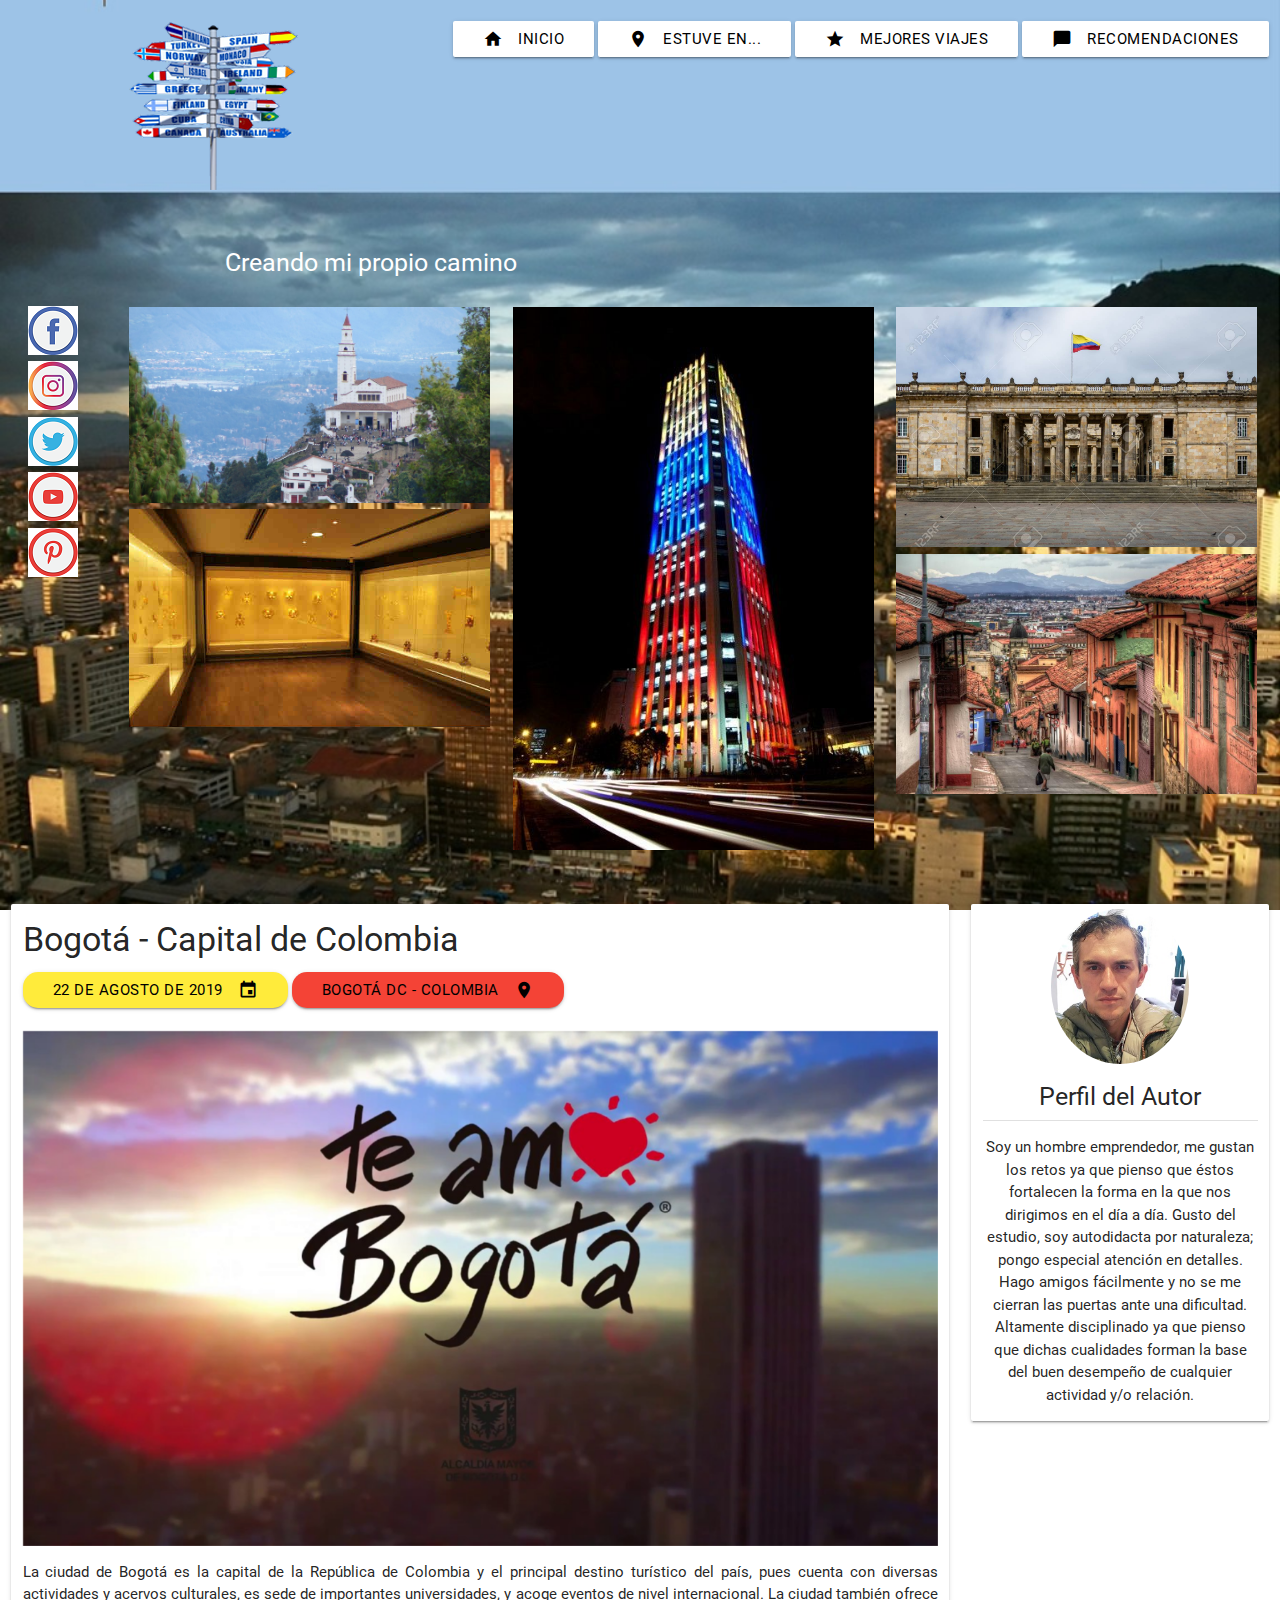
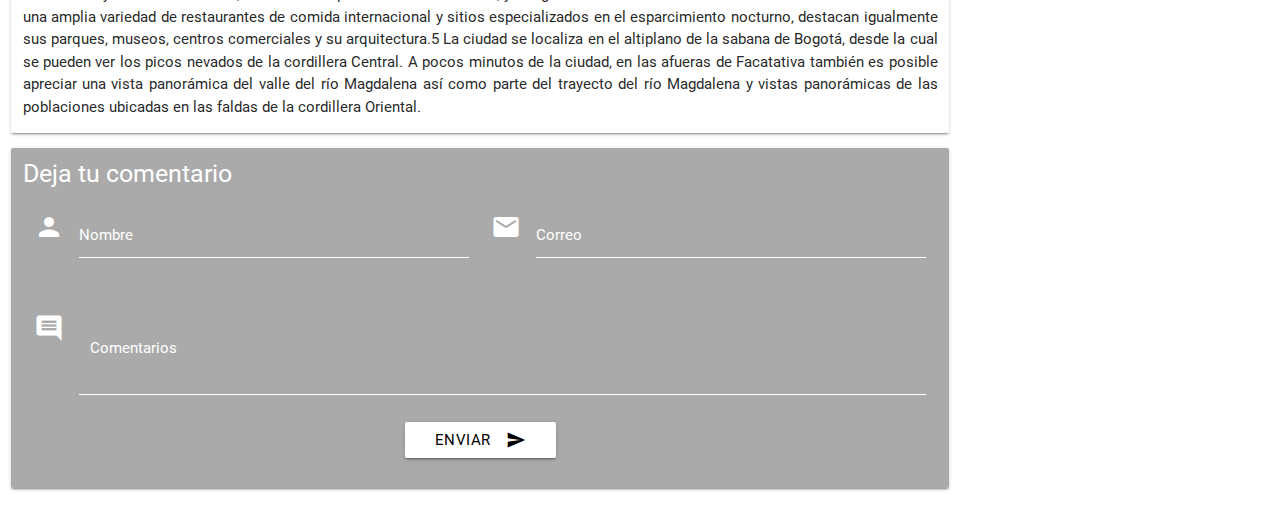
<file: 3 Blog de Turismo/index.html>
<!doctype html>
<html>

<head>
	<meta charset="utf-8">
	<meta http-equiv="x-ua-compatible" content="ie=edge">
	<meta name="viewport" content="width=device-width, initial-scale=1.0">
	<link href="https://fonts.googleapis.com/icon?family=Material+Icons" rel="stylesheet">
	<link href="css/materialize.css" type="text/css" rel="stylesheet" media="screen,projection"/>
	<link href="css/style.css" type="text/css" rel="stylesheet" media="screen,projection"/>
	<link rel="shortcut icon" type="image/x-icon" href="#">
	<title>Blog de Turismo</title>
</head>

<body class="turismo-body">
	
	<div class="contenedor">
		
		<div class="row">
			<div class="col m1"></div>
			<div class="col m3"></div>
			<div class="col m8"></div>
		</div>
		
		<header class="row">
			<div class="col m1 hide-on-small-and-down"></div>
			<div class="col s3 m3">
				<div class="row">
					<div class="col s4"><img src="img/travel.png"></div>					
				</div>
			</div>
			<div class="nav-content col s9 m8 right-align">				
				<a class="waves-effect waves-light btn" href="#"><i class="material-icons left">home</i><span class="hide-on-small-and-down">Inicio</span></a>
				<a class="waves-effect waves-light btn" href="#"><i class="material-icons left">location_on</i><span class="hide-on-small-and-down">Estuve En...</span></a>
				<a class="waves-effect waves-light btn" href="#"><i class="material-icons left">grade</i><span class="hide-on-small-and-down">Mejores Viajes</span></a>
				<a class="waves-effect waves-light btn" href="#"><i class="material-icons left">chat_bubble</i><span class="hide-on-small-and-down">Recomendaciones</span></a>
			</div>
		</header>
		
		<div class="row">
			<div class="col m2 hide-on-small-and-down"></div>
			<div class="col s12 m10"><span class="white-text text-darken-2"><h5>Creando mi propio camino</h5></span></div>
		</div>
		
		<div class="row">
			<div class="col m1 center-align hide-on-small-and-down">
				<div><a class="waves-effect waves-light" href="#"><img src="img/facebook.png"></a></div>
				<div><a class="waves-effect waves-light" href="#"><img src="img/instagram.png"></a></div>
				<div><a class="waves-effect waves-light" href="#"><img src="img/twitter.png"></a></div>
				<div><a class="waves-effect waves-light" href="#"><img src="img/youtube.png"></a></div>
				<div><a class="waves-effect waves-light" href="#"><img src="img/pinterest.png"></a></div>
			</div>
			<div class="col m1 hide-on-small-and-down"></div>
			<div class="col s12 m11">
				<div class="row">
					<div class="col m4">
						<img class="responsive-img" width="100%" src="img/monserrate.jpg">
						<img class="responsive-img" width="100%" src="img/oro.jpg">
					</div>
					<div class="col m4">
						<img class="responsive-img" width="100%" src="img/colpatria.jpg">						
					</div>
					<div class="col m4">
						<img class="responsive-img" width="100%" src="img/capitolio.jpg">
						<img class="responsive-img" width="100%" src="img/candelaria.jpg">
					</div>
				</div>
			</div>
		</div>
		
		<div class="row">
		
			<div class="col m9">
				
				<div class="row card">
					<div class="col m12">
						<h4>Bogotá - Capital de Colombia</h4>
						<div>
							<a class="btn btn-small waves-effect waves-light yellow" style="border-radius: 15px" href="#"><i class="material-icons right">event</i>22 de Agosto de 2019</a>
							<a class="btn btn-small waves-effect waves-light red" style="border-radius: 15px" href="#"><i class="material-icons right">location_on</i>Bogotá DC - Colombia</a>						
						</div>
						<br>						
						<img class="materialboxed responsive-img" width="100%" src="img/bogota2.jpg">
						<p>
								La ciudad de Bogotá es la capital de la República de Colombia y el principal destino turístico del país, pues cuenta con diversas actividades y acervos culturales, es sede de importantes universidades, y acoge eventos de nivel internacional. La ciudad también ofrece una amplia variedad de restaurantes de comida internacional y sitios especializados en el esparcimiento nocturno, destacan igualmente sus parques, museos, centros comerciales y su arquitectura.5​ La ciudad se localiza en el altiplano de la sabana de Bogotá, desde la cual se pueden ver los picos nevados de la cordillera Central. A pocos minutos de la ciudad, en las afueras de Facatativa también es posible apreciar una vista panorámica del valle del río Magdalena así como parte del trayecto del río Magdalena y vistas panorámicas de las poblaciones ubicadas en las faldas de la cordillera Oriental.
						</p>
					</div>					
				</div>
				
				<div class="row card teal lighten-1 white-text">				
					
					<form class="col s12">
						<h5>Deja tu comentario</h5>
						<div class="row">
							<div class="input-field col s6">
								<i class="material-icons prefix">person</i>
								<input id="icon_person" type="text" class="validate">
								<label for="icon_person">Nombre</label>
							</div>
							<div class="input-field col s6">
								<i class="material-icons prefix">mail</i>
								<input id="icon_mail" type="tel" class="validate">
								<label for="icon_mail">Correo</label>
							</div>
						</div>
						<div class="input-field col s12">
							<i class="material-icons prefix">comment</i>
							<textarea id="textarea1" class="materialize-textarea"></textarea>
						  	<label for="textarea1"><label for="textarea1">Comentarios</label></label>						
						</div>
					</form>			
        			
        			<div class="row center-align">
        				<div class="col s12 m12">
        					<button class="btn waves-effect waves-light" type="submit" name="action" id="enviar">Enviar<i class="material-icons right">send</i></button>
        				</div>
        			</div>
        			
				</div>
								
			</div>
			
			<div class="col s10 m3 offset-s1">
				
				<div class="row card">
					<div class="col m12 center-align" style="padding-top: 5px">
						<img class="circle" width="50%" src="img/foto.jpg">
						<h5>Perfil del Autor</h5>
						<div class="divider"></div>					
						<p class="center-align">
							Soy un hombre emprendedor, me gustan los retos ya que pienso que éstos fortalecen la forma en la que nos dirigimos en el día a día. Gusto del estudio, soy autodidacta por naturaleza; pongo especial atención en detalles. Hago amigos fácilmente y no se me cierran las puertas ante una dificultad. Altamente disciplinado ya que pienso que dichas cualidades forman la base del buen desempeño de cualquier actividad y/o relación.
						</p>
					</div>					
				</div>
												
			</div>
				
		</div>
	
	
	<script src="https://code.jquery.com/jquery-2.1.1.min.js"></script>
	<script src="js/materialize.js"></script>
	<script src="js/init.js"></script>
</body>
</html>
</file>
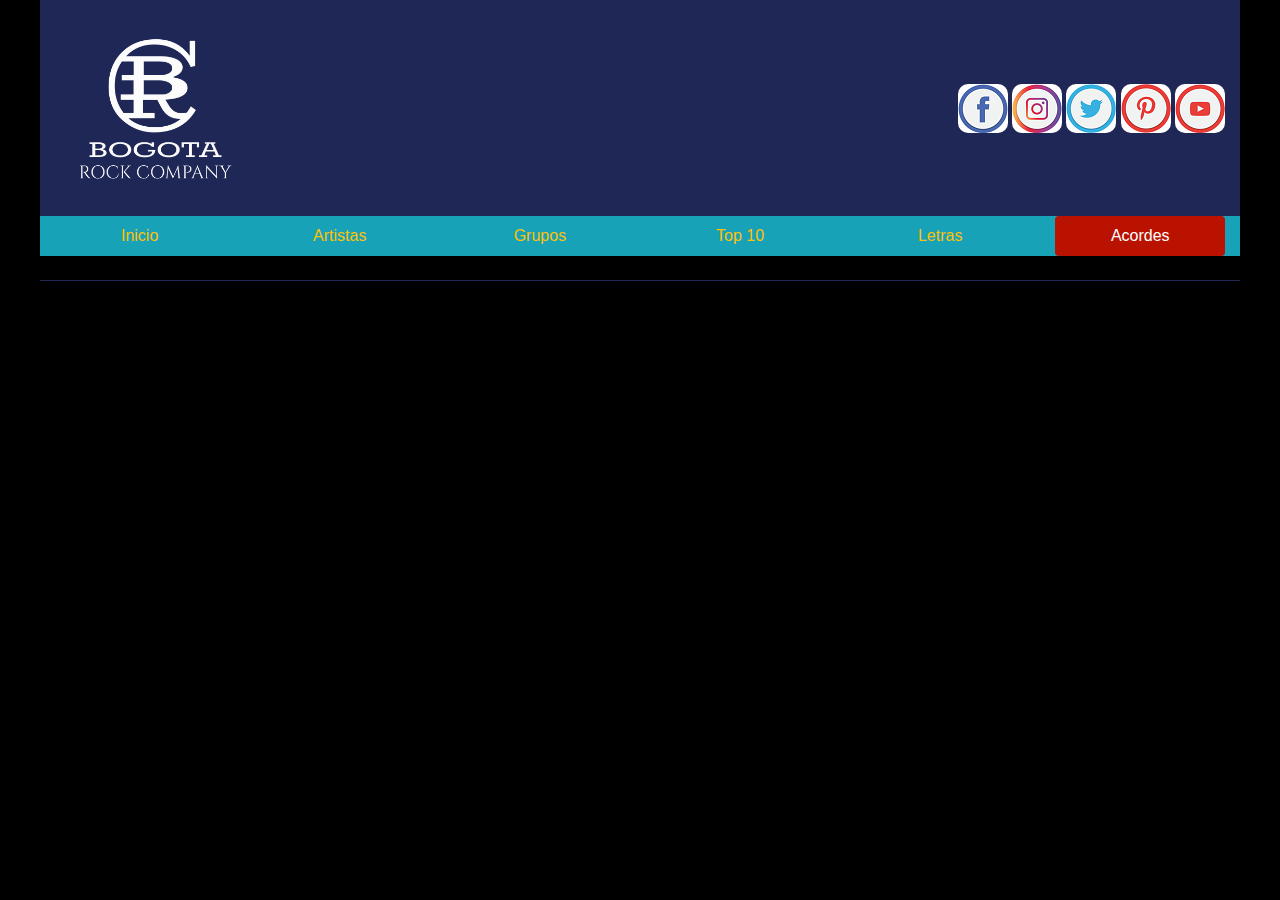
<file: 1 Blog de Musica/html/acordes.html>
<!doctype html>
<html>

<head>
	<meta charset="utf-8">
	<meta name="viewport" content="width=device-width, initial-scale=1.0">
	<meta name='mobile-web-app-capable' content='yes'>
	<link rel="stylesheet" href="../css/bootstrap.min.css">
	<script src='../js/bootstrap.min.js'></script>
	<link rel="shortcut icon" type="image/x-icon" href="../img/logobrc.png">
	<link rel="stylesheet" href="../css/style.css">
	<title>Blog de Música</title>
</head>

<body class="bg-dark">

	<div class="row">
	
		<header class="col-sm-12 col-md-11 mx-auto bg-secondary">
			
			<div class="row">
				<div class="logo-img col-md-6 py-2"><img src="../img/logobrc.png"></div>
				<div class="redes-sociales col-md-6 align-self-center py-2">
					<a href="https://www.facebook.com/" target="_blank"><img class="social-img" src="../img/facebook.png" alt="fb-icono"></a>
					<a href="https://www.instagram.com/" target="_blank"><img class="social-img" src="../img/instagram.png" alt="inst-icono"></a>
					<a href="https://twitter.com/" target="_blank"><img class="social-img" src="../img/twitter.png" alt="tw-icono"></a>
					<a href="https://pinterest.com/" target="_blank"><img class="social-img" src="../img/pinterest.png" alt="tw-icono"></a>
					<a href="https://youtube.com/" target="_blank"><img class="social-img" src="../img/youtube.png" alt="tw-icono"></a>
				</div>
			</div>
			
			<div class="bg-light">				
				<ul class="row barra-navegacion nav nav-pills nav-fill nav-justified bg-light navbar-fixed-top">
					<div class="col-md-2">
						<li class="nav-item">
							<a class="nav-link" href="../index.html">Inicio</a>
						</li>
					</div>
					<div class="col-md-2">
						<li class="nav-item">
							<a class="nav-link" href="artistas.html">Artistas</a>
						</li>
					</div>
					<div class="col-md-2">
						<li class="nav-item">
							<a class="nav-link" href="grupos.html">Grupos</a>
						</li>
					</div>
					<div class="col-md-2">
						<li class="nav-item">						
							<a class="nav-link" href="top10.html">Top 10</a>
						</li>
					</div>
					<div class="col-md-2">
						<li class="nav-item">						
							<a class="nav-link" href="letras.html">Letras</a>
						</li>
					</div>
					<div class="col-md-2">
						<li class="nav-item">						
							<a class="nav-link active" href="acordes.html">Acordes</a>
						</li>
					</div>
				</ul>				
			</div>
		</header>
		
		<section class="col-sm-12 col-md-11 mx-auto my-4 bg-secondary">
			<div class="row">
				<article class="contenido col-md-9 text-white text-justify">
					
				</article>
				
				<aside class="busqueda col-md-3">				
					
				</aside>				
			</div>			
		</section>
		
		<footer></footer>
	
	</div>
	
</body>

</html>
</file>
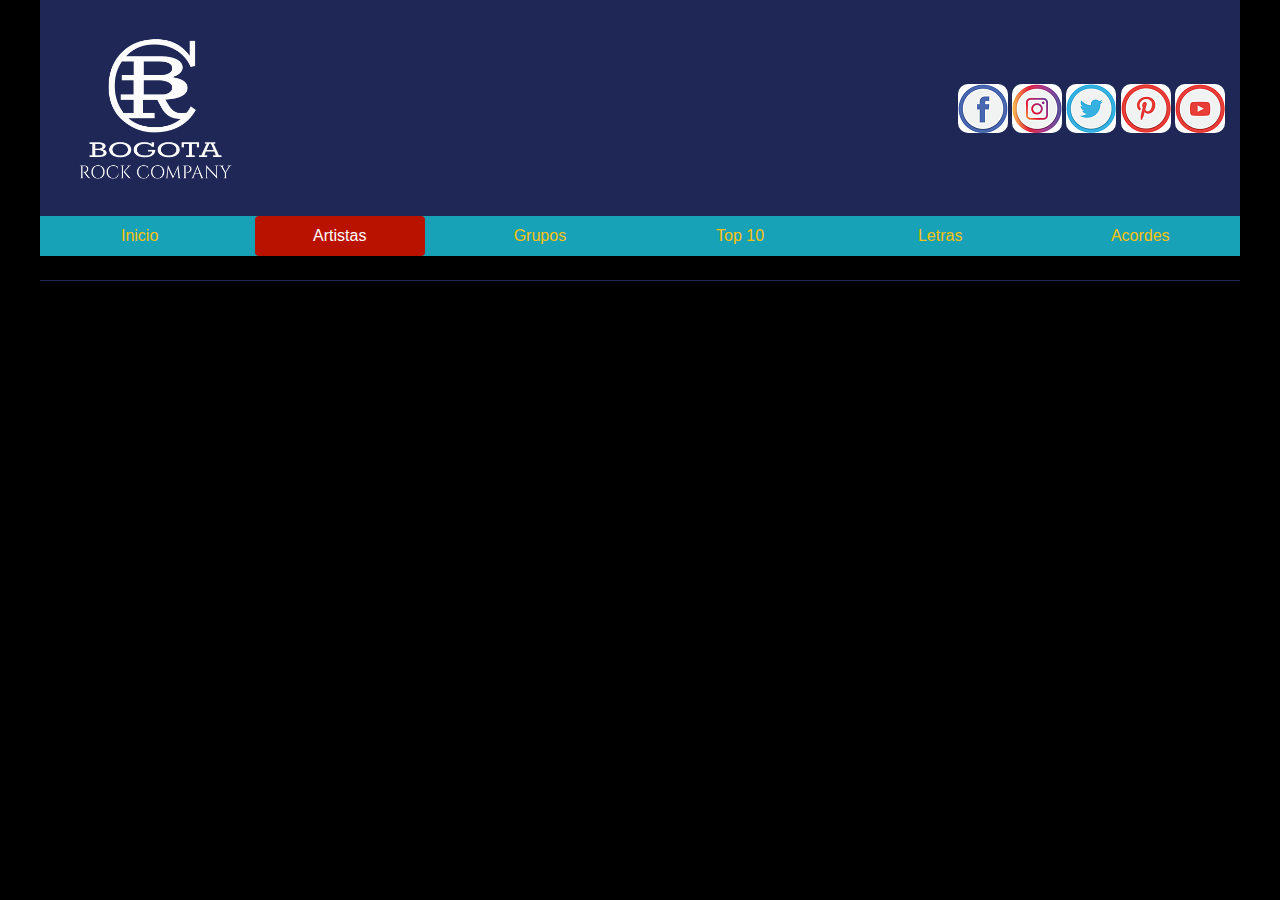
<file: 1 Blog de Musica/html/artistas.html>
<!doctype html>
<html>

<head>
	<meta charset="utf-8">
	<meta name="viewport" content="width=device-width, initial-scale=1.0">
	<meta name='mobile-web-app-capable' content='yes'>
	<link rel="stylesheet" href="../css/bootstrap.min.css">
	<script src='../js/bootstrap.min.js'></script>
	<link rel="shortcut icon" type="image/x-icon" href="../img/logobrc.png">
	<link rel="stylesheet" href="../css/style.css">
	<title>Blog de Música</title>
</head>

<body class="bg-dark">

	<div class="row">
	
		<header class="col-sm-12 col-md-11 mx-auto bg-secondary">
			
			<div class="row">
				<div class="logo-img col-md-6 py-2"><img src="../img/logobrc.png"></div>
				<div class="redes-sociales col-md-6 align-self-center py-2">
					<a href="https://www.facebook.com/" target="_blank"><img class="social-img" src="../img/facebook.png" alt="fb-icono"></a>
					<a href="https://www.instagram.com/" target="_blank"><img class="social-img" src="../img/instagram.png" alt="inst-icono"></a>
					<a href="https://twitter.com/" target="_blank"><img class="social-img" src="../img/twitter.png" alt="tw-icono"></a>
					<a href="https://pinterest.com/" target="_blank"><img class="social-img" src="../img/pinterest.png" alt="tw-icono"></a>
					<a href="https://youtube.com/" target="_blank"><img class="social-img" src="../img/youtube.png" alt="tw-icono"></a>
				</div>
			</div>
			
			<div class="bg-light">				
				<ul class="row barra-navegacion nav nav-pills nav-fill nav-justified bg-light navbar-fixed-top">
					<div class="col-md-2">
						<li class="nav-item">
							<a class="nav-link" href="../index.html">Inicio</a>
						</li>
					</div>
					<div class="col-md-2">
						<li class="nav-item">
							<a class="nav-link active" href="artistas.html">Artistas</a>
						</li>
					</div>
					<div class="col-md-2">
						<li class="nav-item">
							<a class="nav-link" href="grupos.html">Grupos</a>
						</li>
					</div>
					<div class="col-md-2">
						<li class="nav-item">						
							<a class="nav-link" href="top10.html">Top 10</a>
						</li>
					</div>
					<div class="col-md-2">
						<li class="nav-item">						
							<a class="nav-link" href="letras.html">Letras</a>
						</li>
					</div>
					<div class="col-md-2">
						<li class="nav-item">						
							<a class="nav-link" href="acordes.html">Acordes</a>
						</li>
					</div>
				</ul>				
			</div>
		</header>
		
		<section class="col-sm-12 col-md-11 mx-auto my-4 bg-secondary">
			<div class="row">
				<article class="contenido col-md-9 text-white text-justify">
					
				</article>
				
				<aside class="busqueda col-md-3">				
					
				</aside>				
			</div>			
		</section>
		
		<footer></footer>
	
	</div>
	
</body>

</html>
</file>
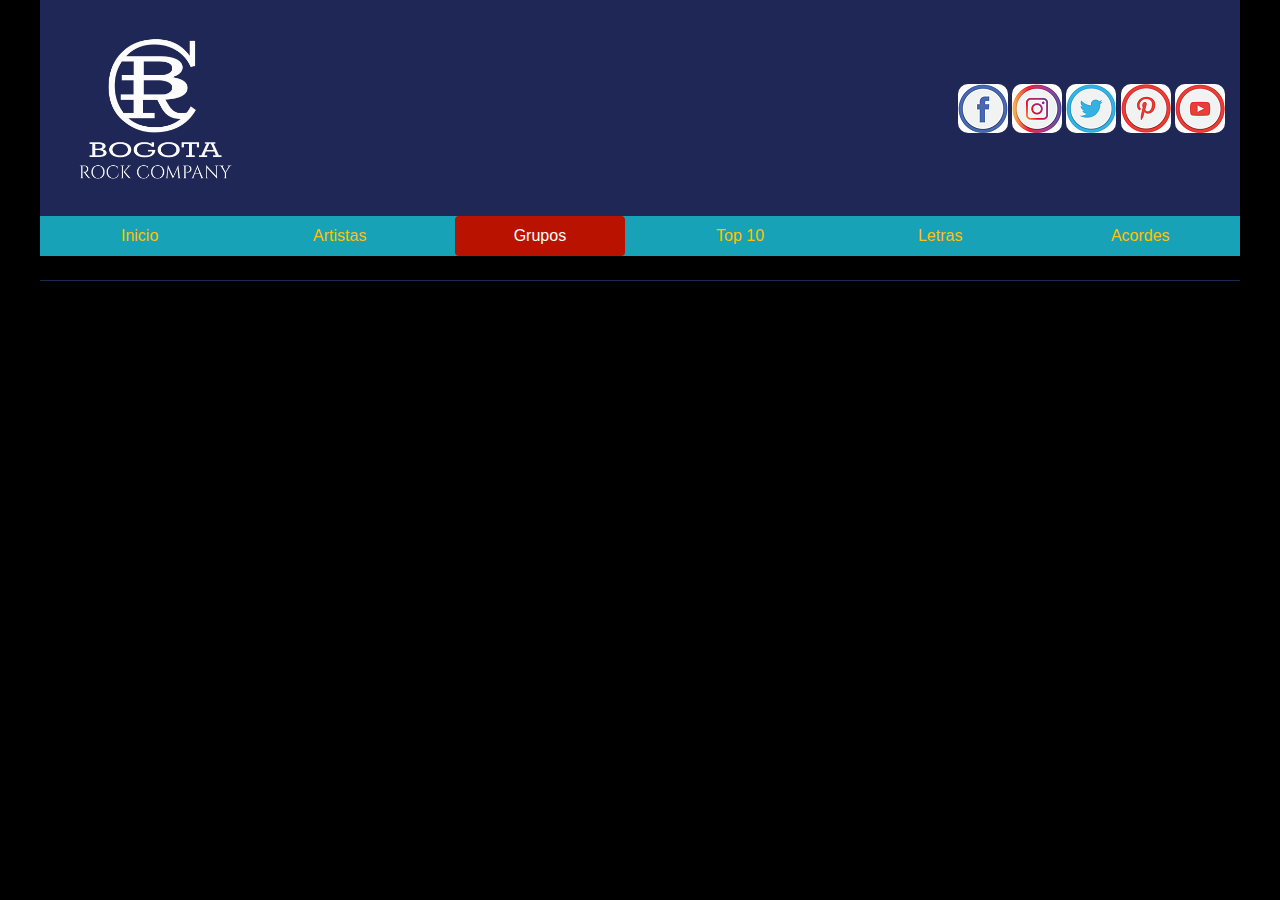
<file: 1 Blog de Musica/html/grupos.html>
<!doctype html>
<html>

<head>
	<meta charset="utf-8">
	<meta name="viewport" content="width=device-width, initial-scale=1.0">
	<meta name='mobile-web-app-capable' content='yes'>
	<link rel="stylesheet" href="../css/bootstrap.min.css">
	<script src='../js/bootstrap.min.js'></script>
	<link rel="shortcut icon" type="image/x-icon" href="../img/logobrc.png">
	<link rel="stylesheet" href="../css/style.css">
	<title>Blog de Música</title>
</head>

<body class="bg-dark">

	<div class="row">
	
		<header class="col-sm-12 col-md-11 mx-auto bg-secondary">
			
			<div class="row">
				<div class="logo-img col-md-6 py-2"><img src="../img/logobrc.png"></div>
				<div class="redes-sociales col-md-6 align-self-center py-2">
					<a href="https://www.facebook.com/" target="_blank"><img class="social-img" src="../img/facebook.png" alt="fb-icono"></a>
					<a href="https://www.instagram.com/" target="_blank"><img class="social-img" src="../img/instagram.png" alt="inst-icono"></a>
					<a href="https://twitter.com/" target="_blank"><img class="social-img" src="../img/twitter.png" alt="tw-icono"></a>
					<a href="https://pinterest.com/" target="_blank"><img class="social-img" src="../img/pinterest.png" alt="tw-icono"></a>
					<a href="https://youtube.com/" target="_blank"><img class="social-img" src="../img/youtube.png" alt="tw-icono"></a>
				</div>
			</div>
			
			<div class="bg-light">				
				<ul class="row barra-navegacion nav nav-pills nav-fill nav-justified bg-light navbar-fixed-top">
					<div class="col-md-2">
						<li class="nav-item">
							<a class="nav-link" href="../index.html">Inicio</a>
						</li>
					</div>
					<div class="col-md-2">
						<li class="nav-item">
							<a class="nav-link" href="artistas.html">Artistas</a>
						</li>
					</div>
					<div class="col-md-2">
						<li class="nav-item">
							<a class="nav-link active" href="grupos.html">Grupos</a>
						</li>
					</div>
					<div class="col-md-2">
						<li class="nav-item">						
							<a class="nav-link" href="top10.html">Top 10</a>
						</li>
					</div>
					<div class="col-md-2">
						<li class="nav-item">						
							<a class="nav-link" href="letras.html">Letras</a>
						</li>
					</div>
					<div class="col-md-2">
						<li class="nav-item">						
							<a class="nav-link" href="acordes.html">Acordes</a>
						</li>
					</div>
				</ul>				
			</div>
		</header>
		
		<section class="col-sm-12 col-md-11 mx-auto my-4 bg-secondary">
			<div class="row">
				<article class="contenido col-md-9 text-white text-justify">
					
				</article>
				
				<aside class="busqueda col-md-3">				
					
				</aside>				
			</div>			
		</section>
		
		<footer></footer>
	
	</div>
	
</body>

</html>
</file>
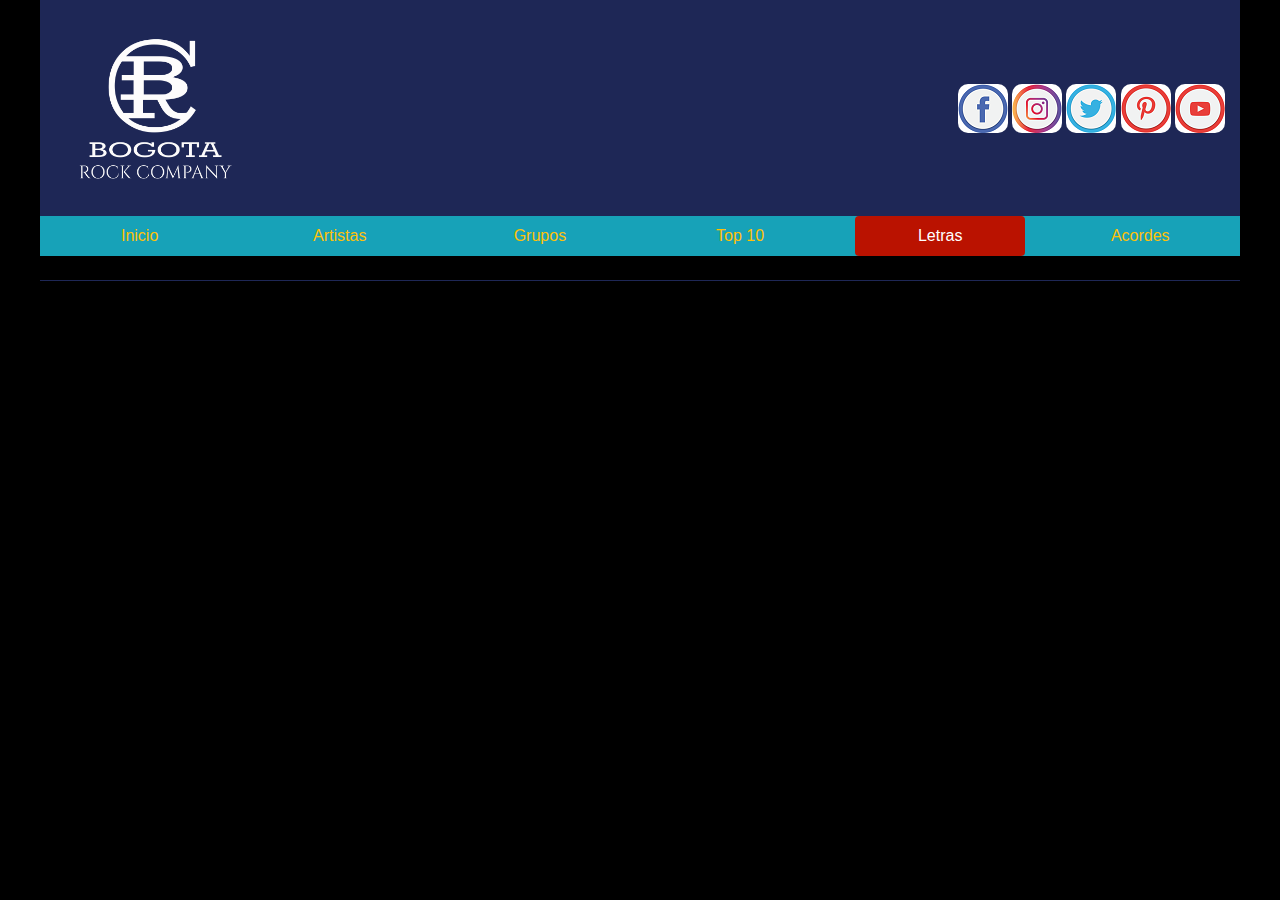
<file: 1 Blog de Musica/html/letras.html>
<!doctype html>
<html>

<head>
	<meta charset="utf-8">
	<meta name="viewport" content="width=device-width, initial-scale=1.0">
	<meta name='mobile-web-app-capable' content='yes'>
	<link rel="stylesheet" href="../css/bootstrap.min.css">
	<script src='../js/bootstrap.min.js'></script>
	<link rel="shortcut icon" type="image/x-icon" href="../img/logobrc.png">
	<link rel="stylesheet" href="../css/style.css">
	<title>Blog de Música</title>
</head>

<body class="bg-dark">

	<div class="row">
	
		<header class="col-sm-12 col-md-11 mx-auto bg-secondary">
			
			<div class="row">
				<div class="logo-img col-md-6 py-2"><img src="../img/logobrc.png"></div>
				<div class="redes-sociales col-md-6 align-self-center py-2">
					<a href="https://www.facebook.com/" target="_blank"><img class="social-img" src="../img/facebook.png" alt="fb-icono"></a>
					<a href="https://www.instagram.com/" target="_blank"><img class="social-img" src="../img/instagram.png" alt="inst-icono"></a>
					<a href="https://twitter.com/" target="_blank"><img class="social-img" src="../img/twitter.png" alt="tw-icono"></a>
					<a href="https://pinterest.com/" target="_blank"><img class="social-img" src="../img/pinterest.png" alt="tw-icono"></a>
					<a href="https://youtube.com/" target="_blank"><img class="social-img" src="../img/youtube.png" alt="tw-icono"></a>
				</div>
			</div>
			
			<div class="bg-light">				
				<ul class="row barra-navegacion nav nav-pills nav-fill nav-justified bg-light navbar-fixed-top">
					<div class="col-md-2">
						<li class="nav-item">
							<a class="nav-link" href="../index.html">Inicio</a>
						</li>
					</div>
					<div class="col-md-2">
						<li class="nav-item">
							<a class="nav-link" href="artistas.html">Artistas</a>
						</li>
					</div>
					<div class="col-md-2">
						<li class="nav-item">
							<a class="nav-link" href="grupos.html">Grupos</a>
						</li>
					</div>
					<div class="col-md-2">
						<li class="nav-item">						
							<a class="nav-link" href="top10.html">Top 10</a>
						</li>
					</div>
					<div class="col-md-2">
						<li class="nav-item">						
							<a class="nav-link active" href="letras.html">Letras</a>
						</li>
					</div>
					<div class="col-md-2">
						<li class="nav-item">						
							<a class="nav-link" href="acordes.html">Acordes</a>
						</li>
					</div>
				</ul>				
			</div>
		</header>
		
		<section class="col-sm-12 col-md-11 mx-auto my-4 bg-secondary">
			<div class="row">
				<article class="contenido col-md-9 text-white text-justify">
					
				</article>
				
				<aside class="busqueda col-md-3">				
					
				</aside>				
			</div>			
		</section>
		
		<footer></footer>
	
	</div>
	
</body>

</html>
</file>
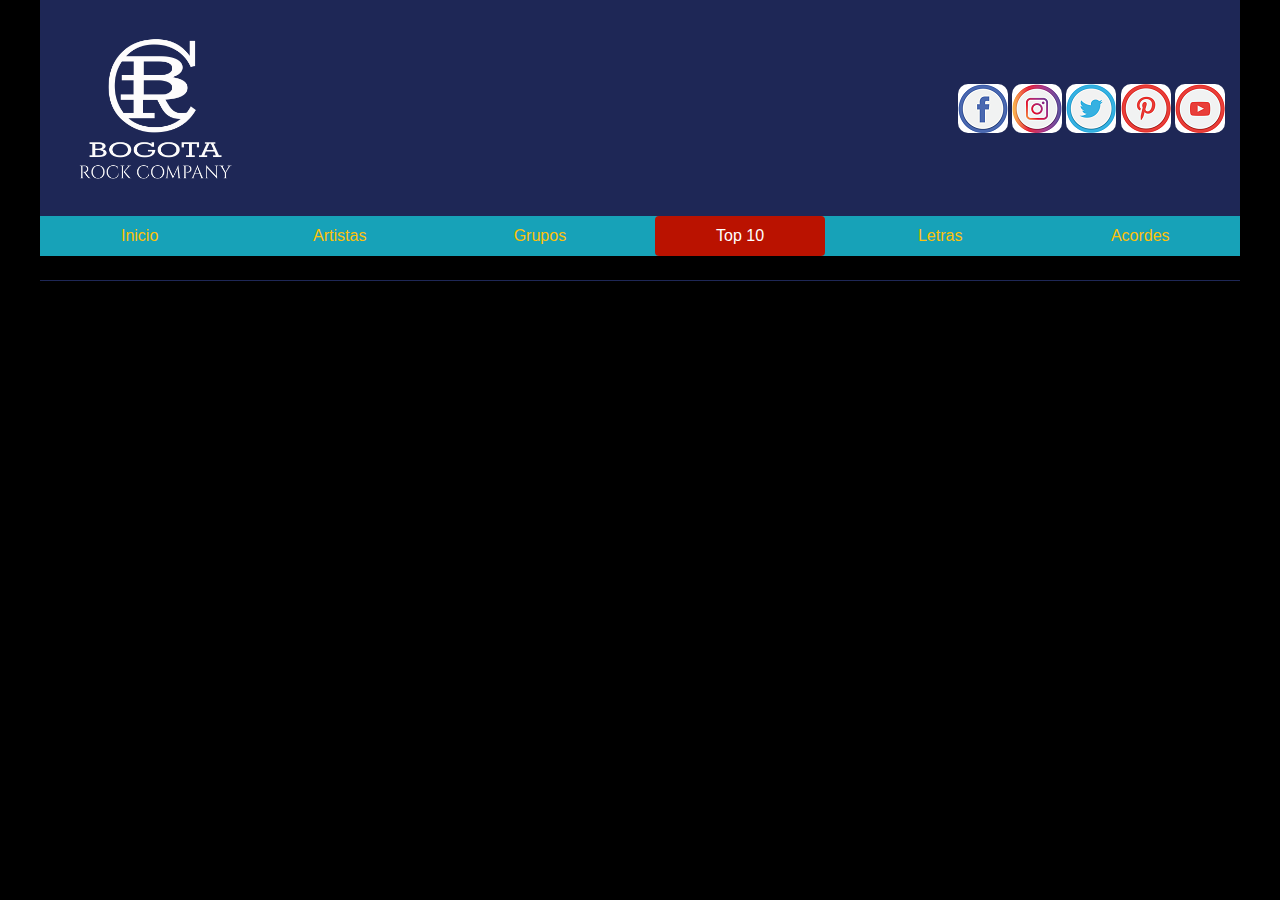
<file: 1 Blog de Musica/html/top10.html>
<!doctype html>
<html>

<head>
	<meta charset="utf-8">
	<meta name="viewport" content="width=device-width, initial-scale=1.0">
	<meta name='mobile-web-app-capable' content='yes'>
	<link rel="stylesheet" href="../css/bootstrap.min.css">
	<script src='../js/bootstrap.min.js'></script>
	<link rel="shortcut icon" type="image/x-icon" href="../img/logobrc.png">
	<link rel="stylesheet" href="../css/style.css">
	<title>Blog de Música</title>
</head>

<body class="bg-dark">

	<div class="row">
	
		<header class="col-sm-12 col-md-11 mx-auto bg-secondary">
			
			<div class="row">
				<div class="logo-img col-md-6 py-2"><img src="../img/logobrc.png"></div>
				<div class="redes-sociales col-md-6 align-self-center py-2">
					<a href="https://www.facebook.com/" target="_blank"><img class="social-img" src="../img/facebook.png" alt="fb-icono"></a>
					<a href="https://www.instagram.com/" target="_blank"><img class="social-img" src="../img/instagram.png" alt="inst-icono"></a>
					<a href="https://twitter.com/" target="_blank"><img class="social-img" src="../img/twitter.png" alt="tw-icono"></a>
					<a href="https://pinterest.com/" target="_blank"><img class="social-img" src="../img/pinterest.png" alt="tw-icono"></a>
					<a href="https://youtube.com/" target="_blank"><img class="social-img" src="../img/youtube.png" alt="tw-icono"></a>
				</div>
			</div>
			
			<div class="bg-light">				
				<ul class="row barra-navegacion nav nav-pills nav-fill nav-justified bg-light navbar-fixed-top">
					<div class="col-md-2">
						<li class="nav-item">
							<a class="nav-link" href="../index.html">Inicio</a>
						</li>
					</div>
					<div class="col-md-2">
						<li class="nav-item">
							<a class="nav-link" href="artistas.html">Artistas</a>
						</li>
					</div>
					<div class="col-md-2">
						<li class="nav-item">
							<a class="nav-link" href="grupos.html">Grupos</a>
						</li>
					</div>
					<div class="col-md-2">
						<li class="nav-item">						
							<a class="nav-link active" href="top10.html">Top 10</a>
						</li>
					</div>
					<div class="col-md-2">
						<li class="nav-item">						
							<a class="nav-link" href="letras.html">Letras</a>
						</li>
					</div>
					<div class="col-md-2">
						<li class="nav-item">						
							<a class="nav-link" href="acordes.html">Acordes</a>
						</li>
					</div>
				</ul>				
			</div>
		</header>
		
		<section class="col-sm-12 col-md-11 mx-auto my-4 bg-secondary">
			<div class="row">
				<article class="contenido col-md-9 text-white text-justify">
					
				</article>
				
				<aside class="busqueda col-md-3">				
					
				</aside>				
			</div>			
		</section>
		
		<footer></footer>
	
	</div>
	
</body>

</html>
</file>
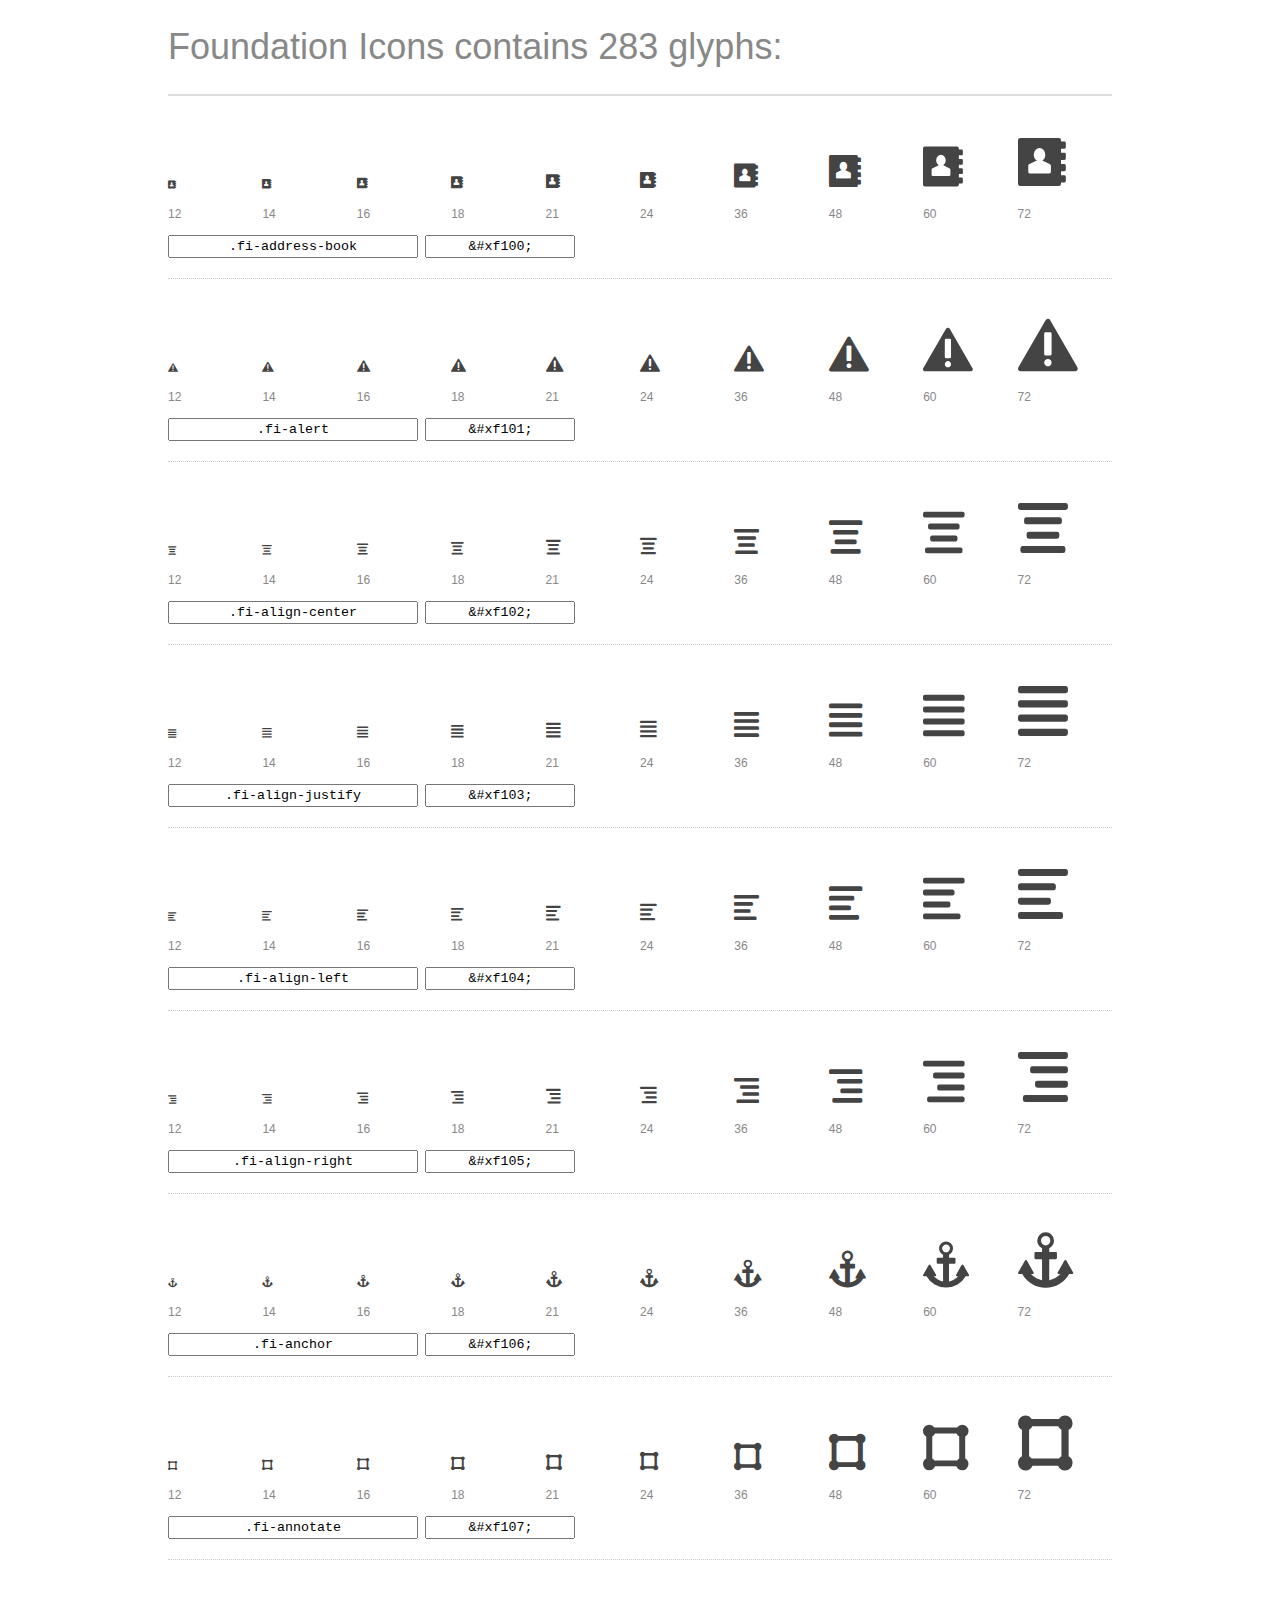
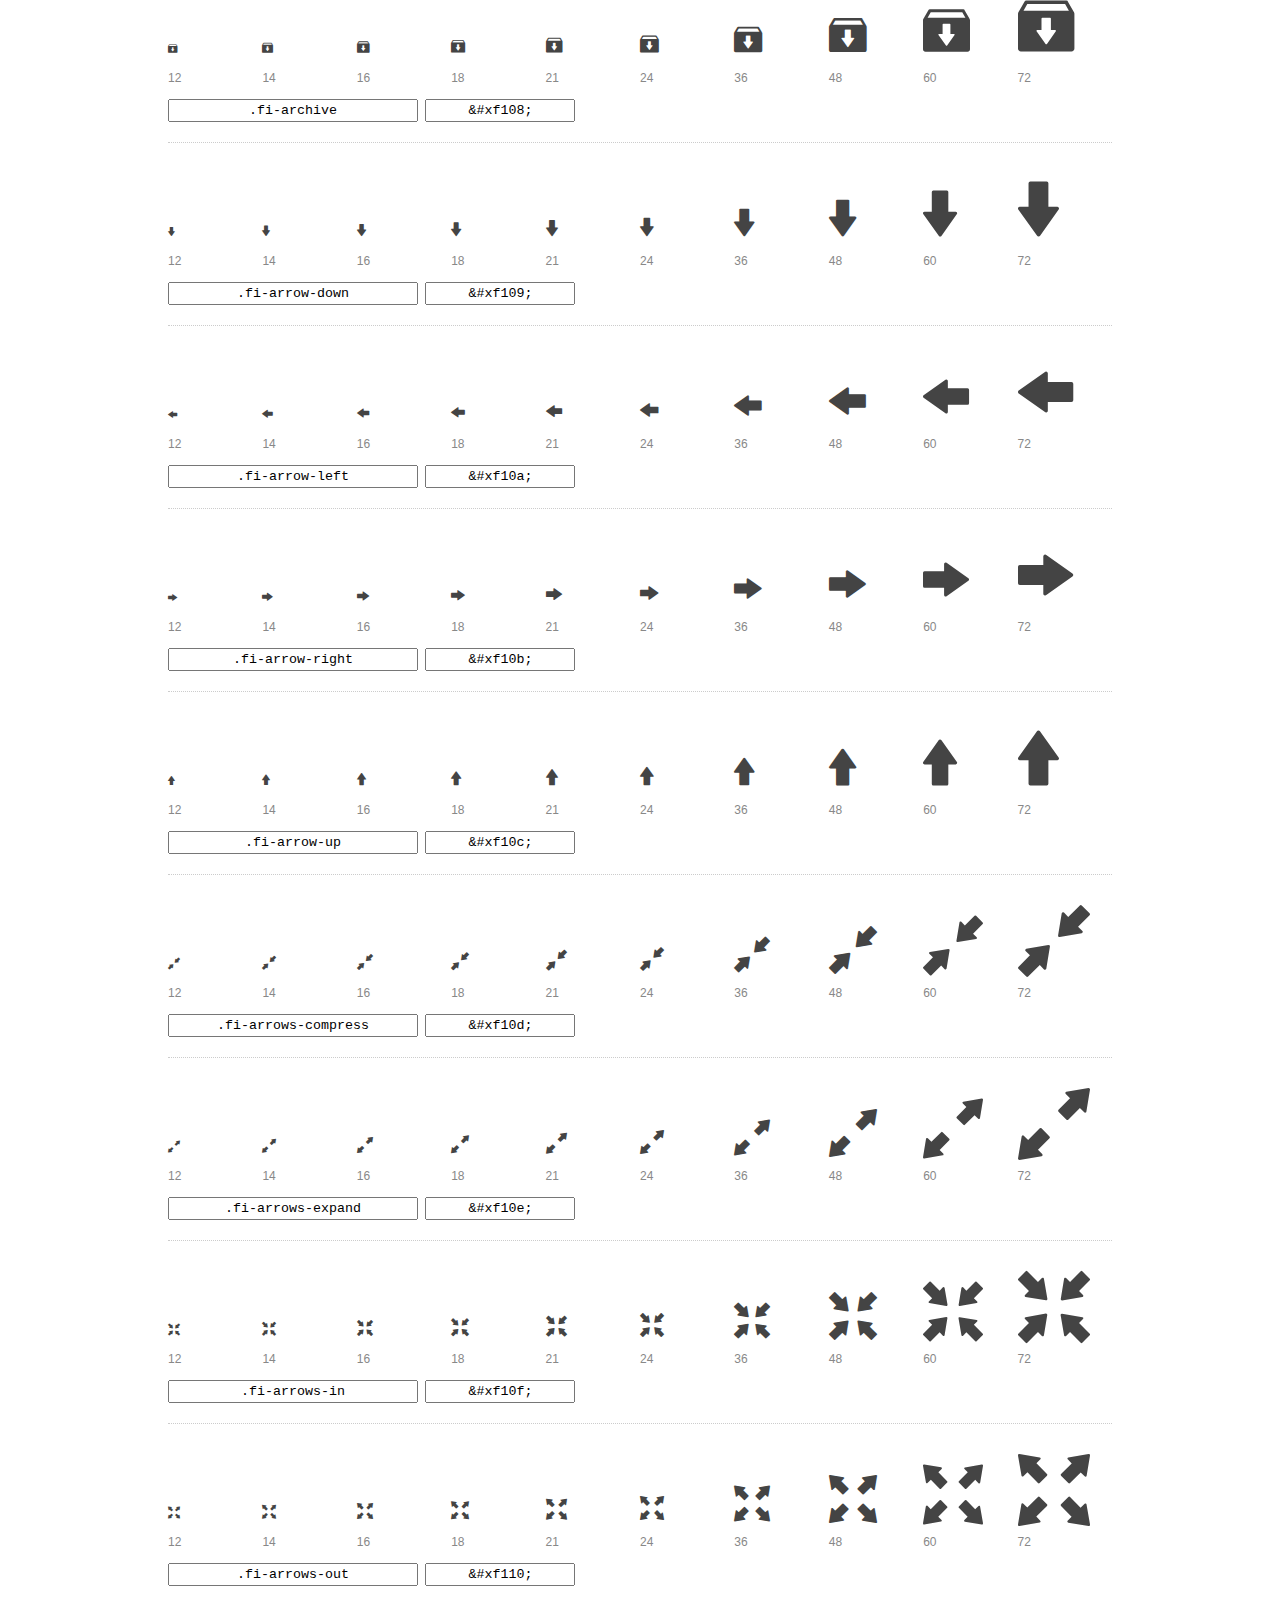
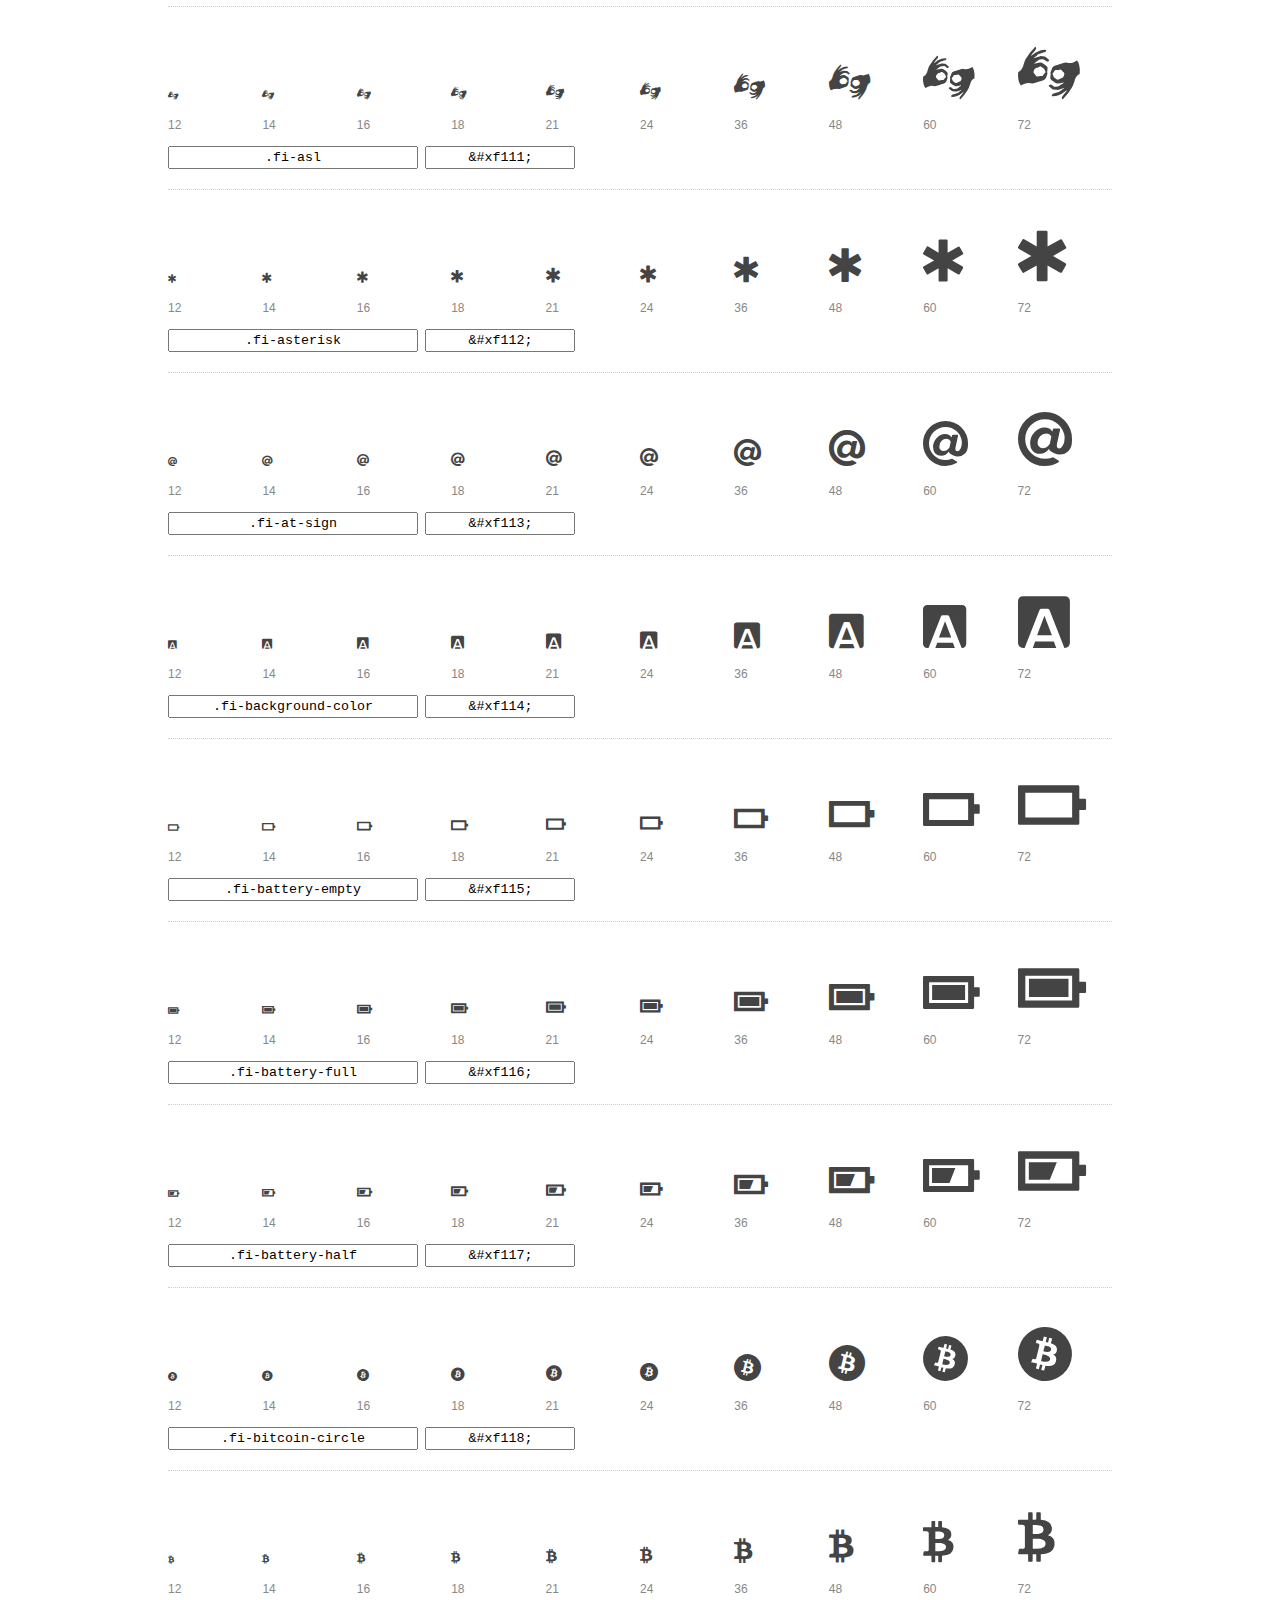
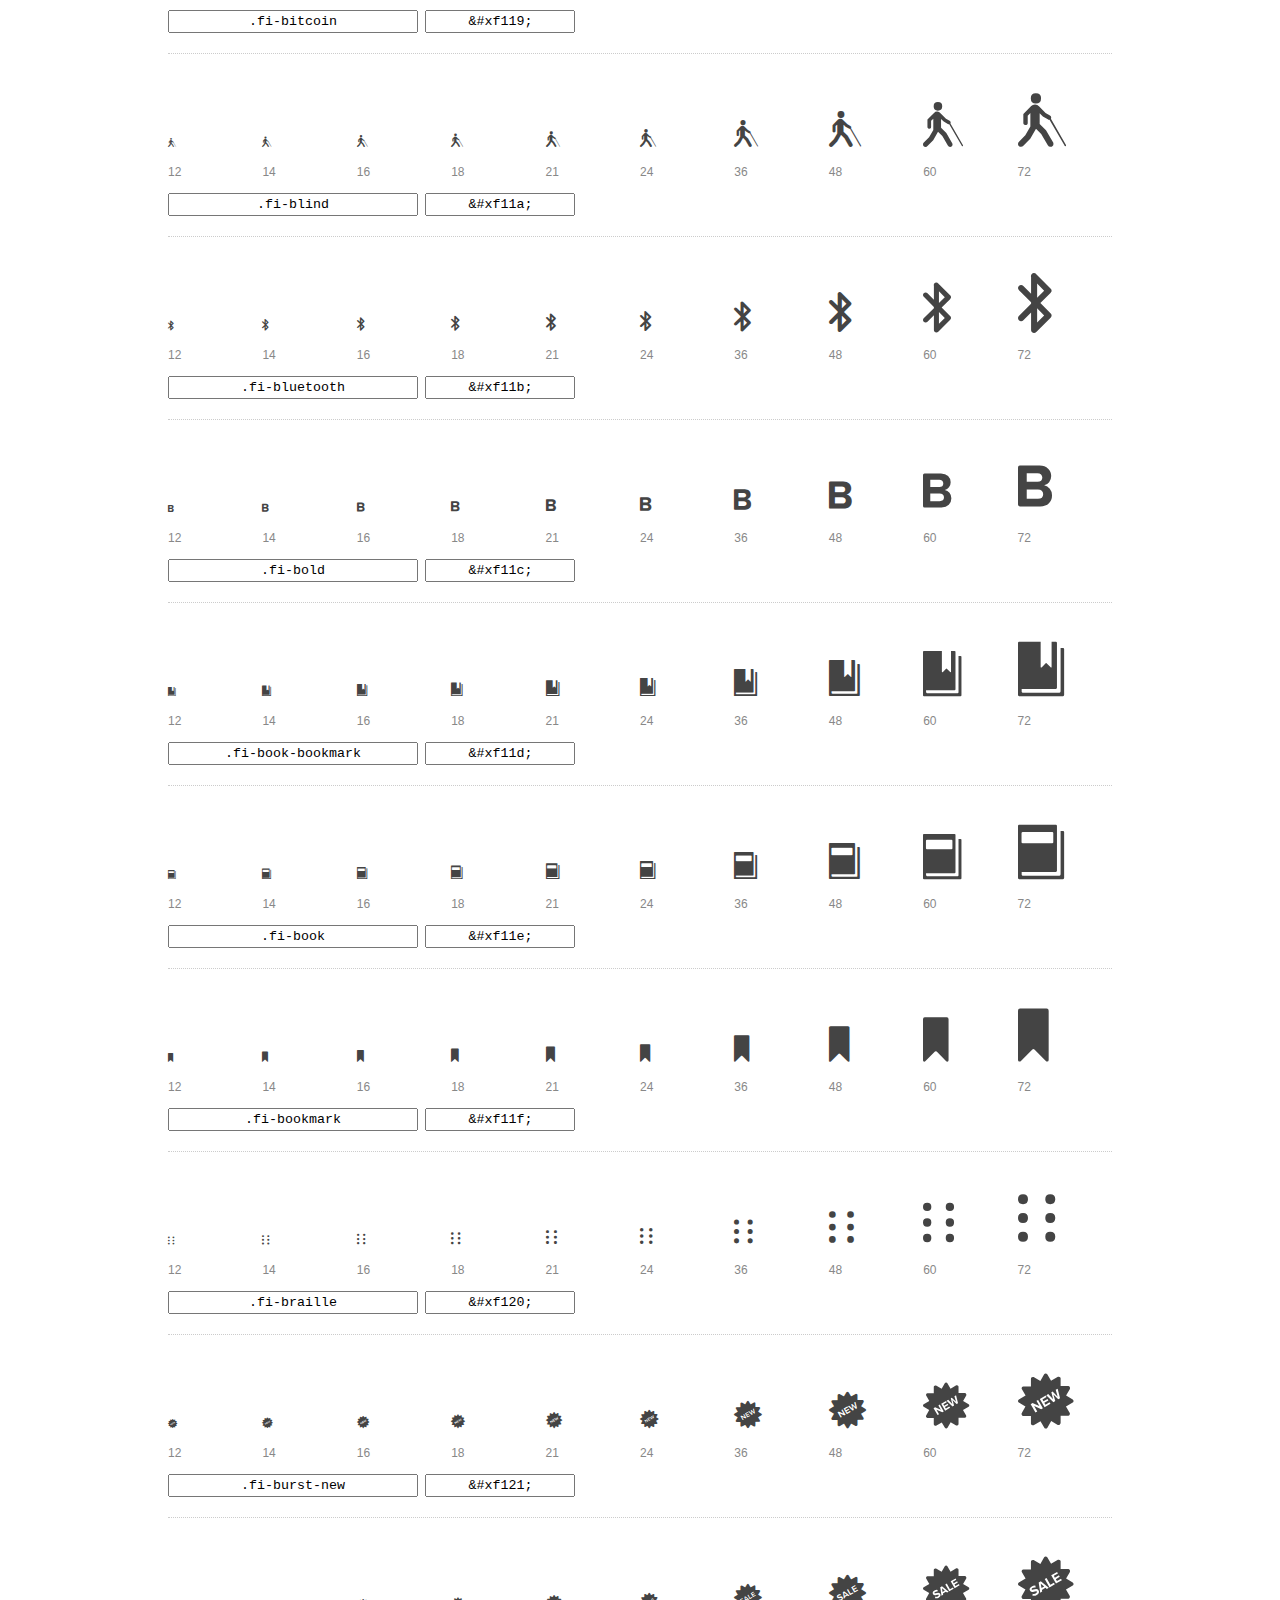
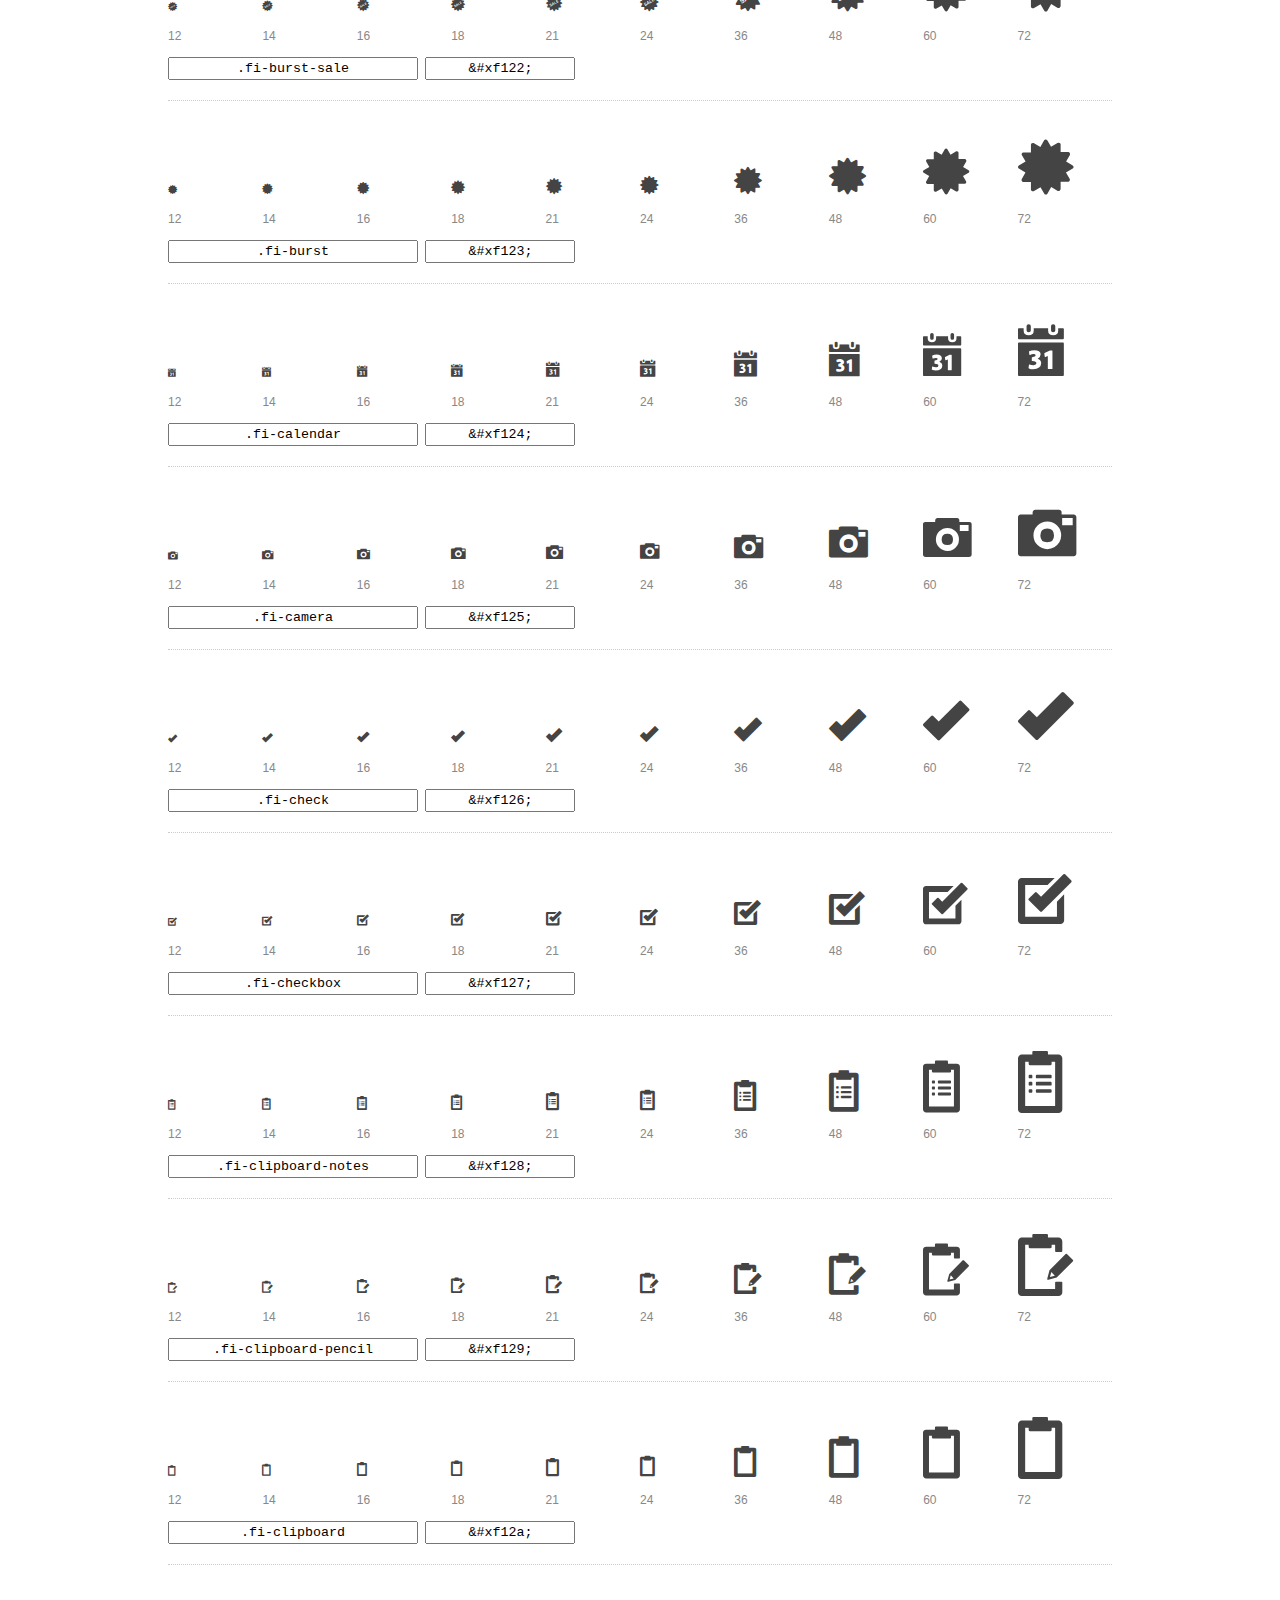
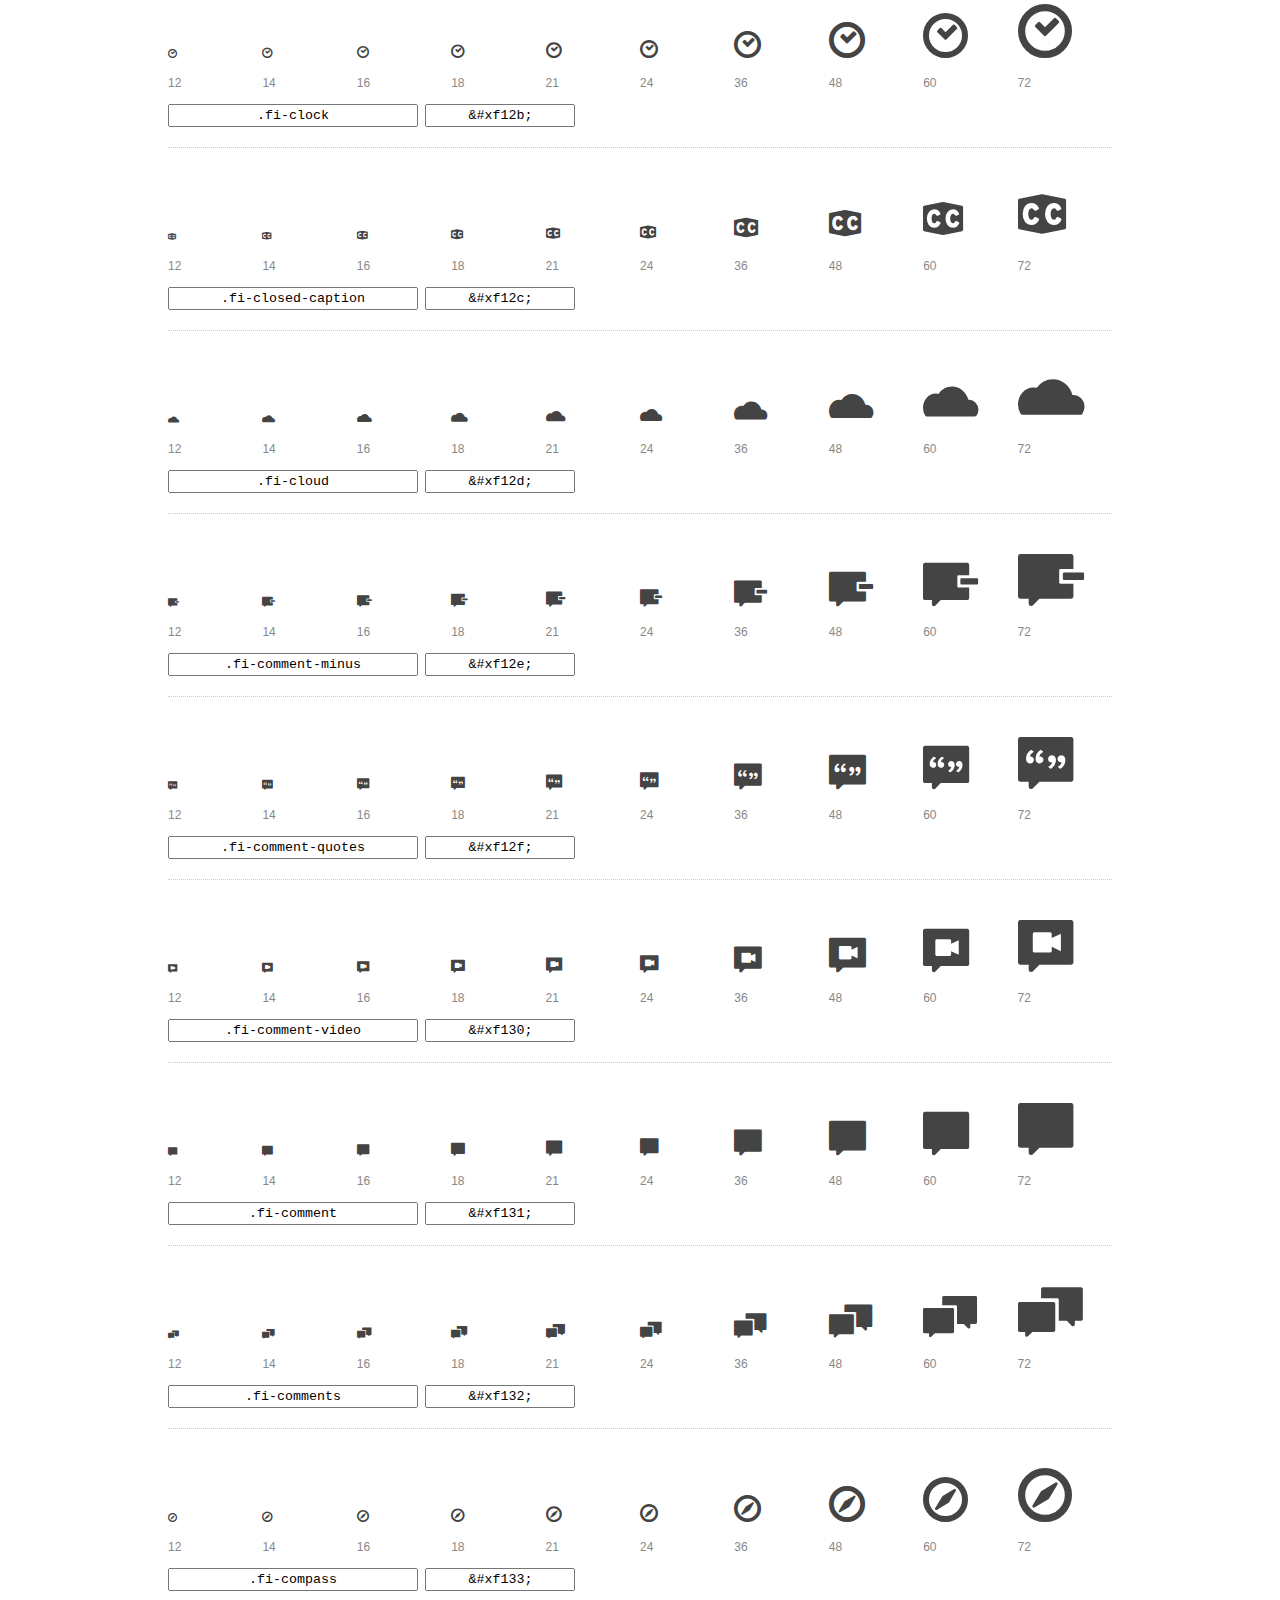
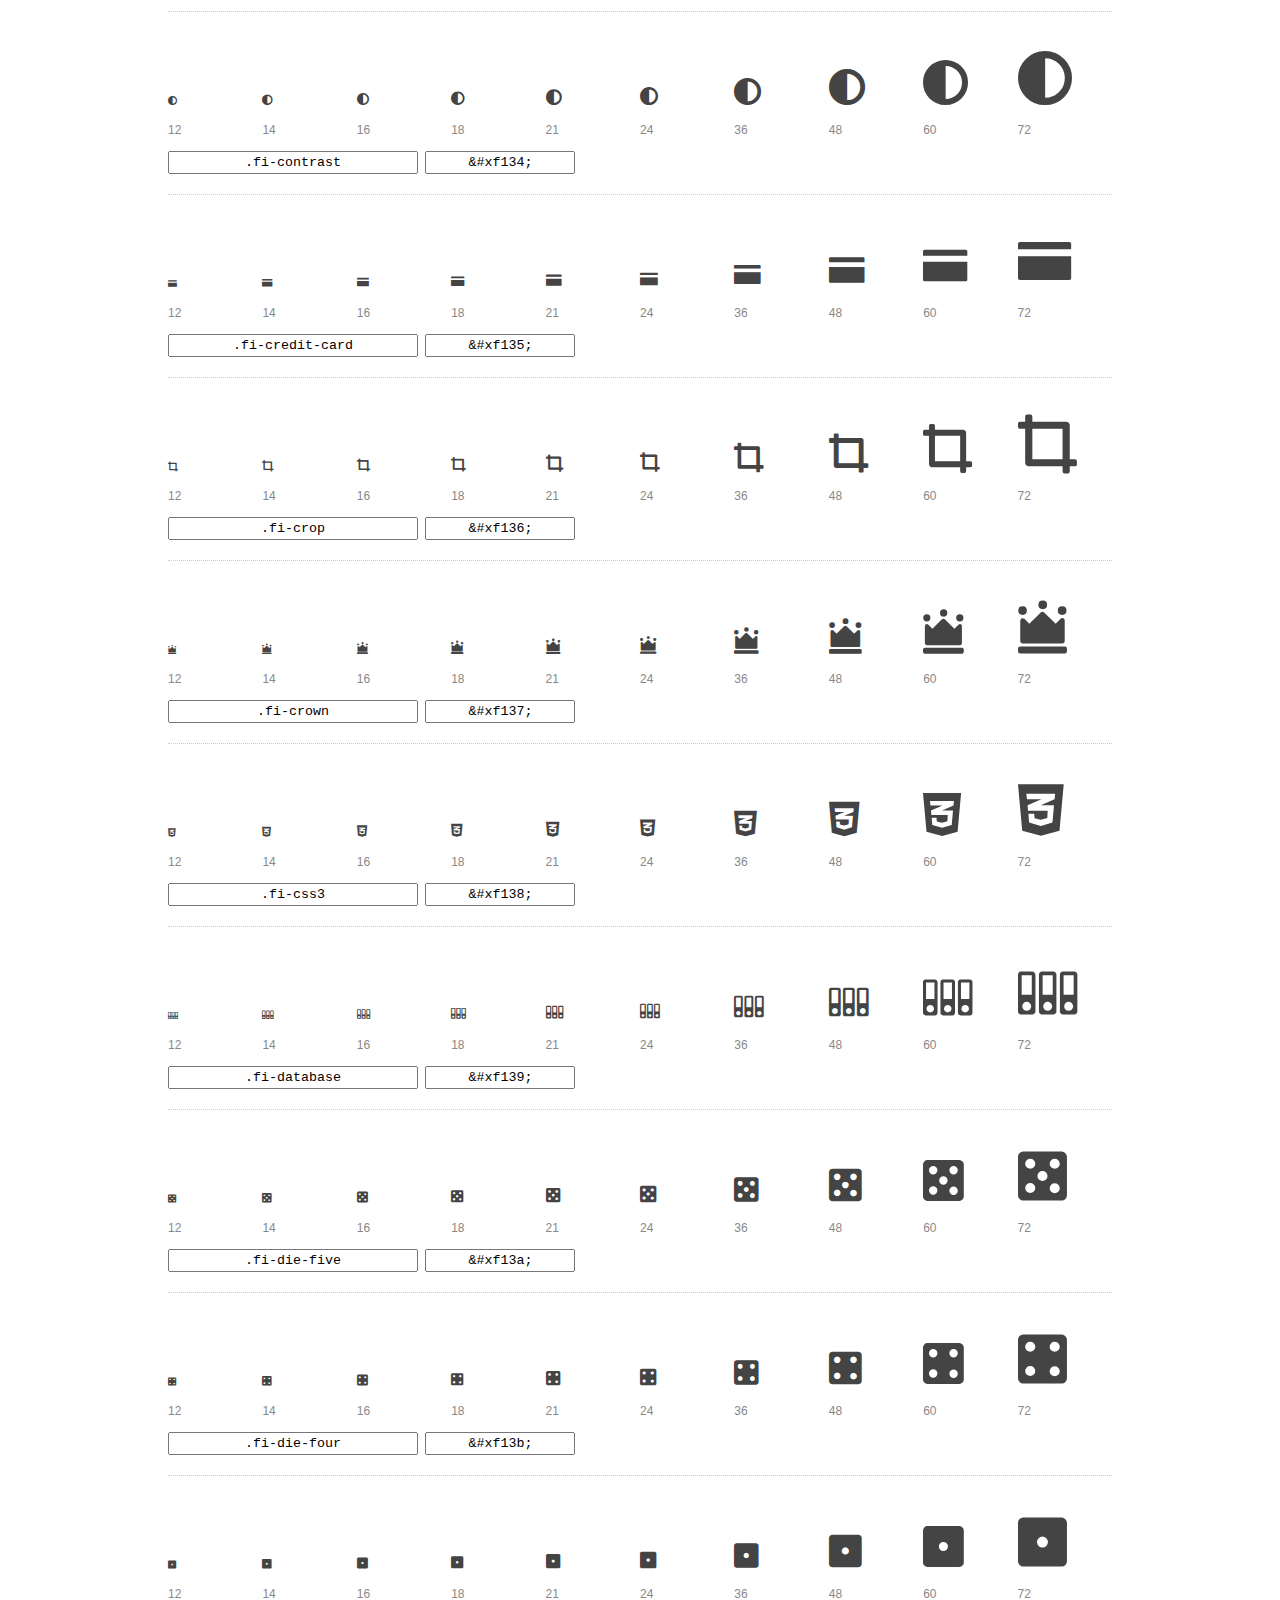
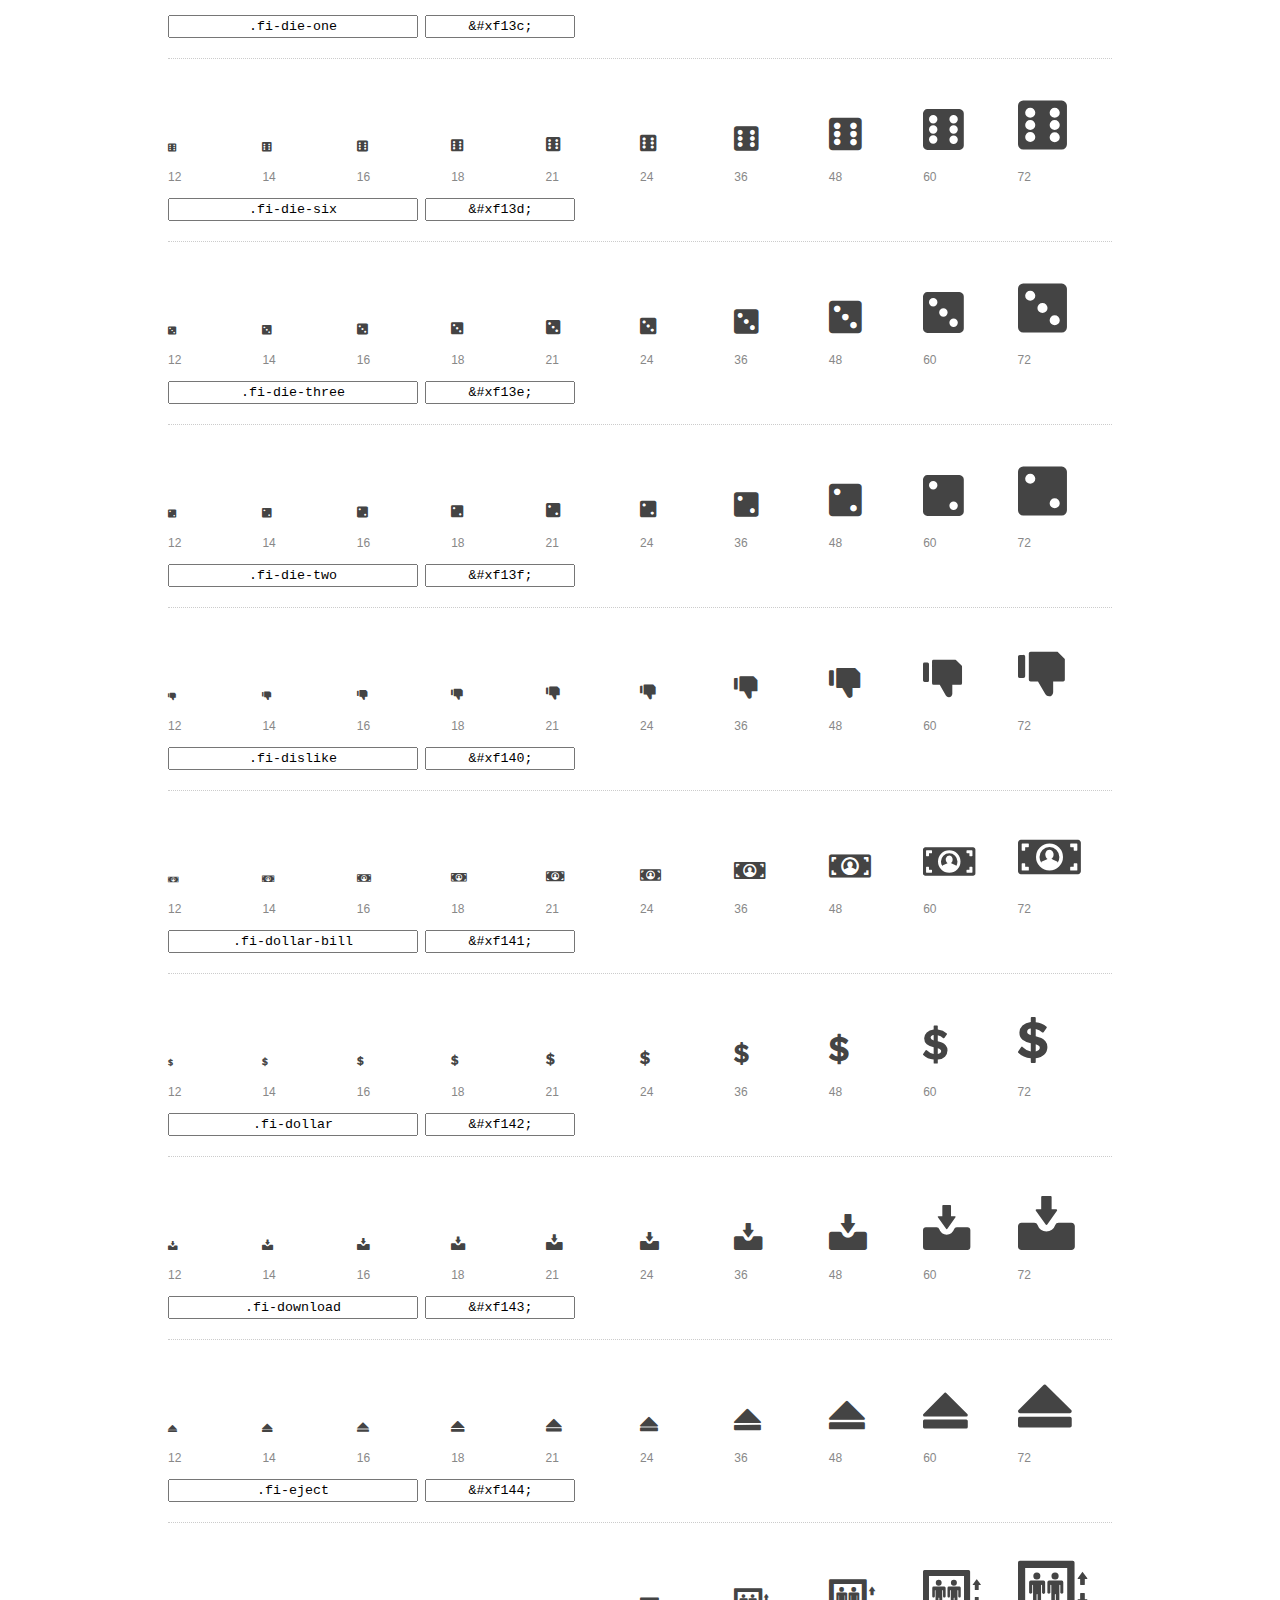
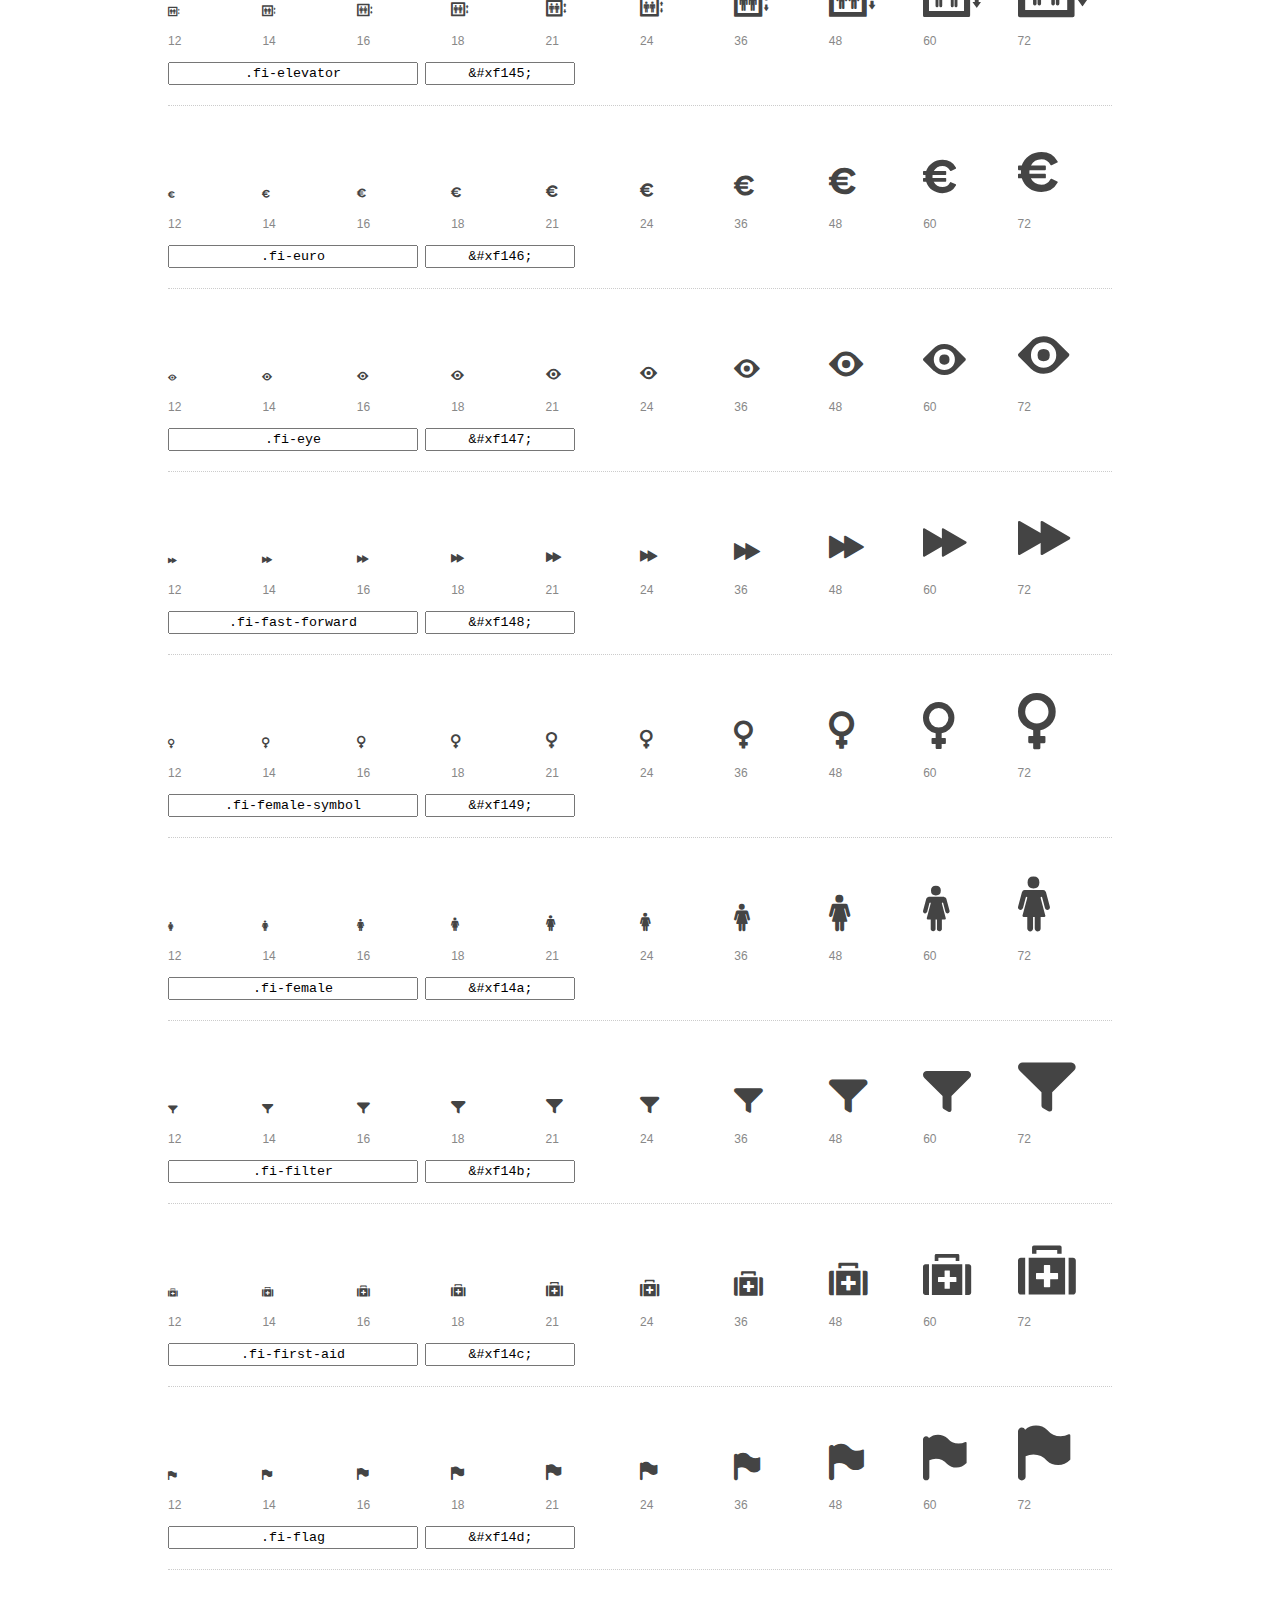
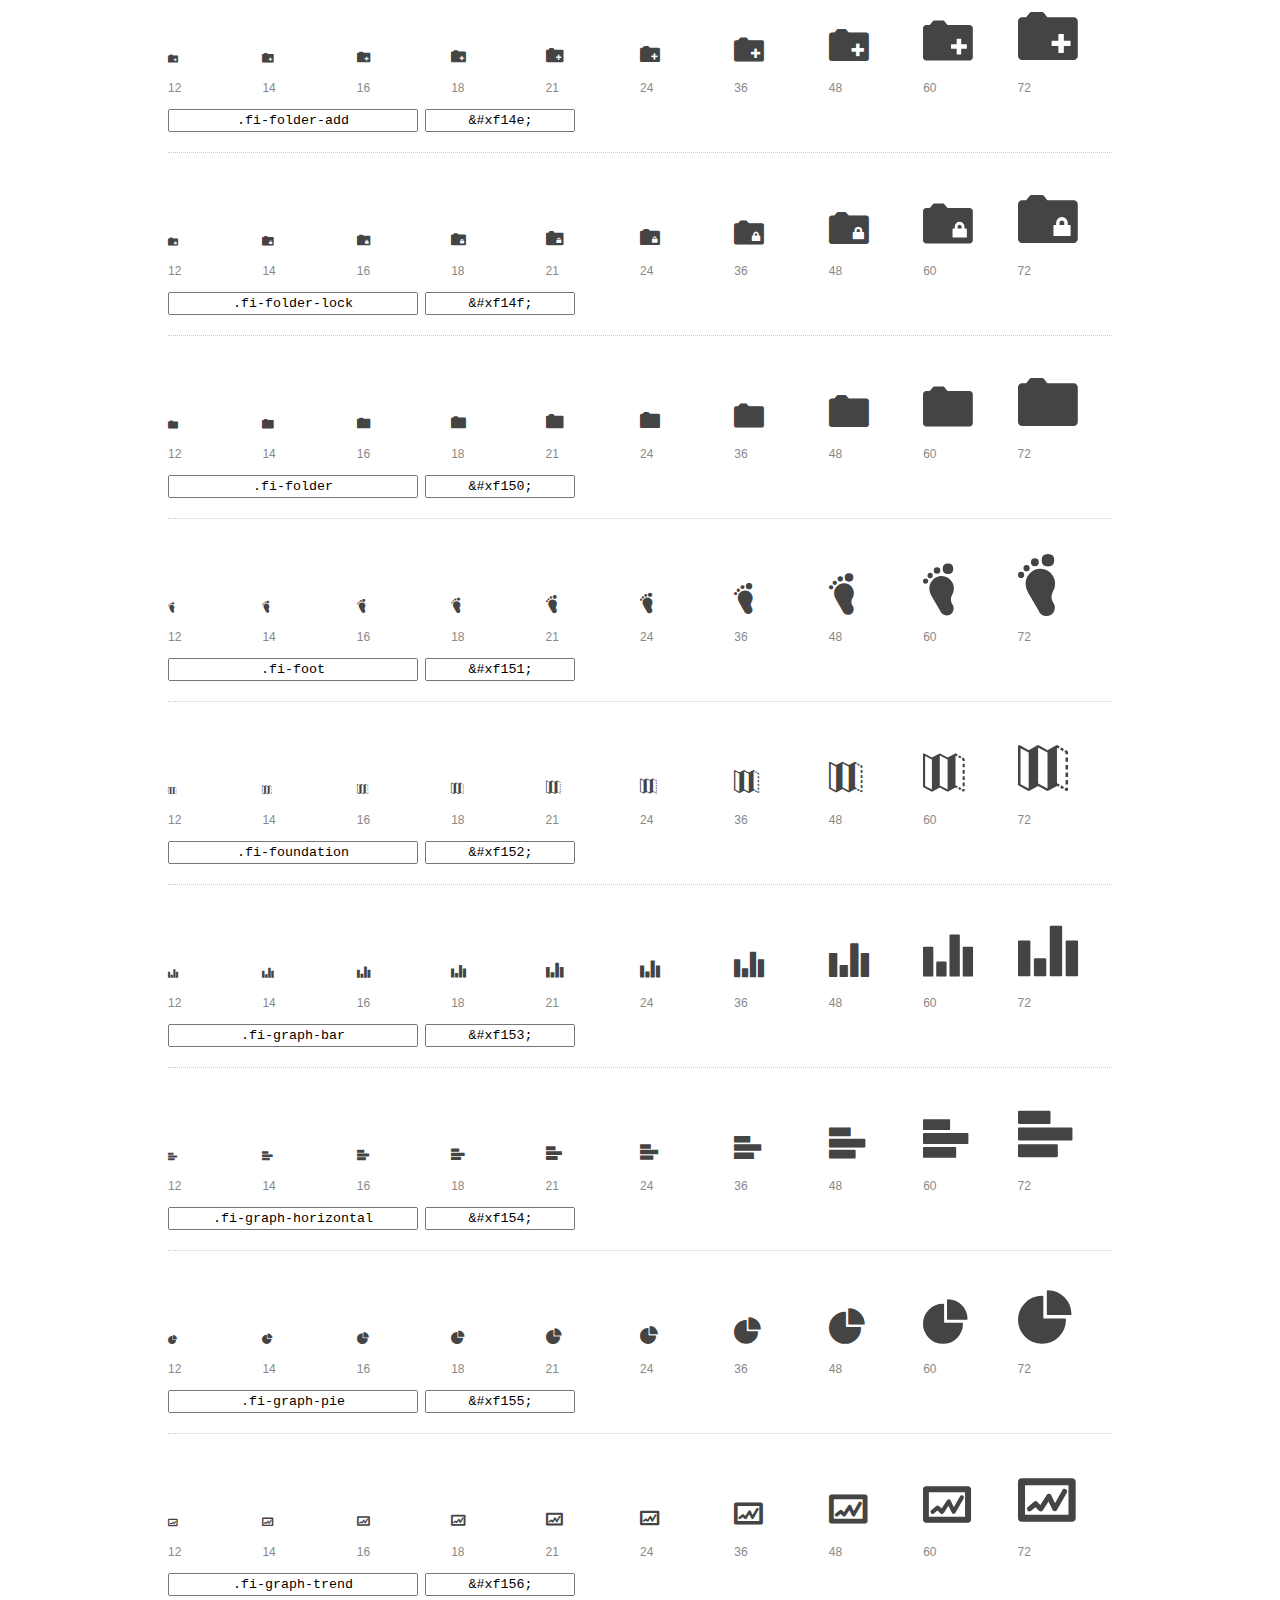
<file: 2 Blog de Gastronomia/foundation-icons/preview.html>
<!DOCTYPE html>
<html>
  <head>
    <title>Foundation Icons glyphs preview</title>
    <link rel="stylesheet" href="foundation-icons.css" />

    <style>
      * {
        -moz-box-sizing: border-box;
        -webkit-box-sizing: border-box;
        box-sizing: border-box;
        margin: 0;
        padding: 0;
      }

      body {
        background: #fff;
        color: #444;
        font: 16px/1.5 "Helvetica Neue", Helvetica, Arial, sans-serif;
      }

      a, 
      a:visited {
        color: #888;
        text-decoration: underline;
      }
      a:hover, 
      a:focus { color: #000; }

      h1 {
        border-bottom: 2px solid #ddd;
        color: #888;
        font-size: 36px;
        font-weight: 300;
        margin-bottom: 20px;
        padding: 20px 0;
      }

      .container {
        margin: 0 auto;
        min-width: 880px;
        padding: 0 40px;
        width: 80%;
      }

      .glyph {
        border-bottom: 1px dotted #ccc;
        padding: 10px 0 20px;
        margin-bottom: 20px;
      }

      .preview-glyphs { vertical-align: bottom; } 

      .preview-scale { 
        color: #888;
        font-size: 12px; 
        margin-top: 5px;
      }

      .step {
        display: inline-block;
        line-height: 1;
        width: 10%;
      }

      
      .size-12 { font-size: 12px; }
      
      .size-14 { font-size: 14px; }
      
      .size-16 { font-size: 16px; }
      
      .size-18 { font-size: 18px; }
      
      .size-21 { font-size: 21px; }
      
      .size-24 { font-size: 24px; }
      
      .size-36 { font-size: 36px; }
      
      .size-48 { font-size: 48px; }
      
      .size-60 { font-size: 60px; }
      
      .size-72 { font-size: 72px; }
      

      .usage { margin-top: 10px; }

      .usage input {
        font-family: monospace;
        margin-right: 3px;
        padding: 2px 5px;
        text-align: center;
      }

      .usage .point { width: 150px; }

      .usage .class { width: 250px; }

      .footer {
        color: #888;
        font-size: 12px;
        padding: 20px 0;
      }
    </style>

    <!--[if lte IE 8]><script src="http://html5shiv.googlecode.com/svn/trunk/html5.js"></script><![endif]-->
  </head>

  <body>
    <div class="container">
      <h1>Foundation Icons contains 283 glyphs:</h1> 

      
      <div class="glyph">
        <div class="preview-glyphs">
          <i class="step fi-address-book size-12"></i><i class="step fi-address-book size-14"></i><i class="step fi-address-book size-16"></i><i class="step fi-address-book size-18"></i><i class="step fi-address-book size-21"></i><i class="step fi-address-book size-24"></i><i class="step fi-address-book size-36"></i><i class="step fi-address-book size-48"></i><i class="step fi-address-book size-60"></i><i class="step fi-address-book size-72"></i>
        </div>
        <div class="preview-scale">
          <span class="step">12</span><span class="step">14</span><span class="step">16</span><span class="step">18</span><span class="step">21</span><span class="step">24</span><span class="step">36</span><span class="step">48</span><span class="step">60</span><span class="step">72</span> 
        </div>
        <div class="usage">
          <input class="class" type="text" readonly="readonly" onClick="this.select();" value=".fi-address-book" />
          <input class="point" type="text" readonly="readonly" onClick="this.select();" value="&amp;#xf100;" />
        </div>
      </div>
      
      <div class="glyph">
        <div class="preview-glyphs">
          <i class="step fi-alert size-12"></i><i class="step fi-alert size-14"></i><i class="step fi-alert size-16"></i><i class="step fi-alert size-18"></i><i class="step fi-alert size-21"></i><i class="step fi-alert size-24"></i><i class="step fi-alert size-36"></i><i class="step fi-alert size-48"></i><i class="step fi-alert size-60"></i><i class="step fi-alert size-72"></i>
        </div>
        <div class="preview-scale">
          <span class="step">12</span><span class="step">14</span><span class="step">16</span><span class="step">18</span><span class="step">21</span><span class="step">24</span><span class="step">36</span><span class="step">48</span><span class="step">60</span><span class="step">72</span> 
        </div>
        <div class="usage">
          <input class="class" type="text" readonly="readonly" onClick="this.select();" value=".fi-alert" />
          <input class="point" type="text" readonly="readonly" onClick="this.select();" value="&amp;#xf101;" />
        </div>
      </div>
      
      <div class="glyph">
        <div class="preview-glyphs">
          <i class="step fi-align-center size-12"></i><i class="step fi-align-center size-14"></i><i class="step fi-align-center size-16"></i><i class="step fi-align-center size-18"></i><i class="step fi-align-center size-21"></i><i class="step fi-align-center size-24"></i><i class="step fi-align-center size-36"></i><i class="step fi-align-center size-48"></i><i class="step fi-align-center size-60"></i><i class="step fi-align-center size-72"></i>
        </div>
        <div class="preview-scale">
          <span class="step">12</span><span class="step">14</span><span class="step">16</span><span class="step">18</span><span class="step">21</span><span class="step">24</span><span class="step">36</span><span class="step">48</span><span class="step">60</span><span class="step">72</span> 
        </div>
        <div class="usage">
          <input class="class" type="text" readonly="readonly" onClick="this.select();" value=".fi-align-center" />
          <input class="point" type="text" readonly="readonly" onClick="this.select();" value="&amp;#xf102;" />
        </div>
      </div>
      
      <div class="glyph">
        <div class="preview-glyphs">
          <i class="step fi-align-justify size-12"></i><i class="step fi-align-justify size-14"></i><i class="step fi-align-justify size-16"></i><i class="step fi-align-justify size-18"></i><i class="step fi-align-justify size-21"></i><i class="step fi-align-justify size-24"></i><i class="step fi-align-justify size-36"></i><i class="step fi-align-justify size-48"></i><i class="step fi-align-justify size-60"></i><i class="step fi-align-justify size-72"></i>
        </div>
        <div class="preview-scale">
          <span class="step">12</span><span class="step">14</span><span class="step">16</span><span class="step">18</span><span class="step">21</span><span class="step">24</span><span class="step">36</span><span class="step">48</span><span class="step">60</span><span class="step">72</span> 
        </div>
        <div class="usage">
          <input class="class" type="text" readonly="readonly" onClick="this.select();" value=".fi-align-justify" />
          <input class="point" type="text" readonly="readonly" onClick="this.select();" value="&amp;#xf103;" />
        </div>
      </div>
      
      <div class="glyph">
        <div class="preview-glyphs">
          <i class="step fi-align-left size-12"></i><i class="step fi-align-left size-14"></i><i class="step fi-align-left size-16"></i><i class="step fi-align-left size-18"></i><i class="step fi-align-left size-21"></i><i class="step fi-align-left size-24"></i><i class="step fi-align-left size-36"></i><i class="step fi-align-left size-48"></i><i class="step fi-align-left size-60"></i><i class="step fi-align-left size-72"></i>
        </div>
        <div class="preview-scale">
          <span class="step">12</span><span class="step">14</span><span class="step">16</span><span class="step">18</span><span class="step">21</span><span class="step">24</span><span class="step">36</span><span class="step">48</span><span class="step">60</span><span class="step">72</span> 
        </div>
        <div class="usage">
          <input class="class" type="text" readonly="readonly" onClick="this.select();" value=".fi-align-left" />
          <input class="point" type="text" readonly="readonly" onClick="this.select();" value="&amp;#xf104;" />
        </div>
      </div>
      
      <div class="glyph">
        <div class="preview-glyphs">
          <i class="step fi-align-right size-12"></i><i class="step fi-align-right size-14"></i><i class="step fi-align-right size-16"></i><i class="step fi-align-right size-18"></i><i class="step fi-align-right size-21"></i><i class="step fi-align-right size-24"></i><i class="step fi-align-right size-36"></i><i class="step fi-align-right size-48"></i><i class="step fi-align-right size-60"></i><i class="step fi-align-right size-72"></i>
        </div>
        <div class="preview-scale">
          <span class="step">12</span><span class="step">14</span><span class="step">16</span><span class="step">18</span><span class="step">21</span><span class="step">24</span><span class="step">36</span><span class="step">48</span><span class="step">60</span><span class="step">72</span> 
        </div>
        <div class="usage">
          <input class="class" type="text" readonly="readonly" onClick="this.select();" value=".fi-align-right" />
          <input class="point" type="text" readonly="readonly" onClick="this.select();" value="&amp;#xf105;" />
        </div>
      </div>
      
      <div class="glyph">
        <div class="preview-glyphs">
          <i class="step fi-anchor size-12"></i><i class="step fi-anchor size-14"></i><i class="step fi-anchor size-16"></i><i class="step fi-anchor size-18"></i><i class="step fi-anchor size-21"></i><i class="step fi-anchor size-24"></i><i class="step fi-anchor size-36"></i><i class="step fi-anchor size-48"></i><i class="step fi-anchor size-60"></i><i class="step fi-anchor size-72"></i>
        </div>
        <div class="preview-scale">
          <span class="step">12</span><span class="step">14</span><span class="step">16</span><span class="step">18</span><span class="step">21</span><span class="step">24</span><span class="step">36</span><span class="step">48</span><span class="step">60</span><span class="step">72</span> 
        </div>
        <div class="usage">
          <input class="class" type="text" readonly="readonly" onClick="this.select();" value=".fi-anchor" />
          <input class="point" type="text" readonly="readonly" onClick="this.select();" value="&amp;#xf106;" />
        </div>
      </div>
      
      <div class="glyph">
        <div class="preview-glyphs">
          <i class="step fi-annotate size-12"></i><i class="step fi-annotate size-14"></i><i class="step fi-annotate size-16"></i><i class="step fi-annotate size-18"></i><i class="step fi-annotate size-21"></i><i class="step fi-annotate size-24"></i><i class="step fi-annotate size-36"></i><i class="step fi-annotate size-48"></i><i class="step fi-annotate size-60"></i><i class="step fi-annotate size-72"></i>
        </div>
        <div class="preview-scale">
          <span class="step">12</span><span class="step">14</span><span class="step">16</span><span class="step">18</span><span class="step">21</span><span class="step">24</span><span class="step">36</span><span class="step">48</span><span class="step">60</span><span class="step">72</span> 
        </div>
        <div class="usage">
          <input class="class" type="text" readonly="readonly" onClick="this.select();" value=".fi-annotate" />
          <input class="point" type="text" readonly="readonly" onClick="this.select();" value="&amp;#xf107;" />
        </div>
      </div>
      
      <div class="glyph">
        <div class="preview-glyphs">
          <i class="step fi-archive size-12"></i><i class="step fi-archive size-14"></i><i class="step fi-archive size-16"></i><i class="step fi-archive size-18"></i><i class="step fi-archive size-21"></i><i class="step fi-archive size-24"></i><i class="step fi-archive size-36"></i><i class="step fi-archive size-48"></i><i class="step fi-archive size-60"></i><i class="step fi-archive size-72"></i>
        </div>
        <div class="preview-scale">
          <span class="step">12</span><span class="step">14</span><span class="step">16</span><span class="step">18</span><span class="step">21</span><span class="step">24</span><span class="step">36</span><span class="step">48</span><span class="step">60</span><span class="step">72</span> 
        </div>
        <div class="usage">
          <input class="class" type="text" readonly="readonly" onClick="this.select();" value=".fi-archive" />
          <input class="point" type="text" readonly="readonly" onClick="this.select();" value="&amp;#xf108;" />
        </div>
      </div>
      
      <div class="glyph">
        <div class="preview-glyphs">
          <i class="step fi-arrow-down size-12"></i><i class="step fi-arrow-down size-14"></i><i class="step fi-arrow-down size-16"></i><i class="step fi-arrow-down size-18"></i><i class="step fi-arrow-down size-21"></i><i class="step fi-arrow-down size-24"></i><i class="step fi-arrow-down size-36"></i><i class="step fi-arrow-down size-48"></i><i class="step fi-arrow-down size-60"></i><i class="step fi-arrow-down size-72"></i>
        </div>
        <div class="preview-scale">
          <span class="step">12</span><span class="step">14</span><span class="step">16</span><span class="step">18</span><span class="step">21</span><span class="step">24</span><span class="step">36</span><span class="step">48</span><span class="step">60</span><span class="step">72</span> 
        </div>
        <div class="usage">
          <input class="class" type="text" readonly="readonly" onClick="this.select();" value=".fi-arrow-down" />
          <input class="point" type="text" readonly="readonly" onClick="this.select();" value="&amp;#xf109;" />
        </div>
      </div>
      
      <div class="glyph">
        <div class="preview-glyphs">
          <i class="step fi-arrow-left size-12"></i><i class="step fi-arrow-left size-14"></i><i class="step fi-arrow-left size-16"></i><i class="step fi-arrow-left size-18"></i><i class="step fi-arrow-left size-21"></i><i class="step fi-arrow-left size-24"></i><i class="step fi-arrow-left size-36"></i><i class="step fi-arrow-left size-48"></i><i class="step fi-arrow-left size-60"></i><i class="step fi-arrow-left size-72"></i>
        </div>
        <div class="preview-scale">
          <span class="step">12</span><span class="step">14</span><span class="step">16</span><span class="step">18</span><span class="step">21</span><span class="step">24</span><span class="step">36</span><span class="step">48</span><span class="step">60</span><span class="step">72</span> 
        </div>
        <div class="usage">
          <input class="class" type="text" readonly="readonly" onClick="this.select();" value=".fi-arrow-left" />
          <input class="point" type="text" readonly="readonly" onClick="this.select();" value="&amp;#xf10a;" />
        </div>
      </div>
      
      <div class="glyph">
        <div class="preview-glyphs">
          <i class="step fi-arrow-right size-12"></i><i class="step fi-arrow-right size-14"></i><i class="step fi-arrow-right size-16"></i><i class="step fi-arrow-right size-18"></i><i class="step fi-arrow-right size-21"></i><i class="step fi-arrow-right size-24"></i><i class="step fi-arrow-right size-36"></i><i class="step fi-arrow-right size-48"></i><i class="step fi-arrow-right size-60"></i><i class="step fi-arrow-right size-72"></i>
        </div>
        <div class="preview-scale">
          <span class="step">12</span><span class="step">14</span><span class="step">16</span><span class="step">18</span><span class="step">21</span><span class="step">24</span><span class="step">36</span><span class="step">48</span><span class="step">60</span><span class="step">72</span> 
        </div>
        <div class="usage">
          <input class="class" type="text" readonly="readonly" onClick="this.select();" value=".fi-arrow-right" />
          <input class="point" type="text" readonly="readonly" onClick="this.select();" value="&amp;#xf10b;" />
        </div>
      </div>
      
      <div class="glyph">
        <div class="preview-glyphs">
          <i class="step fi-arrow-up size-12"></i><i class="step fi-arrow-up size-14"></i><i class="step fi-arrow-up size-16"></i><i class="step fi-arrow-up size-18"></i><i class="step fi-arrow-up size-21"></i><i class="step fi-arrow-up size-24"></i><i class="step fi-arrow-up size-36"></i><i class="step fi-arrow-up size-48"></i><i class="step fi-arrow-up size-60"></i><i class="step fi-arrow-up size-72"></i>
        </div>
        <div class="preview-scale">
          <span class="step">12</span><span class="step">14</span><span class="step">16</span><span class="step">18</span><span class="step">21</span><span class="step">24</span><span class="step">36</span><span class="step">48</span><span class="step">60</span><span class="step">72</span> 
        </div>
        <div class="usage">
          <input class="class" type="text" readonly="readonly" onClick="this.select();" value=".fi-arrow-up" />
          <input class="point" type="text" readonly="readonly" onClick="this.select();" value="&amp;#xf10c;" />
        </div>
      </div>
      
      <div class="glyph">
        <div class="preview-glyphs">
          <i class="step fi-arrows-compress size-12"></i><i class="step fi-arrows-compress size-14"></i><i class="step fi-arrows-compress size-16"></i><i class="step fi-arrows-compress size-18"></i><i class="step fi-arrows-compress size-21"></i><i class="step fi-arrows-compress size-24"></i><i class="step fi-arrows-compress size-36"></i><i class="step fi-arrows-compress size-48"></i><i class="step fi-arrows-compress size-60"></i><i class="step fi-arrows-compress size-72"></i>
        </div>
        <div class="preview-scale">
          <span class="step">12</span><span class="step">14</span><span class="step">16</span><span class="step">18</span><span class="step">21</span><span class="step">24</span><span class="step">36</span><span class="step">48</span><span class="step">60</span><span class="step">72</span> 
        </div>
        <div class="usage">
          <input class="class" type="text" readonly="readonly" onClick="this.select();" value=".fi-arrows-compress" />
          <input class="point" type="text" readonly="readonly" onClick="this.select();" value="&amp;#xf10d;" />
        </div>
      </div>
      
      <div class="glyph">
        <div class="preview-glyphs">
          <i class="step fi-arrows-expand size-12"></i><i class="step fi-arrows-expand size-14"></i><i class="step fi-arrows-expand size-16"></i><i class="step fi-arrows-expand size-18"></i><i class="step fi-arrows-expand size-21"></i><i class="step fi-arrows-expand size-24"></i><i class="step fi-arrows-expand size-36"></i><i class="step fi-arrows-expand size-48"></i><i class="step fi-arrows-expand size-60"></i><i class="step fi-arrows-expand size-72"></i>
        </div>
        <div class="preview-scale">
          <span class="step">12</span><span class="step">14</span><span class="step">16</span><span class="step">18</span><span class="step">21</span><span class="step">24</span><span class="step">36</span><span class="step">48</span><span class="step">60</span><span class="step">72</span> 
        </div>
        <div class="usage">
          <input class="class" type="text" readonly="readonly" onClick="this.select();" value=".fi-arrows-expand" />
          <input class="point" type="text" readonly="readonly" onClick="this.select();" value="&amp;#xf10e;" />
        </div>
      </div>
      
      <div class="glyph">
        <div class="preview-glyphs">
          <i class="step fi-arrows-in size-12"></i><i class="step fi-arrows-in size-14"></i><i class="step fi-arrows-in size-16"></i><i class="step fi-arrows-in size-18"></i><i class="step fi-arrows-in size-21"></i><i class="step fi-arrows-in size-24"></i><i class="step fi-arrows-in size-36"></i><i class="step fi-arrows-in size-48"></i><i class="step fi-arrows-in size-60"></i><i class="step fi-arrows-in size-72"></i>
        </div>
        <div class="preview-scale">
          <span class="step">12</span><span class="step">14</span><span class="step">16</span><span class="step">18</span><span class="step">21</span><span class="step">24</span><span class="step">36</span><span class="step">48</span><span class="step">60</span><span class="step">72</span> 
        </div>
        <div class="usage">
          <input class="class" type="text" readonly="readonly" onClick="this.select();" value=".fi-arrows-in" />
          <input class="point" type="text" readonly="readonly" onClick="this.select();" value="&amp;#xf10f;" />
        </div>
      </div>
      
      <div class="glyph">
        <div class="preview-glyphs">
          <i class="step fi-arrows-out size-12"></i><i class="step fi-arrows-out size-14"></i><i class="step fi-arrows-out size-16"></i><i class="step fi-arrows-out size-18"></i><i class="step fi-arrows-out size-21"></i><i class="step fi-arrows-out size-24"></i><i class="step fi-arrows-out size-36"></i><i class="step fi-arrows-out size-48"></i><i class="step fi-arrows-out size-60"></i><i class="step fi-arrows-out size-72"></i>
        </div>
        <div class="preview-scale">
          <span class="step">12</span><span class="step">14</span><span class="step">16</span><span class="step">18</span><span class="step">21</span><span class="step">24</span><span class="step">36</span><span class="step">48</span><span class="step">60</span><span class="step">72</span> 
        </div>
        <div class="usage">
          <input class="class" type="text" readonly="readonly" onClick="this.select();" value=".fi-arrows-out" />
          <input class="point" type="text" readonly="readonly" onClick="this.select();" value="&amp;#xf110;" />
        </div>
      </div>
      
      <div class="glyph">
        <div class="preview-glyphs">
          <i class="step fi-asl size-12"></i><i class="step fi-asl size-14"></i><i class="step fi-asl size-16"></i><i class="step fi-asl size-18"></i><i class="step fi-asl size-21"></i><i class="step fi-asl size-24"></i><i class="step fi-asl size-36"></i><i class="step fi-asl size-48"></i><i class="step fi-asl size-60"></i><i class="step fi-asl size-72"></i>
        </div>
        <div class="preview-scale">
          <span class="step">12</span><span class="step">14</span><span class="step">16</span><span class="step">18</span><span class="step">21</span><span class="step">24</span><span class="step">36</span><span class="step">48</span><span class="step">60</span><span class="step">72</span> 
        </div>
        <div class="usage">
          <input class="class" type="text" readonly="readonly" onClick="this.select();" value=".fi-asl" />
          <input class="point" type="text" readonly="readonly" onClick="this.select();" value="&amp;#xf111;" />
        </div>
      </div>
      
      <div class="glyph">
        <div class="preview-glyphs">
          <i class="step fi-asterisk size-12"></i><i class="step fi-asterisk size-14"></i><i class="step fi-asterisk size-16"></i><i class="step fi-asterisk size-18"></i><i class="step fi-asterisk size-21"></i><i class="step fi-asterisk size-24"></i><i class="step fi-asterisk size-36"></i><i class="step fi-asterisk size-48"></i><i class="step fi-asterisk size-60"></i><i class="step fi-asterisk size-72"></i>
        </div>
        <div class="preview-scale">
          <span class="step">12</span><span class="step">14</span><span class="step">16</span><span class="step">18</span><span class="step">21</span><span class="step">24</span><span class="step">36</span><span class="step">48</span><span class="step">60</span><span class="step">72</span> 
        </div>
        <div class="usage">
          <input class="class" type="text" readonly="readonly" onClick="this.select();" value=".fi-asterisk" />
          <input class="point" type="text" readonly="readonly" onClick="this.select();" value="&amp;#xf112;" />
        </div>
      </div>
      
      <div class="glyph">
        <div class="preview-glyphs">
          <i class="step fi-at-sign size-12"></i><i class="step fi-at-sign size-14"></i><i class="step fi-at-sign size-16"></i><i class="step fi-at-sign size-18"></i><i class="step fi-at-sign size-21"></i><i class="step fi-at-sign size-24"></i><i class="step fi-at-sign size-36"></i><i class="step fi-at-sign size-48"></i><i class="step fi-at-sign size-60"></i><i class="step fi-at-sign size-72"></i>
        </div>
        <div class="preview-scale">
          <span class="step">12</span><span class="step">14</span><span class="step">16</span><span class="step">18</span><span class="step">21</span><span class="step">24</span><span class="step">36</span><span class="step">48</span><span class="step">60</span><span class="step">72</span> 
        </div>
        <div class="usage">
          <input class="class" type="text" readonly="readonly" onClick="this.select();" value=".fi-at-sign" />
          <input class="point" type="text" readonly="readonly" onClick="this.select();" value="&amp;#xf113;" />
        </div>
      </div>
      
      <div class="glyph">
        <div class="preview-glyphs">
          <i class="step fi-background-color size-12"></i><i class="step fi-background-color size-14"></i><i class="step fi-background-color size-16"></i><i class="step fi-background-color size-18"></i><i class="step fi-background-color size-21"></i><i class="step fi-background-color size-24"></i><i class="step fi-background-color size-36"></i><i class="step fi-background-color size-48"></i><i class="step fi-background-color size-60"></i><i class="step fi-background-color size-72"></i>
        </div>
        <div class="preview-scale">
          <span class="step">12</span><span class="step">14</span><span class="step">16</span><span class="step">18</span><span class="step">21</span><span class="step">24</span><span class="step">36</span><span class="step">48</span><span class="step">60</span><span class="step">72</span> 
        </div>
        <div class="usage">
          <input class="class" type="text" readonly="readonly" onClick="this.select();" value=".fi-background-color" />
          <input class="point" type="text" readonly="readonly" onClick="this.select();" value="&amp;#xf114;" />
        </div>
      </div>
      
      <div class="glyph">
        <div class="preview-glyphs">
          <i class="step fi-battery-empty size-12"></i><i class="step fi-battery-empty size-14"></i><i class="step fi-battery-empty size-16"></i><i class="step fi-battery-empty size-18"></i><i class="step fi-battery-empty size-21"></i><i class="step fi-battery-empty size-24"></i><i class="step fi-battery-empty size-36"></i><i class="step fi-battery-empty size-48"></i><i class="step fi-battery-empty size-60"></i><i class="step fi-battery-empty size-72"></i>
        </div>
        <div class="preview-scale">
          <span class="step">12</span><span class="step">14</span><span class="step">16</span><span class="step">18</span><span class="step">21</span><span class="step">24</span><span class="step">36</span><span class="step">48</span><span class="step">60</span><span class="step">72</span> 
        </div>
        <div class="usage">
          <input class="class" type="text" readonly="readonly" onClick="this.select();" value=".fi-battery-empty" />
          <input class="point" type="text" readonly="readonly" onClick="this.select();" value="&amp;#xf115;" />
        </div>
      </div>
      
      <div class="glyph">
        <div class="preview-glyphs">
          <i class="step fi-battery-full size-12"></i><i class="step fi-battery-full size-14"></i><i class="step fi-battery-full size-16"></i><i class="step fi-battery-full size-18"></i><i class="step fi-battery-full size-21"></i><i class="step fi-battery-full size-24"></i><i class="step fi-battery-full size-36"></i><i class="step fi-battery-full size-48"></i><i class="step fi-battery-full size-60"></i><i class="step fi-battery-full size-72"></i>
        </div>
        <div class="preview-scale">
          <span class="step">12</span><span class="step">14</span><span class="step">16</span><span class="step">18</span><span class="step">21</span><span class="step">24</span><span class="step">36</span><span class="step">48</span><span class="step">60</span><span class="step">72</span> 
        </div>
        <div class="usage">
          <input class="class" type="text" readonly="readonly" onClick="this.select();" value=".fi-battery-full" />
          <input class="point" type="text" readonly="readonly" onClick="this.select();" value="&amp;#xf116;" />
        </div>
      </div>
      
      <div class="glyph">
        <div class="preview-glyphs">
          <i class="step fi-battery-half size-12"></i><i class="step fi-battery-half size-14"></i><i class="step fi-battery-half size-16"></i><i class="step fi-battery-half size-18"></i><i class="step fi-battery-half size-21"></i><i class="step fi-battery-half size-24"></i><i class="step fi-battery-half size-36"></i><i class="step fi-battery-half size-48"></i><i class="step fi-battery-half size-60"></i><i class="step fi-battery-half size-72"></i>
        </div>
        <div class="preview-scale">
          <span class="step">12</span><span class="step">14</span><span class="step">16</span><span class="step">18</span><span class="step">21</span><span class="step">24</span><span class="step">36</span><span class="step">48</span><span class="step">60</span><span class="step">72</span> 
        </div>
        <div class="usage">
          <input class="class" type="text" readonly="readonly" onClick="this.select();" value=".fi-battery-half" />
          <input class="point" type="text" readonly="readonly" onClick="this.select();" value="&amp;#xf117;" />
        </div>
      </div>
      
      <div class="glyph">
        <div class="preview-glyphs">
          <i class="step fi-bitcoin-circle size-12"></i><i class="step fi-bitcoin-circle size-14"></i><i class="step fi-bitcoin-circle size-16"></i><i class="step fi-bitcoin-circle size-18"></i><i class="step fi-bitcoin-circle size-21"></i><i class="step fi-bitcoin-circle size-24"></i><i class="step fi-bitcoin-circle size-36"></i><i class="step fi-bitcoin-circle size-48"></i><i class="step fi-bitcoin-circle size-60"></i><i class="step fi-bitcoin-circle size-72"></i>
        </div>
        <div class="preview-scale">
          <span class="step">12</span><span class="step">14</span><span class="step">16</span><span class="step">18</span><span class="step">21</span><span class="step">24</span><span class="step">36</span><span class="step">48</span><span class="step">60</span><span class="step">72</span> 
        </div>
        <div class="usage">
          <input class="class" type="text" readonly="readonly" onClick="this.select();" value=".fi-bitcoin-circle" />
          <input class="point" type="text" readonly="readonly" onClick="this.select();" value="&amp;#xf118;" />
        </div>
      </div>
      
      <div class="glyph">
        <div class="preview-glyphs">
          <i class="step fi-bitcoin size-12"></i><i class="step fi-bitcoin size-14"></i><i class="step fi-bitcoin size-16"></i><i class="step fi-bitcoin size-18"></i><i class="step fi-bitcoin size-21"></i><i class="step fi-bitcoin size-24"></i><i class="step fi-bitcoin size-36"></i><i class="step fi-bitcoin size-48"></i><i class="step fi-bitcoin size-60"></i><i class="step fi-bitcoin size-72"></i>
        </div>
        <div class="preview-scale">
          <span class="step">12</span><span class="step">14</span><span class="step">16</span><span class="step">18</span><span class="step">21</span><span class="step">24</span><span class="step">36</span><span class="step">48</span><span class="step">60</span><span class="step">72</span> 
        </div>
        <div class="usage">
          <input class="class" type="text" readonly="readonly" onClick="this.select();" value=".fi-bitcoin" />
          <input class="point" type="text" readonly="readonly" onClick="this.select();" value="&amp;#xf119;" />
        </div>
      </div>
      
      <div class="glyph">
        <div class="preview-glyphs">
          <i class="step fi-blind size-12"></i><i class="step fi-blind size-14"></i><i class="step fi-blind size-16"></i><i class="step fi-blind size-18"></i><i class="step fi-blind size-21"></i><i class="step fi-blind size-24"></i><i class="step fi-blind size-36"></i><i class="step fi-blind size-48"></i><i class="step fi-blind size-60"></i><i class="step fi-blind size-72"></i>
        </div>
        <div class="preview-scale">
          <span class="step">12</span><span class="step">14</span><span class="step">16</span><span class="step">18</span><span class="step">21</span><span class="step">24</span><span class="step">36</span><span class="step">48</span><span class="step">60</span><span class="step">72</span> 
        </div>
        <div class="usage">
          <input class="class" type="text" readonly="readonly" onClick="this.select();" value=".fi-blind" />
          <input class="point" type="text" readonly="readonly" onClick="this.select();" value="&amp;#xf11a;" />
        </div>
      </div>
      
      <div class="glyph">
        <div class="preview-glyphs">
          <i class="step fi-bluetooth size-12"></i><i class="step fi-bluetooth size-14"></i><i class="step fi-bluetooth size-16"></i><i class="step fi-bluetooth size-18"></i><i class="step fi-bluetooth size-21"></i><i class="step fi-bluetooth size-24"></i><i class="step fi-bluetooth size-36"></i><i class="step fi-bluetooth size-48"></i><i class="step fi-bluetooth size-60"></i><i class="step fi-bluetooth size-72"></i>
        </div>
        <div class="preview-scale">
          <span class="step">12</span><span class="step">14</span><span class="step">16</span><span class="step">18</span><span class="step">21</span><span class="step">24</span><span class="step">36</span><span class="step">48</span><span class="step">60</span><span class="step">72</span> 
        </div>
        <div class="usage">
          <input class="class" type="text" readonly="readonly" onClick="this.select();" value=".fi-bluetooth" />
          <input class="point" type="text" readonly="readonly" onClick="this.select();" value="&amp;#xf11b;" />
        </div>
      </div>
      
      <div class="glyph">
        <div class="preview-glyphs">
          <i class="step fi-bold size-12"></i><i class="step fi-bold size-14"></i><i class="step fi-bold size-16"></i><i class="step fi-bold size-18"></i><i class="step fi-bold size-21"></i><i class="step fi-bold size-24"></i><i class="step fi-bold size-36"></i><i class="step fi-bold size-48"></i><i class="step fi-bold size-60"></i><i class="step fi-bold size-72"></i>
        </div>
        <div class="preview-scale">
          <span class="step">12</span><span class="step">14</span><span class="step">16</span><span class="step">18</span><span class="step">21</span><span class="step">24</span><span class="step">36</span><span class="step">48</span><span class="step">60</span><span class="step">72</span> 
        </div>
        <div class="usage">
          <input class="class" type="text" readonly="readonly" onClick="this.select();" value=".fi-bold" />
          <input class="point" type="text" readonly="readonly" onClick="this.select();" value="&amp;#xf11c;" />
        </div>
      </div>
      
      <div class="glyph">
        <div class="preview-glyphs">
          <i class="step fi-book-bookmark size-12"></i><i class="step fi-book-bookmark size-14"></i><i class="step fi-book-bookmark size-16"></i><i class="step fi-book-bookmark size-18"></i><i class="step fi-book-bookmark size-21"></i><i class="step fi-book-bookmark size-24"></i><i class="step fi-book-bookmark size-36"></i><i class="step fi-book-bookmark size-48"></i><i class="step fi-book-bookmark size-60"></i><i class="step fi-book-bookmark size-72"></i>
        </div>
        <div class="preview-scale">
          <span class="step">12</span><span class="step">14</span><span class="step">16</span><span class="step">18</span><span class="step">21</span><span class="step">24</span><span class="step">36</span><span class="step">48</span><span class="step">60</span><span class="step">72</span> 
        </div>
        <div class="usage">
          <input class="class" type="text" readonly="readonly" onClick="this.select();" value=".fi-book-bookmark" />
          <input class="point" type="text" readonly="readonly" onClick="this.select();" value="&amp;#xf11d;" />
        </div>
      </div>
      
      <div class="glyph">
        <div class="preview-glyphs">
          <i class="step fi-book size-12"></i><i class="step fi-book size-14"></i><i class="step fi-book size-16"></i><i class="step fi-book size-18"></i><i class="step fi-book size-21"></i><i class="step fi-book size-24"></i><i class="step fi-book size-36"></i><i class="step fi-book size-48"></i><i class="step fi-book size-60"></i><i class="step fi-book size-72"></i>
        </div>
        <div class="preview-scale">
          <span class="step">12</span><span class="step">14</span><span class="step">16</span><span class="step">18</span><span class="step">21</span><span class="step">24</span><span class="step">36</span><span class="step">48</span><span class="step">60</span><span class="step">72</span> 
        </div>
        <div class="usage">
          <input class="class" type="text" readonly="readonly" onClick="this.select();" value=".fi-book" />
          <input class="point" type="text" readonly="readonly" onClick="this.select();" value="&amp;#xf11e;" />
        </div>
      </div>
      
      <div class="glyph">
        <div class="preview-glyphs">
          <i class="step fi-bookmark size-12"></i><i class="step fi-bookmark size-14"></i><i class="step fi-bookmark size-16"></i><i class="step fi-bookmark size-18"></i><i class="step fi-bookmark size-21"></i><i class="step fi-bookmark size-24"></i><i class="step fi-bookmark size-36"></i><i class="step fi-bookmark size-48"></i><i class="step fi-bookmark size-60"></i><i class="step fi-bookmark size-72"></i>
        </div>
        <div class="preview-scale">
          <span class="step">12</span><span class="step">14</span><span class="step">16</span><span class="step">18</span><span class="step">21</span><span class="step">24</span><span class="step">36</span><span class="step">48</span><span class="step">60</span><span class="step">72</span> 
        </div>
        <div class="usage">
          <input class="class" type="text" readonly="readonly" onClick="this.select();" value=".fi-bookmark" />
          <input class="point" type="text" readonly="readonly" onClick="this.select();" value="&amp;#xf11f;" />
        </div>
      </div>
      
      <div class="glyph">
        <div class="preview-glyphs">
          <i class="step fi-braille size-12"></i><i class="step fi-braille size-14"></i><i class="step fi-braille size-16"></i><i class="step fi-braille size-18"></i><i class="step fi-braille size-21"></i><i class="step fi-braille size-24"></i><i class="step fi-braille size-36"></i><i class="step fi-braille size-48"></i><i class="step fi-braille size-60"></i><i class="step fi-braille size-72"></i>
        </div>
        <div class="preview-scale">
          <span class="step">12</span><span class="step">14</span><span class="step">16</span><span class="step">18</span><span class="step">21</span><span class="step">24</span><span class="step">36</span><span class="step">48</span><span class="step">60</span><span class="step">72</span> 
        </div>
        <div class="usage">
          <input class="class" type="text" readonly="readonly" onClick="this.select();" value=".fi-braille" />
          <input class="point" type="text" readonly="readonly" onClick="this.select();" value="&amp;#xf120;" />
        </div>
      </div>
      
      <div class="glyph">
        <div class="preview-glyphs">
          <i class="step fi-burst-new size-12"></i><i class="step fi-burst-new size-14"></i><i class="step fi-burst-new size-16"></i><i class="step fi-burst-new size-18"></i><i class="step fi-burst-new size-21"></i><i class="step fi-burst-new size-24"></i><i class="step fi-burst-new size-36"></i><i class="step fi-burst-new size-48"></i><i class="step fi-burst-new size-60"></i><i class="step fi-burst-new size-72"></i>
        </div>
        <div class="preview-scale">
          <span class="step">12</span><span class="step">14</span><span class="step">16</span><span class="step">18</span><span class="step">21</span><span class="step">24</span><span class="step">36</span><span class="step">48</span><span class="step">60</span><span class="step">72</span> 
        </div>
        <div class="usage">
          <input class="class" type="text" readonly="readonly" onClick="this.select();" value=".fi-burst-new" />
          <input class="point" type="text" readonly="readonly" onClick="this.select();" value="&amp;#xf121;" />
        </div>
      </div>
      
      <div class="glyph">
        <div class="preview-glyphs">
          <i class="step fi-burst-sale size-12"></i><i class="step fi-burst-sale size-14"></i><i class="step fi-burst-sale size-16"></i><i class="step fi-burst-sale size-18"></i><i class="step fi-burst-sale size-21"></i><i class="step fi-burst-sale size-24"></i><i class="step fi-burst-sale size-36"></i><i class="step fi-burst-sale size-48"></i><i class="step fi-burst-sale size-60"></i><i class="step fi-burst-sale size-72"></i>
        </div>
        <div class="preview-scale">
          <span class="step">12</span><span class="step">14</span><span class="step">16</span><span class="step">18</span><span class="step">21</span><span class="step">24</span><span class="step">36</span><span class="step">48</span><span class="step">60</span><span class="step">72</span> 
        </div>
        <div class="usage">
          <input class="class" type="text" readonly="readonly" onClick="this.select();" value=".fi-burst-sale" />
          <input class="point" type="text" readonly="readonly" onClick="this.select();" value="&amp;#xf122;" />
        </div>
      </div>
      
      <div class="glyph">
        <div class="preview-glyphs">
          <i class="step fi-burst size-12"></i><i class="step fi-burst size-14"></i><i class="step fi-burst size-16"></i><i class="step fi-burst size-18"></i><i class="step fi-burst size-21"></i><i class="step fi-burst size-24"></i><i class="step fi-burst size-36"></i><i class="step fi-burst size-48"></i><i class="step fi-burst size-60"></i><i class="step fi-burst size-72"></i>
        </div>
        <div class="preview-scale">
          <span class="step">12</span><span class="step">14</span><span class="step">16</span><span class="step">18</span><span class="step">21</span><span class="step">24</span><span class="step">36</span><span class="step">48</span><span class="step">60</span><span class="step">72</span> 
        </div>
        <div class="usage">
          <input class="class" type="text" readonly="readonly" onClick="this.select();" value=".fi-burst" />
          <input class="point" type="text" readonly="readonly" onClick="this.select();" value="&amp;#xf123;" />
        </div>
      </div>
      
      <div class="glyph">
        <div class="preview-glyphs">
          <i class="step fi-calendar size-12"></i><i class="step fi-calendar size-14"></i><i class="step fi-calendar size-16"></i><i class="step fi-calendar size-18"></i><i class="step fi-calendar size-21"></i><i class="step fi-calendar size-24"></i><i class="step fi-calendar size-36"></i><i class="step fi-calendar size-48"></i><i class="step fi-calendar size-60"></i><i class="step fi-calendar size-72"></i>
        </div>
        <div class="preview-scale">
          <span class="step">12</span><span class="step">14</span><span class="step">16</span><span class="step">18</span><span class="step">21</span><span class="step">24</span><span class="step">36</span><span class="step">48</span><span class="step">60</span><span class="step">72</span> 
        </div>
        <div class="usage">
          <input class="class" type="text" readonly="readonly" onClick="this.select();" value=".fi-calendar" />
          <input class="point" type="text" readonly="readonly" onClick="this.select();" value="&amp;#xf124;" />
        </div>
      </div>
      
      <div class="glyph">
        <div class="preview-glyphs">
          <i class="step fi-camera size-12"></i><i class="step fi-camera size-14"></i><i class="step fi-camera size-16"></i><i class="step fi-camera size-18"></i><i class="step fi-camera size-21"></i><i class="step fi-camera size-24"></i><i class="step fi-camera size-36"></i><i class="step fi-camera size-48"></i><i class="step fi-camera size-60"></i><i class="step fi-camera size-72"></i>
        </div>
        <div class="preview-scale">
          <span class="step">12</span><span class="step">14</span><span class="step">16</span><span class="step">18</span><span class="step">21</span><span class="step">24</span><span class="step">36</span><span class="step">48</span><span class="step">60</span><span class="step">72</span> 
        </div>
        <div class="usage">
          <input class="class" type="text" readonly="readonly" onClick="this.select();" value=".fi-camera" />
          <input class="point" type="text" readonly="readonly" onClick="this.select();" value="&amp;#xf125;" />
        </div>
      </div>
      
      <div class="glyph">
        <div class="preview-glyphs">
          <i class="step fi-check size-12"></i><i class="step fi-check size-14"></i><i class="step fi-check size-16"></i><i class="step fi-check size-18"></i><i class="step fi-check size-21"></i><i class="step fi-check size-24"></i><i class="step fi-check size-36"></i><i class="step fi-check size-48"></i><i class="step fi-check size-60"></i><i class="step fi-check size-72"></i>
        </div>
        <div class="preview-scale">
          <span class="step">12</span><span class="step">14</span><span class="step">16</span><span class="step">18</span><span class="step">21</span><span class="step">24</span><span class="step">36</span><span class="step">48</span><span class="step">60</span><span class="step">72</span> 
        </div>
        <div class="usage">
          <input class="class" type="text" readonly="readonly" onClick="this.select();" value=".fi-check" />
          <input class="point" type="text" readonly="readonly" onClick="this.select();" value="&amp;#xf126;" />
        </div>
      </div>
      
      <div class="glyph">
        <div class="preview-glyphs">
          <i class="step fi-checkbox size-12"></i><i class="step fi-checkbox size-14"></i><i class="step fi-checkbox size-16"></i><i class="step fi-checkbox size-18"></i><i class="step fi-checkbox size-21"></i><i class="step fi-checkbox size-24"></i><i class="step fi-checkbox size-36"></i><i class="step fi-checkbox size-48"></i><i class="step fi-checkbox size-60"></i><i class="step fi-checkbox size-72"></i>
        </div>
        <div class="preview-scale">
          <span class="step">12</span><span class="step">14</span><span class="step">16</span><span class="step">18</span><span class="step">21</span><span class="step">24</span><span class="step">36</span><span class="step">48</span><span class="step">60</span><span class="step">72</span> 
        </div>
        <div class="usage">
          <input class="class" type="text" readonly="readonly" onClick="this.select();" value=".fi-checkbox" />
          <input class="point" type="text" readonly="readonly" onClick="this.select();" value="&amp;#xf127;" />
        </div>
      </div>
      
      <div class="glyph">
        <div class="preview-glyphs">
          <i class="step fi-clipboard-notes size-12"></i><i class="step fi-clipboard-notes size-14"></i><i class="step fi-clipboard-notes size-16"></i><i class="step fi-clipboard-notes size-18"></i><i class="step fi-clipboard-notes size-21"></i><i class="step fi-clipboard-notes size-24"></i><i class="step fi-clipboard-notes size-36"></i><i class="step fi-clipboard-notes size-48"></i><i class="step fi-clipboard-notes size-60"></i><i class="step fi-clipboard-notes size-72"></i>
        </div>
        <div class="preview-scale">
          <span class="step">12</span><span class="step">14</span><span class="step">16</span><span class="step">18</span><span class="step">21</span><span class="step">24</span><span class="step">36</span><span class="step">48</span><span class="step">60</span><span class="step">72</span> 
        </div>
        <div class="usage">
          <input class="class" type="text" readonly="readonly" onClick="this.select();" value=".fi-clipboard-notes" />
          <input class="point" type="text" readonly="readonly" onClick="this.select();" value="&amp;#xf128;" />
        </div>
      </div>
      
      <div class="glyph">
        <div class="preview-glyphs">
          <i class="step fi-clipboard-pencil size-12"></i><i class="step fi-clipboard-pencil size-14"></i><i class="step fi-clipboard-pencil size-16"></i><i class="step fi-clipboard-pencil size-18"></i><i class="step fi-clipboard-pencil size-21"></i><i class="step fi-clipboard-pencil size-24"></i><i class="step fi-clipboard-pencil size-36"></i><i class="step fi-clipboard-pencil size-48"></i><i class="step fi-clipboard-pencil size-60"></i><i class="step fi-clipboard-pencil size-72"></i>
        </div>
        <div class="preview-scale">
          <span class="step">12</span><span class="step">14</span><span class="step">16</span><span class="step">18</span><span class="step">21</span><span class="step">24</span><span class="step">36</span><span class="step">48</span><span class="step">60</span><span class="step">72</span> 
        </div>
        <div class="usage">
          <input class="class" type="text" readonly="readonly" onClick="this.select();" value=".fi-clipboard-pencil" />
          <input class="point" type="text" readonly="readonly" onClick="this.select();" value="&amp;#xf129;" />
        </div>
      </div>
      
      <div class="glyph">
        <div class="preview-glyphs">
          <i class="step fi-clipboard size-12"></i><i class="step fi-clipboard size-14"></i><i class="step fi-clipboard size-16"></i><i class="step fi-clipboard size-18"></i><i class="step fi-clipboard size-21"></i><i class="step fi-clipboard size-24"></i><i class="step fi-clipboard size-36"></i><i class="step fi-clipboard size-48"></i><i class="step fi-clipboard size-60"></i><i class="step fi-clipboard size-72"></i>
        </div>
        <div class="preview-scale">
          <span class="step">12</span><span class="step">14</span><span class="step">16</span><span class="step">18</span><span class="step">21</span><span class="step">24</span><span class="step">36</span><span class="step">48</span><span class="step">60</span><span class="step">72</span> 
        </div>
        <div class="usage">
          <input class="class" type="text" readonly="readonly" onClick="this.select();" value=".fi-clipboard" />
          <input class="point" type="text" readonly="readonly" onClick="this.select();" value="&amp;#xf12a;" />
        </div>
      </div>
      
      <div class="glyph">
        <div class="preview-glyphs">
          <i class="step fi-clock size-12"></i><i class="step fi-clock size-14"></i><i class="step fi-clock size-16"></i><i class="step fi-clock size-18"></i><i class="step fi-clock size-21"></i><i class="step fi-clock size-24"></i><i class="step fi-clock size-36"></i><i class="step fi-clock size-48"></i><i class="step fi-clock size-60"></i><i class="step fi-clock size-72"></i>
        </div>
        <div class="preview-scale">
          <span class="step">12</span><span class="step">14</span><span class="step">16</span><span class="step">18</span><span class="step">21</span><span class="step">24</span><span class="step">36</span><span class="step">48</span><span class="step">60</span><span class="step">72</span> 
        </div>
        <div class="usage">
          <input class="class" type="text" readonly="readonly" onClick="this.select();" value=".fi-clock" />
          <input class="point" type="text" readonly="readonly" onClick="this.select();" value="&amp;#xf12b;" />
        </div>
      </div>
      
      <div class="glyph">
        <div class="preview-glyphs">
          <i class="step fi-closed-caption size-12"></i><i class="step fi-closed-caption size-14"></i><i class="step fi-closed-caption size-16"></i><i class="step fi-closed-caption size-18"></i><i class="step fi-closed-caption size-21"></i><i class="step fi-closed-caption size-24"></i><i class="step fi-closed-caption size-36"></i><i class="step fi-closed-caption size-48"></i><i class="step fi-closed-caption size-60"></i><i class="step fi-closed-caption size-72"></i>
        </div>
        <div class="preview-scale">
          <span class="step">12</span><span class="step">14</span><span class="step">16</span><span class="step">18</span><span class="step">21</span><span class="step">24</span><span class="step">36</span><span class="step">48</span><span class="step">60</span><span class="step">72</span> 
        </div>
        <div class="usage">
          <input class="class" type="text" readonly="readonly" onClick="this.select();" value=".fi-closed-caption" />
          <input class="point" type="text" readonly="readonly" onClick="this.select();" value="&amp;#xf12c;" />
        </div>
      </div>
      
      <div class="glyph">
        <div class="preview-glyphs">
          <i class="step fi-cloud size-12"></i><i class="step fi-cloud size-14"></i><i class="step fi-cloud size-16"></i><i class="step fi-cloud size-18"></i><i class="step fi-cloud size-21"></i><i class="step fi-cloud size-24"></i><i class="step fi-cloud size-36"></i><i class="step fi-cloud size-48"></i><i class="step fi-cloud size-60"></i><i class="step fi-cloud size-72"></i>
        </div>
        <div class="preview-scale">
          <span class="step">12</span><span class="step">14</span><span class="step">16</span><span class="step">18</span><span class="step">21</span><span class="step">24</span><span class="step">36</span><span class="step">48</span><span class="step">60</span><span class="step">72</span> 
        </div>
        <div class="usage">
          <input class="class" type="text" readonly="readonly" onClick="this.select();" value=".fi-cloud" />
          <input class="point" type="text" readonly="readonly" onClick="this.select();" value="&amp;#xf12d;" />
        </div>
      </div>
      
      <div class="glyph">
        <div class="preview-glyphs">
          <i class="step fi-comment-minus size-12"></i><i class="step fi-comment-minus size-14"></i><i class="step fi-comment-minus size-16"></i><i class="step fi-comment-minus size-18"></i><i class="step fi-comment-minus size-21"></i><i class="step fi-comment-minus size-24"></i><i class="step fi-comment-minus size-36"></i><i class="step fi-comment-minus size-48"></i><i class="step fi-comment-minus size-60"></i><i class="step fi-comment-minus size-72"></i>
        </div>
        <div class="preview-scale">
          <span class="step">12</span><span class="step">14</span><span class="step">16</span><span class="step">18</span><span class="step">21</span><span class="step">24</span><span class="step">36</span><span class="step">48</span><span class="step">60</span><span class="step">72</span> 
        </div>
        <div class="usage">
          <input class="class" type="text" readonly="readonly" onClick="this.select();" value=".fi-comment-minus" />
          <input class="point" type="text" readonly="readonly" onClick="this.select();" value="&amp;#xf12e;" />
        </div>
      </div>
      
      <div class="glyph">
        <div class="preview-glyphs">
          <i class="step fi-comment-quotes size-12"></i><i class="step fi-comment-quotes size-14"></i><i class="step fi-comment-quotes size-16"></i><i class="step fi-comment-quotes size-18"></i><i class="step fi-comment-quotes size-21"></i><i class="step fi-comment-quotes size-24"></i><i class="step fi-comment-quotes size-36"></i><i class="step fi-comment-quotes size-48"></i><i class="step fi-comment-quotes size-60"></i><i class="step fi-comment-quotes size-72"></i>
        </div>
        <div class="preview-scale">
          <span class="step">12</span><span class="step">14</span><span class="step">16</span><span class="step">18</span><span class="step">21</span><span class="step">24</span><span class="step">36</span><span class="step">48</span><span class="step">60</span><span class="step">72</span> 
        </div>
        <div class="usage">
          <input class="class" type="text" readonly="readonly" onClick="this.select();" value=".fi-comment-quotes" />
          <input class="point" type="text" readonly="readonly" onClick="this.select();" value="&amp;#xf12f;" />
        </div>
      </div>
      
      <div class="glyph">
        <div class="preview-glyphs">
          <i class="step fi-comment-video size-12"></i><i class="step fi-comment-video size-14"></i><i class="step fi-comment-video size-16"></i><i class="step fi-comment-video size-18"></i><i class="step fi-comment-video size-21"></i><i class="step fi-comment-video size-24"></i><i class="step fi-comment-video size-36"></i><i class="step fi-comment-video size-48"></i><i class="step fi-comment-video size-60"></i><i class="step fi-comment-video size-72"></i>
        </div>
        <div class="preview-scale">
          <span class="step">12</span><span class="step">14</span><span class="step">16</span><span class="step">18</span><span class="step">21</span><span class="step">24</span><span class="step">36</span><span class="step">48</span><span class="step">60</span><span class="step">72</span> 
        </div>
        <div class="usage">
          <input class="class" type="text" readonly="readonly" onClick="this.select();" value=".fi-comment-video" />
          <input class="point" type="text" readonly="readonly" onClick="this.select();" value="&amp;#xf130;" />
        </div>
      </div>
      
      <div class="glyph">
        <div class="preview-glyphs">
          <i class="step fi-comment size-12"></i><i class="step fi-comment size-14"></i><i class="step fi-comment size-16"></i><i class="step fi-comment size-18"></i><i class="step fi-comment size-21"></i><i class="step fi-comment size-24"></i><i class="step fi-comment size-36"></i><i class="step fi-comment size-48"></i><i class="step fi-comment size-60"></i><i class="step fi-comment size-72"></i>
        </div>
        <div class="preview-scale">
          <span class="step">12</span><span class="step">14</span><span class="step">16</span><span class="step">18</span><span class="step">21</span><span class="step">24</span><span class="step">36</span><span class="step">48</span><span class="step">60</span><span class="step">72</span> 
        </div>
        <div class="usage">
          <input class="class" type="text" readonly="readonly" onClick="this.select();" value=".fi-comment" />
          <input class="point" type="text" readonly="readonly" onClick="this.select();" value="&amp;#xf131;" />
        </div>
      </div>
      
      <div class="glyph">
        <div class="preview-glyphs">
          <i class="step fi-comments size-12"></i><i class="step fi-comments size-14"></i><i class="step fi-comments size-16"></i><i class="step fi-comments size-18"></i><i class="step fi-comments size-21"></i><i class="step fi-comments size-24"></i><i class="step fi-comments size-36"></i><i class="step fi-comments size-48"></i><i class="step fi-comments size-60"></i><i class="step fi-comments size-72"></i>
        </div>
        <div class="preview-scale">
          <span class="step">12</span><span class="step">14</span><span class="step">16</span><span class="step">18</span><span class="step">21</span><span class="step">24</span><span class="step">36</span><span class="step">48</span><span class="step">60</span><span class="step">72</span> 
        </div>
        <div class="usage">
          <input class="class" type="text" readonly="readonly" onClick="this.select();" value=".fi-comments" />
          <input class="point" type="text" readonly="readonly" onClick="this.select();" value="&amp;#xf132;" />
        </div>
      </div>
      
      <div class="glyph">
        <div class="preview-glyphs">
          <i class="step fi-compass size-12"></i><i class="step fi-compass size-14"></i><i class="step fi-compass size-16"></i><i class="step fi-compass size-18"></i><i class="step fi-compass size-21"></i><i class="step fi-compass size-24"></i><i class="step fi-compass size-36"></i><i class="step fi-compass size-48"></i><i class="step fi-compass size-60"></i><i class="step fi-compass size-72"></i>
        </div>
        <div class="preview-scale">
          <span class="step">12</span><span class="step">14</span><span class="step">16</span><span class="step">18</span><span class="step">21</span><span class="step">24</span><span class="step">36</span><span class="step">48</span><span class="step">60</span><span class="step">72</span> 
        </div>
        <div class="usage">
          <input class="class" type="text" readonly="readonly" onClick="this.select();" value=".fi-compass" />
          <input class="point" type="text" readonly="readonly" onClick="this.select();" value="&amp;#xf133;" />
        </div>
      </div>
      
      <div class="glyph">
        <div class="preview-glyphs">
          <i class="step fi-contrast size-12"></i><i class="step fi-contrast size-14"></i><i class="step fi-contrast size-16"></i><i class="step fi-contrast size-18"></i><i class="step fi-contrast size-21"></i><i class="step fi-contrast size-24"></i><i class="step fi-contrast size-36"></i><i class="step fi-contrast size-48"></i><i class="step fi-contrast size-60"></i><i class="step fi-contrast size-72"></i>
        </div>
        <div class="preview-scale">
          <span class="step">12</span><span class="step">14</span><span class="step">16</span><span class="step">18</span><span class="step">21</span><span class="step">24</span><span class="step">36</span><span class="step">48</span><span class="step">60</span><span class="step">72</span> 
        </div>
        <div class="usage">
          <input class="class" type="text" readonly="readonly" onClick="this.select();" value=".fi-contrast" />
          <input class="point" type="text" readonly="readonly" onClick="this.select();" value="&amp;#xf134;" />
        </div>
      </div>
      
      <div class="glyph">
        <div class="preview-glyphs">
          <i class="step fi-credit-card size-12"></i><i class="step fi-credit-card size-14"></i><i class="step fi-credit-card size-16"></i><i class="step fi-credit-card size-18"></i><i class="step fi-credit-card size-21"></i><i class="step fi-credit-card size-24"></i><i class="step fi-credit-card size-36"></i><i class="step fi-credit-card size-48"></i><i class="step fi-credit-card size-60"></i><i class="step fi-credit-card size-72"></i>
        </div>
        <div class="preview-scale">
          <span class="step">12</span><span class="step">14</span><span class="step">16</span><span class="step">18</span><span class="step">21</span><span class="step">24</span><span class="step">36</span><span class="step">48</span><span class="step">60</span><span class="step">72</span> 
        </div>
        <div class="usage">
          <input class="class" type="text" readonly="readonly" onClick="this.select();" value=".fi-credit-card" />
          <input class="point" type="text" readonly="readonly" onClick="this.select();" value="&amp;#xf135;" />
        </div>
      </div>
      
      <div class="glyph">
        <div class="preview-glyphs">
          <i class="step fi-crop size-12"></i><i class="step fi-crop size-14"></i><i class="step fi-crop size-16"></i><i class="step fi-crop size-18"></i><i class="step fi-crop size-21"></i><i class="step fi-crop size-24"></i><i class="step fi-crop size-36"></i><i class="step fi-crop size-48"></i><i class="step fi-crop size-60"></i><i class="step fi-crop size-72"></i>
        </div>
        <div class="preview-scale">
          <span class="step">12</span><span class="step">14</span><span class="step">16</span><span class="step">18</span><span class="step">21</span><span class="step">24</span><span class="step">36</span><span class="step">48</span><span class="step">60</span><span class="step">72</span> 
        </div>
        <div class="usage">
          <input class="class" type="text" readonly="readonly" onClick="this.select();" value=".fi-crop" />
          <input class="point" type="text" readonly="readonly" onClick="this.select();" value="&amp;#xf136;" />
        </div>
      </div>
      
      <div class="glyph">
        <div class="preview-glyphs">
          <i class="step fi-crown size-12"></i><i class="step fi-crown size-14"></i><i class="step fi-crown size-16"></i><i class="step fi-crown size-18"></i><i class="step fi-crown size-21"></i><i class="step fi-crown size-24"></i><i class="step fi-crown size-36"></i><i class="step fi-crown size-48"></i><i class="step fi-crown size-60"></i><i class="step fi-crown size-72"></i>
        </div>
        <div class="preview-scale">
          <span class="step">12</span><span class="step">14</span><span class="step">16</span><span class="step">18</span><span class="step">21</span><span class="step">24</span><span class="step">36</span><span class="step">48</span><span class="step">60</span><span class="step">72</span> 
        </div>
        <div class="usage">
          <input class="class" type="text" readonly="readonly" onClick="this.select();" value=".fi-crown" />
          <input class="point" type="text" readonly="readonly" onClick="this.select();" value="&amp;#xf137;" />
        </div>
      </div>
      
      <div class="glyph">
        <div class="preview-glyphs">
          <i class="step fi-css3 size-12"></i><i class="step fi-css3 size-14"></i><i class="step fi-css3 size-16"></i><i class="step fi-css3 size-18"></i><i class="step fi-css3 size-21"></i><i class="step fi-css3 size-24"></i><i class="step fi-css3 size-36"></i><i class="step fi-css3 size-48"></i><i class="step fi-css3 size-60"></i><i class="step fi-css3 size-72"></i>
        </div>
        <div class="preview-scale">
          <span class="step">12</span><span class="step">14</span><span class="step">16</span><span class="step">18</span><span class="step">21</span><span class="step">24</span><span class="step">36</span><span class="step">48</span><span class="step">60</span><span class="step">72</span> 
        </div>
        <div class="usage">
          <input class="class" type="text" readonly="readonly" onClick="this.select();" value=".fi-css3" />
          <input class="point" type="text" readonly="readonly" onClick="this.select();" value="&amp;#xf138;" />
        </div>
      </div>
      
      <div class="glyph">
        <div class="preview-glyphs">
          <i class="step fi-database size-12"></i><i class="step fi-database size-14"></i><i class="step fi-database size-16"></i><i class="step fi-database size-18"></i><i class="step fi-database size-21"></i><i class="step fi-database size-24"></i><i class="step fi-database size-36"></i><i class="step fi-database size-48"></i><i class="step fi-database size-60"></i><i class="step fi-database size-72"></i>
        </div>
        <div class="preview-scale">
          <span class="step">12</span><span class="step">14</span><span class="step">16</span><span class="step">18</span><span class="step">21</span><span class="step">24</span><span class="step">36</span><span class="step">48</span><span class="step">60</span><span class="step">72</span> 
        </div>
        <div class="usage">
          <input class="class" type="text" readonly="readonly" onClick="this.select();" value=".fi-database" />
          <input class="point" type="text" readonly="readonly" onClick="this.select();" value="&amp;#xf139;" />
        </div>
      </div>
      
      <div class="glyph">
        <div class="preview-glyphs">
          <i class="step fi-die-five size-12"></i><i class="step fi-die-five size-14"></i><i class="step fi-die-five size-16"></i><i class="step fi-die-five size-18"></i><i class="step fi-die-five size-21"></i><i class="step fi-die-five size-24"></i><i class="step fi-die-five size-36"></i><i class="step fi-die-five size-48"></i><i class="step fi-die-five size-60"></i><i class="step fi-die-five size-72"></i>
        </div>
        <div class="preview-scale">
          <span class="step">12</span><span class="step">14</span><span class="step">16</span><span class="step">18</span><span class="step">21</span><span class="step">24</span><span class="step">36</span><span class="step">48</span><span class="step">60</span><span class="step">72</span> 
        </div>
        <div class="usage">
          <input class="class" type="text" readonly="readonly" onClick="this.select();" value=".fi-die-five" />
          <input class="point" type="text" readonly="readonly" onClick="this.select();" value="&amp;#xf13a;" />
        </div>
      </div>
      
      <div class="glyph">
        <div class="preview-glyphs">
          <i class="step fi-die-four size-12"></i><i class="step fi-die-four size-14"></i><i class="step fi-die-four size-16"></i><i class="step fi-die-four size-18"></i><i class="step fi-die-four size-21"></i><i class="step fi-die-four size-24"></i><i class="step fi-die-four size-36"></i><i class="step fi-die-four size-48"></i><i class="step fi-die-four size-60"></i><i class="step fi-die-four size-72"></i>
        </div>
        <div class="preview-scale">
          <span class="step">12</span><span class="step">14</span><span class="step">16</span><span class="step">18</span><span class="step">21</span><span class="step">24</span><span class="step">36</span><span class="step">48</span><span class="step">60</span><span class="step">72</span> 
        </div>
        <div class="usage">
          <input class="class" type="text" readonly="readonly" onClick="this.select();" value=".fi-die-four" />
          <input class="point" type="text" readonly="readonly" onClick="this.select();" value="&amp;#xf13b;" />
        </div>
      </div>
      
      <div class="glyph">
        <div class="preview-glyphs">
          <i class="step fi-die-one size-12"></i><i class="step fi-die-one size-14"></i><i class="step fi-die-one size-16"></i><i class="step fi-die-one size-18"></i><i class="step fi-die-one size-21"></i><i class="step fi-die-one size-24"></i><i class="step fi-die-one size-36"></i><i class="step fi-die-one size-48"></i><i class="step fi-die-one size-60"></i><i class="step fi-die-one size-72"></i>
        </div>
        <div class="preview-scale">
          <span class="step">12</span><span class="step">14</span><span class="step">16</span><span class="step">18</span><span class="step">21</span><span class="step">24</span><span class="step">36</span><span class="step">48</span><span class="step">60</span><span class="step">72</span> 
        </div>
        <div class="usage">
          <input class="class" type="text" readonly="readonly" onClick="this.select();" value=".fi-die-one" />
          <input class="point" type="text" readonly="readonly" onClick="this.select();" value="&amp;#xf13c;" />
        </div>
      </div>
      
      <div class="glyph">
        <div class="preview-glyphs">
          <i class="step fi-die-six size-12"></i><i class="step fi-die-six size-14"></i><i class="step fi-die-six size-16"></i><i class="step fi-die-six size-18"></i><i class="step fi-die-six size-21"></i><i class="step fi-die-six size-24"></i><i class="step fi-die-six size-36"></i><i class="step fi-die-six size-48"></i><i class="step fi-die-six size-60"></i><i class="step fi-die-six size-72"></i>
        </div>
        <div class="preview-scale">
          <span class="step">12</span><span class="step">14</span><span class="step">16</span><span class="step">18</span><span class="step">21</span><span class="step">24</span><span class="step">36</span><span class="step">48</span><span class="step">60</span><span class="step">72</span> 
        </div>
        <div class="usage">
          <input class="class" type="text" readonly="readonly" onClick="this.select();" value=".fi-die-six" />
          <input class="point" type="text" readonly="readonly" onClick="this.select();" value="&amp;#xf13d;" />
        </div>
      </div>
      
      <div class="glyph">
        <div class="preview-glyphs">
          <i class="step fi-die-three size-12"></i><i class="step fi-die-three size-14"></i><i class="step fi-die-three size-16"></i><i class="step fi-die-three size-18"></i><i class="step fi-die-three size-21"></i><i class="step fi-die-three size-24"></i><i class="step fi-die-three size-36"></i><i class="step fi-die-three size-48"></i><i class="step fi-die-three size-60"></i><i class="step fi-die-three size-72"></i>
        </div>
        <div class="preview-scale">
          <span class="step">12</span><span class="step">14</span><span class="step">16</span><span class="step">18</span><span class="step">21</span><span class="step">24</span><span class="step">36</span><span class="step">48</span><span class="step">60</span><span class="step">72</span> 
        </div>
        <div class="usage">
          <input class="class" type="text" readonly="readonly" onClick="this.select();" value=".fi-die-three" />
          <input class="point" type="text" readonly="readonly" onClick="this.select();" value="&amp;#xf13e;" />
        </div>
      </div>
      
      <div class="glyph">
        <div class="preview-glyphs">
          <i class="step fi-die-two size-12"></i><i class="step fi-die-two size-14"></i><i class="step fi-die-two size-16"></i><i class="step fi-die-two size-18"></i><i class="step fi-die-two size-21"></i><i class="step fi-die-two size-24"></i><i class="step fi-die-two size-36"></i><i class="step fi-die-two size-48"></i><i class="step fi-die-two size-60"></i><i class="step fi-die-two size-72"></i>
        </div>
        <div class="preview-scale">
          <span class="step">12</span><span class="step">14</span><span class="step">16</span><span class="step">18</span><span class="step">21</span><span class="step">24</span><span class="step">36</span><span class="step">48</span><span class="step">60</span><span class="step">72</span> 
        </div>
        <div class="usage">
          <input class="class" type="text" readonly="readonly" onClick="this.select();" value=".fi-die-two" />
          <input class="point" type="text" readonly="readonly" onClick="this.select();" value="&amp;#xf13f;" />
        </div>
      </div>
      
      <div class="glyph">
        <div class="preview-glyphs">
          <i class="step fi-dislike size-12"></i><i class="step fi-dislike size-14"></i><i class="step fi-dislike size-16"></i><i class="step fi-dislike size-18"></i><i class="step fi-dislike size-21"></i><i class="step fi-dislike size-24"></i><i class="step fi-dislike size-36"></i><i class="step fi-dislike size-48"></i><i class="step fi-dislike size-60"></i><i class="step fi-dislike size-72"></i>
        </div>
        <div class="preview-scale">
          <span class="step">12</span><span class="step">14</span><span class="step">16</span><span class="step">18</span><span class="step">21</span><span class="step">24</span><span class="step">36</span><span class="step">48</span><span class="step">60</span><span class="step">72</span> 
        </div>
        <div class="usage">
          <input class="class" type="text" readonly="readonly" onClick="this.select();" value=".fi-dislike" />
          <input class="point" type="text" readonly="readonly" onClick="this.select();" value="&amp;#xf140;" />
        </div>
      </div>
      
      <div class="glyph">
        <div class="preview-glyphs">
          <i class="step fi-dollar-bill size-12"></i><i class="step fi-dollar-bill size-14"></i><i class="step fi-dollar-bill size-16"></i><i class="step fi-dollar-bill size-18"></i><i class="step fi-dollar-bill size-21"></i><i class="step fi-dollar-bill size-24"></i><i class="step fi-dollar-bill size-36"></i><i class="step fi-dollar-bill size-48"></i><i class="step fi-dollar-bill size-60"></i><i class="step fi-dollar-bill size-72"></i>
        </div>
        <div class="preview-scale">
          <span class="step">12</span><span class="step">14</span><span class="step">16</span><span class="step">18</span><span class="step">21</span><span class="step">24</span><span class="step">36</span><span class="step">48</span><span class="step">60</span><span class="step">72</span> 
        </div>
        <div class="usage">
          <input class="class" type="text" readonly="readonly" onClick="this.select();" value=".fi-dollar-bill" />
          <input class="point" type="text" readonly="readonly" onClick="this.select();" value="&amp;#xf141;" />
        </div>
      </div>
      
      <div class="glyph">
        <div class="preview-glyphs">
          <i class="step fi-dollar size-12"></i><i class="step fi-dollar size-14"></i><i class="step fi-dollar size-16"></i><i class="step fi-dollar size-18"></i><i class="step fi-dollar size-21"></i><i class="step fi-dollar size-24"></i><i class="step fi-dollar size-36"></i><i class="step fi-dollar size-48"></i><i class="step fi-dollar size-60"></i><i class="step fi-dollar size-72"></i>
        </div>
        <div class="preview-scale">
          <span class="step">12</span><span class="step">14</span><span class="step">16</span><span class="step">18</span><span class="step">21</span><span class="step">24</span><span class="step">36</span><span class="step">48</span><span class="step">60</span><span class="step">72</span> 
        </div>
        <div class="usage">
          <input class="class" type="text" readonly="readonly" onClick="this.select();" value=".fi-dollar" />
          <input class="point" type="text" readonly="readonly" onClick="this.select();" value="&amp;#xf142;" />
        </div>
      </div>
      
      <div class="glyph">
        <div class="preview-glyphs">
          <i class="step fi-download size-12"></i><i class="step fi-download size-14"></i><i class="step fi-download size-16"></i><i class="step fi-download size-18"></i><i class="step fi-download size-21"></i><i class="step fi-download size-24"></i><i class="step fi-download size-36"></i><i class="step fi-download size-48"></i><i class="step fi-download size-60"></i><i class="step fi-download size-72"></i>
        </div>
        <div class="preview-scale">
          <span class="step">12</span><span class="step">14</span><span class="step">16</span><span class="step">18</span><span class="step">21</span><span class="step">24</span><span class="step">36</span><span class="step">48</span><span class="step">60</span><span class="step">72</span> 
        </div>
        <div class="usage">
          <input class="class" type="text" readonly="readonly" onClick="this.select();" value=".fi-download" />
          <input class="point" type="text" readonly="readonly" onClick="this.select();" value="&amp;#xf143;" />
        </div>
      </div>
      
      <div class="glyph">
        <div class="preview-glyphs">
          <i class="step fi-eject size-12"></i><i class="step fi-eject size-14"></i><i class="step fi-eject size-16"></i><i class="step fi-eject size-18"></i><i class="step fi-eject size-21"></i><i class="step fi-eject size-24"></i><i class="step fi-eject size-36"></i><i class="step fi-eject size-48"></i><i class="step fi-eject size-60"></i><i class="step fi-eject size-72"></i>
        </div>
        <div class="preview-scale">
          <span class="step">12</span><span class="step">14</span><span class="step">16</span><span class="step">18</span><span class="step">21</span><span class="step">24</span><span class="step">36</span><span class="step">48</span><span class="step">60</span><span class="step">72</span> 
        </div>
        <div class="usage">
          <input class="class" type="text" readonly="readonly" onClick="this.select();" value=".fi-eject" />
          <input class="point" type="text" readonly="readonly" onClick="this.select();" value="&amp;#xf144;" />
        </div>
      </div>
      
      <div class="glyph">
        <div class="preview-glyphs">
          <i class="step fi-elevator size-12"></i><i class="step fi-elevator size-14"></i><i class="step fi-elevator size-16"></i><i class="step fi-elevator size-18"></i><i class="step fi-elevator size-21"></i><i class="step fi-elevator size-24"></i><i class="step fi-elevator size-36"></i><i class="step fi-elevator size-48"></i><i class="step fi-elevator size-60"></i><i class="step fi-elevator size-72"></i>
        </div>
        <div class="preview-scale">
          <span class="step">12</span><span class="step">14</span><span class="step">16</span><span class="step">18</span><span class="step">21</span><span class="step">24</span><span class="step">36</span><span class="step">48</span><span class="step">60</span><span class="step">72</span> 
        </div>
        <div class="usage">
          <input class="class" type="text" readonly="readonly" onClick="this.select();" value=".fi-elevator" />
          <input class="point" type="text" readonly="readonly" onClick="this.select();" value="&amp;#xf145;" />
        </div>
      </div>
      
      <div class="glyph">
        <div class="preview-glyphs">
          <i class="step fi-euro size-12"></i><i class="step fi-euro size-14"></i><i class="step fi-euro size-16"></i><i class="step fi-euro size-18"></i><i class="step fi-euro size-21"></i><i class="step fi-euro size-24"></i><i class="step fi-euro size-36"></i><i class="step fi-euro size-48"></i><i class="step fi-euro size-60"></i><i class="step fi-euro size-72"></i>
        </div>
        <div class="preview-scale">
          <span class="step">12</span><span class="step">14</span><span class="step">16</span><span class="step">18</span><span class="step">21</span><span class="step">24</span><span class="step">36</span><span class="step">48</span><span class="step">60</span><span class="step">72</span> 
        </div>
        <div class="usage">
          <input class="class" type="text" readonly="readonly" onClick="this.select();" value=".fi-euro" />
          <input class="point" type="text" readonly="readonly" onClick="this.select();" value="&amp;#xf146;" />
        </div>
      </div>
      
      <div class="glyph">
        <div class="preview-glyphs">
          <i class="step fi-eye size-12"></i><i class="step fi-eye size-14"></i><i class="step fi-eye size-16"></i><i class="step fi-eye size-18"></i><i class="step fi-eye size-21"></i><i class="step fi-eye size-24"></i><i class="step fi-eye size-36"></i><i class="step fi-eye size-48"></i><i class="step fi-eye size-60"></i><i class="step fi-eye size-72"></i>
        </div>
        <div class="preview-scale">
          <span class="step">12</span><span class="step">14</span><span class="step">16</span><span class="step">18</span><span class="step">21</span><span class="step">24</span><span class="step">36</span><span class="step">48</span><span class="step">60</span><span class="step">72</span> 
        </div>
        <div class="usage">
          <input class="class" type="text" readonly="readonly" onClick="this.select();" value=".fi-eye" />
          <input class="point" type="text" readonly="readonly" onClick="this.select();" value="&amp;#xf147;" />
        </div>
      </div>
      
      <div class="glyph">
        <div class="preview-glyphs">
          <i class="step fi-fast-forward size-12"></i><i class="step fi-fast-forward size-14"></i><i class="step fi-fast-forward size-16"></i><i class="step fi-fast-forward size-18"></i><i class="step fi-fast-forward size-21"></i><i class="step fi-fast-forward size-24"></i><i class="step fi-fast-forward size-36"></i><i class="step fi-fast-forward size-48"></i><i class="step fi-fast-forward size-60"></i><i class="step fi-fast-forward size-72"></i>
        </div>
        <div class="preview-scale">
          <span class="step">12</span><span class="step">14</span><span class="step">16</span><span class="step">18</span><span class="step">21</span><span class="step">24</span><span class="step">36</span><span class="step">48</span><span class="step">60</span><span class="step">72</span> 
        </div>
        <div class="usage">
          <input class="class" type="text" readonly="readonly" onClick="this.select();" value=".fi-fast-forward" />
          <input class="point" type="text" readonly="readonly" onClick="this.select();" value="&amp;#xf148;" />
        </div>
      </div>
      
      <div class="glyph">
        <div class="preview-glyphs">
          <i class="step fi-female-symbol size-12"></i><i class="step fi-female-symbol size-14"></i><i class="step fi-female-symbol size-16"></i><i class="step fi-female-symbol size-18"></i><i class="step fi-female-symbol size-21"></i><i class="step fi-female-symbol size-24"></i><i class="step fi-female-symbol size-36"></i><i class="step fi-female-symbol size-48"></i><i class="step fi-female-symbol size-60"></i><i class="step fi-female-symbol size-72"></i>
        </div>
        <div class="preview-scale">
          <span class="step">12</span><span class="step">14</span><span class="step">16</span><span class="step">18</span><span class="step">21</span><span class="step">24</span><span class="step">36</span><span class="step">48</span><span class="step">60</span><span class="step">72</span> 
        </div>
        <div class="usage">
          <input class="class" type="text" readonly="readonly" onClick="this.select();" value=".fi-female-symbol" />
          <input class="point" type="text" readonly="readonly" onClick="this.select();" value="&amp;#xf149;" />
        </div>
      </div>
      
      <div class="glyph">
        <div class="preview-glyphs">
          <i class="step fi-female size-12"></i><i class="step fi-female size-14"></i><i class="step fi-female size-16"></i><i class="step fi-female size-18"></i><i class="step fi-female size-21"></i><i class="step fi-female size-24"></i><i class="step fi-female size-36"></i><i class="step fi-female size-48"></i><i class="step fi-female size-60"></i><i class="step fi-female size-72"></i>
        </div>
        <div class="preview-scale">
          <span class="step">12</span><span class="step">14</span><span class="step">16</span><span class="step">18</span><span class="step">21</span><span class="step">24</span><span class="step">36</span><span class="step">48</span><span class="step">60</span><span class="step">72</span> 
        </div>
        <div class="usage">
          <input class="class" type="text" readonly="readonly" onClick="this.select();" value=".fi-female" />
          <input class="point" type="text" readonly="readonly" onClick="this.select();" value="&amp;#xf14a;" />
        </div>
      </div>
      
      <div class="glyph">
        <div class="preview-glyphs">
          <i class="step fi-filter size-12"></i><i class="step fi-filter size-14"></i><i class="step fi-filter size-16"></i><i class="step fi-filter size-18"></i><i class="step fi-filter size-21"></i><i class="step fi-filter size-24"></i><i class="step fi-filter size-36"></i><i class="step fi-filter size-48"></i><i class="step fi-filter size-60"></i><i class="step fi-filter size-72"></i>
        </div>
        <div class="preview-scale">
          <span class="step">12</span><span class="step">14</span><span class="step">16</span><span class="step">18</span><span class="step">21</span><span class="step">24</span><span class="step">36</span><span class="step">48</span><span class="step">60</span><span class="step">72</span> 
        </div>
        <div class="usage">
          <input class="class" type="text" readonly="readonly" onClick="this.select();" value=".fi-filter" />
          <input class="point" type="text" readonly="readonly" onClick="this.select();" value="&amp;#xf14b;" />
        </div>
      </div>
      
      <div class="glyph">
        <div class="preview-glyphs">
          <i class="step fi-first-aid size-12"></i><i class="step fi-first-aid size-14"></i><i class="step fi-first-aid size-16"></i><i class="step fi-first-aid size-18"></i><i class="step fi-first-aid size-21"></i><i class="step fi-first-aid size-24"></i><i class="step fi-first-aid size-36"></i><i class="step fi-first-aid size-48"></i><i class="step fi-first-aid size-60"></i><i class="step fi-first-aid size-72"></i>
        </div>
        <div class="preview-scale">
          <span class="step">12</span><span class="step">14</span><span class="step">16</span><span class="step">18</span><span class="step">21</span><span class="step">24</span><span class="step">36</span><span class="step">48</span><span class="step">60</span><span class="step">72</span> 
        </div>
        <div class="usage">
          <input class="class" type="text" readonly="readonly" onClick="this.select();" value=".fi-first-aid" />
          <input class="point" type="text" readonly="readonly" onClick="this.select();" value="&amp;#xf14c;" />
        </div>
      </div>
      
      <div class="glyph">
        <div class="preview-glyphs">
          <i class="step fi-flag size-12"></i><i class="step fi-flag size-14"></i><i class="step fi-flag size-16"></i><i class="step fi-flag size-18"></i><i class="step fi-flag size-21"></i><i class="step fi-flag size-24"></i><i class="step fi-flag size-36"></i><i class="step fi-flag size-48"></i><i class="step fi-flag size-60"></i><i class="step fi-flag size-72"></i>
        </div>
        <div class="preview-scale">
          <span class="step">12</span><span class="step">14</span><span class="step">16</span><span class="step">18</span><span class="step">21</span><span class="step">24</span><span class="step">36</span><span class="step">48</span><span class="step">60</span><span class="step">72</span> 
        </div>
        <div class="usage">
          <input class="class" type="text" readonly="readonly" onClick="this.select();" value=".fi-flag" />
          <input class="point" type="text" readonly="readonly" onClick="this.select();" value="&amp;#xf14d;" />
        </div>
      </div>
      
      <div class="glyph">
        <div class="preview-glyphs">
          <i class="step fi-folder-add size-12"></i><i class="step fi-folder-add size-14"></i><i class="step fi-folder-add size-16"></i><i class="step fi-folder-add size-18"></i><i class="step fi-folder-add size-21"></i><i class="step fi-folder-add size-24"></i><i class="step fi-folder-add size-36"></i><i class="step fi-folder-add size-48"></i><i class="step fi-folder-add size-60"></i><i class="step fi-folder-add size-72"></i>
        </div>
        <div class="preview-scale">
          <span class="step">12</span><span class="step">14</span><span class="step">16</span><span class="step">18</span><span class="step">21</span><span class="step">24</span><span class="step">36</span><span class="step">48</span><span class="step">60</span><span class="step">72</span> 
        </div>
        <div class="usage">
          <input class="class" type="text" readonly="readonly" onClick="this.select();" value=".fi-folder-add" />
          <input class="point" type="text" readonly="readonly" onClick="this.select();" value="&amp;#xf14e;" />
        </div>
      </div>
      
      <div class="glyph">
        <div class="preview-glyphs">
          <i class="step fi-folder-lock size-12"></i><i class="step fi-folder-lock size-14"></i><i class="step fi-folder-lock size-16"></i><i class="step fi-folder-lock size-18"></i><i class="step fi-folder-lock size-21"></i><i class="step fi-folder-lock size-24"></i><i class="step fi-folder-lock size-36"></i><i class="step fi-folder-lock size-48"></i><i class="step fi-folder-lock size-60"></i><i class="step fi-folder-lock size-72"></i>
        </div>
        <div class="preview-scale">
          <span class="step">12</span><span class="step">14</span><span class="step">16</span><span class="step">18</span><span class="step">21</span><span class="step">24</span><span class="step">36</span><span class="step">48</span><span class="step">60</span><span class="step">72</span> 
        </div>
        <div class="usage">
          <input class="class" type="text" readonly="readonly" onClick="this.select();" value=".fi-folder-lock" />
          <input class="point" type="text" readonly="readonly" onClick="this.select();" value="&amp;#xf14f;" />
        </div>
      </div>
      
      <div class="glyph">
        <div class="preview-glyphs">
          <i class="step fi-folder size-12"></i><i class="step fi-folder size-14"></i><i class="step fi-folder size-16"></i><i class="step fi-folder size-18"></i><i class="step fi-folder size-21"></i><i class="step fi-folder size-24"></i><i class="step fi-folder size-36"></i><i class="step fi-folder size-48"></i><i class="step fi-folder size-60"></i><i class="step fi-folder size-72"></i>
        </div>
        <div class="preview-scale">
          <span class="step">12</span><span class="step">14</span><span class="step">16</span><span class="step">18</span><span class="step">21</span><span class="step">24</span><span class="step">36</span><span class="step">48</span><span class="step">60</span><span class="step">72</span> 
        </div>
        <div class="usage">
          <input class="class" type="text" readonly="readonly" onClick="this.select();" value=".fi-folder" />
          <input class="point" type="text" readonly="readonly" onClick="this.select();" value="&amp;#xf150;" />
        </div>
      </div>
      
      <div class="glyph">
        <div class="preview-glyphs">
          <i class="step fi-foot size-12"></i><i class="step fi-foot size-14"></i><i class="step fi-foot size-16"></i><i class="step fi-foot size-18"></i><i class="step fi-foot size-21"></i><i class="step fi-foot size-24"></i><i class="step fi-foot size-36"></i><i class="step fi-foot size-48"></i><i class="step fi-foot size-60"></i><i class="step fi-foot size-72"></i>
        </div>
        <div class="preview-scale">
          <span class="step">12</span><span class="step">14</span><span class="step">16</span><span class="step">18</span><span class="step">21</span><span class="step">24</span><span class="step">36</span><span class="step">48</span><span class="step">60</span><span class="step">72</span> 
        </div>
        <div class="usage">
          <input class="class" type="text" readonly="readonly" onClick="this.select();" value=".fi-foot" />
          <input class="point" type="text" readonly="readonly" onClick="this.select();" value="&amp;#xf151;" />
        </div>
      </div>
      
      <div class="glyph">
        <div class="preview-glyphs">
          <i class="step fi-foundation size-12"></i><i class="step fi-foundation size-14"></i><i class="step fi-foundation size-16"></i><i class="step fi-foundation size-18"></i><i class="step fi-foundation size-21"></i><i class="step fi-foundation size-24"></i><i class="step fi-foundation size-36"></i><i class="step fi-foundation size-48"></i><i class="step fi-foundation size-60"></i><i class="step fi-foundation size-72"></i>
        </div>
        <div class="preview-scale">
          <span class="step">12</span><span class="step">14</span><span class="step">16</span><span class="step">18</span><span class="step">21</span><span class="step">24</span><span class="step">36</span><span class="step">48</span><span class="step">60</span><span class="step">72</span> 
        </div>
        <div class="usage">
          <input class="class" type="text" readonly="readonly" onClick="this.select();" value=".fi-foundation" />
          <input class="point" type="text" readonly="readonly" onClick="this.select();" value="&amp;#xf152;" />
        </div>
      </div>
      
      <div class="glyph">
        <div class="preview-glyphs">
          <i class="step fi-graph-bar size-12"></i><i class="step fi-graph-bar size-14"></i><i class="step fi-graph-bar size-16"></i><i class="step fi-graph-bar size-18"></i><i class="step fi-graph-bar size-21"></i><i class="step fi-graph-bar size-24"></i><i class="step fi-graph-bar size-36"></i><i class="step fi-graph-bar size-48"></i><i class="step fi-graph-bar size-60"></i><i class="step fi-graph-bar size-72"></i>
        </div>
        <div class="preview-scale">
          <span class="step">12</span><span class="step">14</span><span class="step">16</span><span class="step">18</span><span class="step">21</span><span class="step">24</span><span class="step">36</span><span class="step">48</span><span class="step">60</span><span class="step">72</span> 
        </div>
        <div class="usage">
          <input class="class" type="text" readonly="readonly" onClick="this.select();" value=".fi-graph-bar" />
          <input class="point" type="text" readonly="readonly" onClick="this.select();" value="&amp;#xf153;" />
        </div>
      </div>
      
      <div class="glyph">
        <div class="preview-glyphs">
          <i class="step fi-graph-horizontal size-12"></i><i class="step fi-graph-horizontal size-14"></i><i class="step fi-graph-horizontal size-16"></i><i class="step fi-graph-horizontal size-18"></i><i class="step fi-graph-horizontal size-21"></i><i class="step fi-graph-horizontal size-24"></i><i class="step fi-graph-horizontal size-36"></i><i class="step fi-graph-horizontal size-48"></i><i class="step fi-graph-horizontal size-60"></i><i class="step fi-graph-horizontal size-72"></i>
        </div>
        <div class="preview-scale">
          <span class="step">12</span><span class="step">14</span><span class="step">16</span><span class="step">18</span><span class="step">21</span><span class="step">24</span><span class="step">36</span><span class="step">48</span><span class="step">60</span><span class="step">72</span> 
        </div>
        <div class="usage">
          <input class="class" type="text" readonly="readonly" onClick="this.select();" value=".fi-graph-horizontal" />
          <input class="point" type="text" readonly="readonly" onClick="this.select();" value="&amp;#xf154;" />
        </div>
      </div>
      
      <div class="glyph">
        <div class="preview-glyphs">
          <i class="step fi-graph-pie size-12"></i><i class="step fi-graph-pie size-14"></i><i class="step fi-graph-pie size-16"></i><i class="step fi-graph-pie size-18"></i><i class="step fi-graph-pie size-21"></i><i class="step fi-graph-pie size-24"></i><i class="step fi-graph-pie size-36"></i><i class="step fi-graph-pie size-48"></i><i class="step fi-graph-pie size-60"></i><i class="step fi-graph-pie size-72"></i>
        </div>
        <div class="preview-scale">
          <span class="step">12</span><span class="step">14</span><span class="step">16</span><span class="step">18</span><span class="step">21</span><span class="step">24</span><span class="step">36</span><span class="step">48</span><span class="step">60</span><span class="step">72</span> 
        </div>
        <div class="usage">
          <input class="class" type="text" readonly="readonly" onClick="this.select();" value=".fi-graph-pie" />
          <input class="point" type="text" readonly="readonly" onClick="this.select();" value="&amp;#xf155;" />
        </div>
      </div>
      
      <div class="glyph">
        <div class="preview-glyphs">
          <i class="step fi-graph-trend size-12"></i><i class="step fi-graph-trend size-14"></i><i class="step fi-graph-trend size-16"></i><i class="step fi-graph-trend size-18"></i><i class="step fi-graph-trend size-21"></i><i class="step fi-graph-trend size-24"></i><i class="step fi-graph-trend size-36"></i><i class="step fi-graph-trend size-48"></i><i class="step fi-graph-trend size-60"></i><i class="step fi-graph-trend size-72"></i>
        </div>
        <div class="preview-scale">
          <span class="step">12</span><span class="step">14</span><span class="step">16</span><span class="step">18</span><span class="step">21</span><span class="step">24</span><span class="step">36</span><span class="step">48</span><span class="step">60</span><span class="step">72</span> 
        </div>
        <div class="usage">
          <input class="class" type="text" readonly="readonly" onClick="this.select();" value=".fi-graph-trend" />
          <input class="point" type="text" readonly="readonly" onClick="this.select();" value="&amp;#xf156;" />
        </div>
      </div>
      
      <div class="glyph">
        <div class="preview-glyphs">
          <i class="step fi-guide-dog size-12"></i><i class="step fi-guide-dog size-14"></i><i class="step fi-guide-dog size-16"></i><i class="step fi-guide-dog size-18"></i><i class="step fi-guide-dog size-21"></i><i class="step fi-guide-dog size-24"></i><i class="step fi-guide-dog size-36"></i><i class="step fi-guide-dog size-48"></i><i class="step fi-guide-dog size-60"></i><i class="step fi-guide-dog size-72"></i>
        </div>
        <div class="preview-scale">
          <span class="step">12</span><span class="step">14</span><span class="step">16</span><span class="step">18</span><span class="step">21</span><span class="step">24</span><span class="step">36</span><span class="step">48</span><span class="step">60</span><span class="step">72</span> 
        </div>
        <div class="usage">
          <input class="class" type="text" readonly="readonly" onClick="this.select();" value=".fi-guide-dog" />
          <input class="point" type="text" readonly="readonly" onClick="this.select();" value="&amp;#xf157;" />
        </div>
      </div>
      
      <div class="glyph">
        <div class="preview-glyphs">
          <i class="step fi-hearing-aid size-12"></i><i class="step fi-hearing-aid size-14"></i><i class="step fi-hearing-aid size-16"></i><i class="step fi-hearing-aid size-18"></i><i class="step fi-hearing-aid size-21"></i><i class="step fi-hearing-aid size-24"></i><i class="step fi-hearing-aid size-36"></i><i class="step fi-hearing-aid size-48"></i><i class="step fi-hearing-aid size-60"></i><i class="step fi-hearing-aid size-72"></i>
        </div>
        <div class="preview-scale">
          <span class="step">12</span><span class="step">14</span><span class="step">16</span><span class="step">18</span><span class="step">21</span><span class="step">24</span><span class="step">36</span><span class="step">48</span><span class="step">60</span><span class="step">72</span> 
        </div>
        <div class="usage">
          <input class="class" type="text" readonly="readonly" onClick="this.select();" value=".fi-hearing-aid" />
          <input class="point" type="text" readonly="readonly" onClick="this.select();" value="&amp;#xf158;" />
        </div>
      </div>
      
      <div class="glyph">
        <div class="preview-glyphs">
          <i class="step fi-heart size-12"></i><i class="step fi-heart size-14"></i><i class="step fi-heart size-16"></i><i class="step fi-heart size-18"></i><i class="step fi-heart size-21"></i><i class="step fi-heart size-24"></i><i class="step fi-heart size-36"></i><i class="step fi-heart size-48"></i><i class="step fi-heart size-60"></i><i class="step fi-heart size-72"></i>
        </div>
        <div class="preview-scale">
          <span class="step">12</span><span class="step">14</span><span class="step">16</span><span class="step">18</span><span class="step">21</span><span class="step">24</span><span class="step">36</span><span class="step">48</span><span class="step">60</span><span class="step">72</span> 
        </div>
        <div class="usage">
          <input class="class" type="text" readonly="readonly" onClick="this.select();" value=".fi-heart" />
          <input class="point" type="text" readonly="readonly" onClick="this.select();" value="&amp;#xf159;" />
        </div>
      </div>
      
      <div class="glyph">
        <div class="preview-glyphs">
          <i class="step fi-home size-12"></i><i class="step fi-home size-14"></i><i class="step fi-home size-16"></i><i class="step fi-home size-18"></i><i class="step fi-home size-21"></i><i class="step fi-home size-24"></i><i class="step fi-home size-36"></i><i class="step fi-home size-48"></i><i class="step fi-home size-60"></i><i class="step fi-home size-72"></i>
        </div>
        <div class="preview-scale">
          <span class="step">12</span><span class="step">14</span><span class="step">16</span><span class="step">18</span><span class="step">21</span><span class="step">24</span><span class="step">36</span><span class="step">48</span><span class="step">60</span><span class="step">72</span> 
        </div>
        <div class="usage">
          <input class="class" type="text" readonly="readonly" onClick="this.select();" value=".fi-home" />
          <input class="point" type="text" readonly="readonly" onClick="this.select();" value="&amp;#xf15a;" />
        </div>
      </div>
      
      <div class="glyph">
        <div class="preview-glyphs">
          <i class="step fi-html5 size-12"></i><i class="step fi-html5 size-14"></i><i class="step fi-html5 size-16"></i><i class="step fi-html5 size-18"></i><i class="step fi-html5 size-21"></i><i class="step fi-html5 size-24"></i><i class="step fi-html5 size-36"></i><i class="step fi-html5 size-48"></i><i class="step fi-html5 size-60"></i><i class="step fi-html5 size-72"></i>
        </div>
        <div class="preview-scale">
          <span class="step">12</span><span class="step">14</span><span class="step">16</span><span class="step">18</span><span class="step">21</span><span class="step">24</span><span class="step">36</span><span class="step">48</span><span class="step">60</span><span class="step">72</span> 
        </div>
        <div class="usage">
          <input class="class" type="text" readonly="readonly" onClick="this.select();" value=".fi-html5" />
          <input class="point" type="text" readonly="readonly" onClick="this.select();" value="&amp;#xf15b;" />
        </div>
      </div>
      
      <div class="glyph">
        <div class="preview-glyphs">
          <i class="step fi-indent-less size-12"></i><i class="step fi-indent-less size-14"></i><i class="step fi-indent-less size-16"></i><i class="step fi-indent-less size-18"></i><i class="step fi-indent-less size-21"></i><i class="step fi-indent-less size-24"></i><i class="step fi-indent-less size-36"></i><i class="step fi-indent-less size-48"></i><i class="step fi-indent-less size-60"></i><i class="step fi-indent-less size-72"></i>
        </div>
        <div class="preview-scale">
          <span class="step">12</span><span class="step">14</span><span class="step">16</span><span class="step">18</span><span class="step">21</span><span class="step">24</span><span class="step">36</span><span class="step">48</span><span class="step">60</span><span class="step">72</span> 
        </div>
        <div class="usage">
          <input class="class" type="text" readonly="readonly" onClick="this.select();" value=".fi-indent-less" />
          <input class="point" type="text" readonly="readonly" onClick="this.select();" value="&amp;#xf15c;" />
        </div>
      </div>
      
      <div class="glyph">
        <div class="preview-glyphs">
          <i class="step fi-indent-more size-12"></i><i class="step fi-indent-more size-14"></i><i class="step fi-indent-more size-16"></i><i class="step fi-indent-more size-18"></i><i class="step fi-indent-more size-21"></i><i class="step fi-indent-more size-24"></i><i class="step fi-indent-more size-36"></i><i class="step fi-indent-more size-48"></i><i class="step fi-indent-more size-60"></i><i class="step fi-indent-more size-72"></i>
        </div>
        <div class="preview-scale">
          <span class="step">12</span><span class="step">14</span><span class="step">16</span><span class="step">18</span><span class="step">21</span><span class="step">24</span><span class="step">36</span><span class="step">48</span><span class="step">60</span><span class="step">72</span> 
        </div>
        <div class="usage">
          <input class="class" type="text" readonly="readonly" onClick="this.select();" value=".fi-indent-more" />
          <input class="point" type="text" readonly="readonly" onClick="this.select();" value="&amp;#xf15d;" />
        </div>
      </div>
      
      <div class="glyph">
        <div class="preview-glyphs">
          <i class="step fi-info size-12"></i><i class="step fi-info size-14"></i><i class="step fi-info size-16"></i><i class="step fi-info size-18"></i><i class="step fi-info size-21"></i><i class="step fi-info size-24"></i><i class="step fi-info size-36"></i><i class="step fi-info size-48"></i><i class="step fi-info size-60"></i><i class="step fi-info size-72"></i>
        </div>
        <div class="preview-scale">
          <span class="step">12</span><span class="step">14</span><span class="step">16</span><span class="step">18</span><span class="step">21</span><span class="step">24</span><span class="step">36</span><span class="step">48</span><span class="step">60</span><span class="step">72</span> 
        </div>
        <div class="usage">
          <input class="class" type="text" readonly="readonly" onClick="this.select();" value=".fi-info" />
          <input class="point" type="text" readonly="readonly" onClick="this.select();" value="&amp;#xf15e;" />
        </div>
      </div>
      
      <div class="glyph">
        <div class="preview-glyphs">
          <i class="step fi-italic size-12"></i><i class="step fi-italic size-14"></i><i class="step fi-italic size-16"></i><i class="step fi-italic size-18"></i><i class="step fi-italic size-21"></i><i class="step fi-italic size-24"></i><i class="step fi-italic size-36"></i><i class="step fi-italic size-48"></i><i class="step fi-italic size-60"></i><i class="step fi-italic size-72"></i>
        </div>
        <div class="preview-scale">
          <span class="step">12</span><span class="step">14</span><span class="step">16</span><span class="step">18</span><span class="step">21</span><span class="step">24</span><span class="step">36</span><span class="step">48</span><span class="step">60</span><span class="step">72</span> 
        </div>
        <div class="usage">
          <input class="class" type="text" readonly="readonly" onClick="this.select();" value=".fi-italic" />
          <input class="point" type="text" readonly="readonly" onClick="this.select();" value="&amp;#xf15f;" />
        </div>
      </div>
      
      <div class="glyph">
        <div class="preview-glyphs">
          <i class="step fi-key size-12"></i><i class="step fi-key size-14"></i><i class="step fi-key size-16"></i><i class="step fi-key size-18"></i><i class="step fi-key size-21"></i><i class="step fi-key size-24"></i><i class="step fi-key size-36"></i><i class="step fi-key size-48"></i><i class="step fi-key size-60"></i><i class="step fi-key size-72"></i>
        </div>
        <div class="preview-scale">
          <span class="step">12</span><span class="step">14</span><span class="step">16</span><span class="step">18</span><span class="step">21</span><span class="step">24</span><span class="step">36</span><span class="step">48</span><span class="step">60</span><span class="step">72</span> 
        </div>
        <div class="usage">
          <input class="class" type="text" readonly="readonly" onClick="this.select();" value=".fi-key" />
          <input class="point" type="text" readonly="readonly" onClick="this.select();" value="&amp;#xf160;" />
        </div>
      </div>
      
      <div class="glyph">
        <div class="preview-glyphs">
          <i class="step fi-laptop size-12"></i><i class="step fi-laptop size-14"></i><i class="step fi-laptop size-16"></i><i class="step fi-laptop size-18"></i><i class="step fi-laptop size-21"></i><i class="step fi-laptop size-24"></i><i class="step fi-laptop size-36"></i><i class="step fi-laptop size-48"></i><i class="step fi-laptop size-60"></i><i class="step fi-laptop size-72"></i>
        </div>
        <div class="preview-scale">
          <span class="step">12</span><span class="step">14</span><span class="step">16</span><span class="step">18</span><span class="step">21</span><span class="step">24</span><span class="step">36</span><span class="step">48</span><span class="step">60</span><span class="step">72</span> 
        </div>
        <div class="usage">
          <input class="class" type="text" readonly="readonly" onClick="this.select();" value=".fi-laptop" />
          <input class="point" type="text" readonly="readonly" onClick="this.select();" value="&amp;#xf161;" />
        </div>
      </div>
      
      <div class="glyph">
        <div class="preview-glyphs">
          <i class="step fi-layout size-12"></i><i class="step fi-layout size-14"></i><i class="step fi-layout size-16"></i><i class="step fi-layout size-18"></i><i class="step fi-layout size-21"></i><i class="step fi-layout size-24"></i><i class="step fi-layout size-36"></i><i class="step fi-layout size-48"></i><i class="step fi-layout size-60"></i><i class="step fi-layout size-72"></i>
        </div>
        <div class="preview-scale">
          <span class="step">12</span><span class="step">14</span><span class="step">16</span><span class="step">18</span><span class="step">21</span><span class="step">24</span><span class="step">36</span><span class="step">48</span><span class="step">60</span><span class="step">72</span> 
        </div>
        <div class="usage">
          <input class="class" type="text" readonly="readonly" onClick="this.select();" value=".fi-layout" />
          <input class="point" type="text" readonly="readonly" onClick="this.select();" value="&amp;#xf162;" />
        </div>
      </div>
      
      <div class="glyph">
        <div class="preview-glyphs">
          <i class="step fi-lightbulb size-12"></i><i class="step fi-lightbulb size-14"></i><i class="step fi-lightbulb size-16"></i><i class="step fi-lightbulb size-18"></i><i class="step fi-lightbulb size-21"></i><i class="step fi-lightbulb size-24"></i><i class="step fi-lightbulb size-36"></i><i class="step fi-lightbulb size-48"></i><i class="step fi-lightbulb size-60"></i><i class="step fi-lightbulb size-72"></i>
        </div>
        <div class="preview-scale">
          <span class="step">12</span><span class="step">14</span><span class="step">16</span><span class="step">18</span><span class="step">21</span><span class="step">24</span><span class="step">36</span><span class="step">48</span><span class="step">60</span><span class="step">72</span> 
        </div>
        <div class="usage">
          <input class="class" type="text" readonly="readonly" onClick="this.select();" value=".fi-lightbulb" />
          <input class="point" type="text" readonly="readonly" onClick="this.select();" value="&amp;#xf163;" />
        </div>
      </div>
      
      <div class="glyph">
        <div class="preview-glyphs">
          <i class="step fi-like size-12"></i><i class="step fi-like size-14"></i><i class="step fi-like size-16"></i><i class="step fi-like size-18"></i><i class="step fi-like size-21"></i><i class="step fi-like size-24"></i><i class="step fi-like size-36"></i><i class="step fi-like size-48"></i><i class="step fi-like size-60"></i><i class="step fi-like size-72"></i>
        </div>
        <div class="preview-scale">
          <span class="step">12</span><span class="step">14</span><span class="step">16</span><span class="step">18</span><span class="step">21</span><span class="step">24</span><span class="step">36</span><span class="step">48</span><span class="step">60</span><span class="step">72</span> 
        </div>
        <div class="usage">
          <input class="class" type="text" readonly="readonly" onClick="this.select();" value=".fi-like" />
          <input class="point" type="text" readonly="readonly" onClick="this.select();" value="&amp;#xf164;" />
        </div>
      </div>
      
      <div class="glyph">
        <div class="preview-glyphs">
          <i class="step fi-link size-12"></i><i class="step fi-link size-14"></i><i class="step fi-link size-16"></i><i class="step fi-link size-18"></i><i class="step fi-link size-21"></i><i class="step fi-link size-24"></i><i class="step fi-link size-36"></i><i class="step fi-link size-48"></i><i class="step fi-link size-60"></i><i class="step fi-link size-72"></i>
        </div>
        <div class="preview-scale">
          <span class="step">12</span><span class="step">14</span><span class="step">16</span><span class="step">18</span><span class="step">21</span><span class="step">24</span><span class="step">36</span><span class="step">48</span><span class="step">60</span><span class="step">72</span> 
        </div>
        <div class="usage">
          <input class="class" type="text" readonly="readonly" onClick="this.select();" value=".fi-link" />
          <input class="point" type="text" readonly="readonly" onClick="this.select();" value="&amp;#xf165;" />
        </div>
      </div>
      
      <div class="glyph">
        <div class="preview-glyphs">
          <i class="step fi-list-bullet size-12"></i><i class="step fi-list-bullet size-14"></i><i class="step fi-list-bullet size-16"></i><i class="step fi-list-bullet size-18"></i><i class="step fi-list-bullet size-21"></i><i class="step fi-list-bullet size-24"></i><i class="step fi-list-bullet size-36"></i><i class="step fi-list-bullet size-48"></i><i class="step fi-list-bullet size-60"></i><i class="step fi-list-bullet size-72"></i>
        </div>
        <div class="preview-scale">
          <span class="step">12</span><span class="step">14</span><span class="step">16</span><span class="step">18</span><span class="step">21</span><span class="step">24</span><span class="step">36</span><span class="step">48</span><span class="step">60</span><span class="step">72</span> 
        </div>
        <div class="usage">
          <input class="class" type="text" readonly="readonly" onClick="this.select();" value=".fi-list-bullet" />
          <input class="point" type="text" readonly="readonly" onClick="this.select();" value="&amp;#xf166;" />
        </div>
      </div>
      
      <div class="glyph">
        <div class="preview-glyphs">
          <i class="step fi-list-number size-12"></i><i class="step fi-list-number size-14"></i><i class="step fi-list-number size-16"></i><i class="step fi-list-number size-18"></i><i class="step fi-list-number size-21"></i><i class="step fi-list-number size-24"></i><i class="step fi-list-number size-36"></i><i class="step fi-list-number size-48"></i><i class="step fi-list-number size-60"></i><i class="step fi-list-number size-72"></i>
        </div>
        <div class="preview-scale">
          <span class="step">12</span><span class="step">14</span><span class="step">16</span><span class="step">18</span><span class="step">21</span><span class="step">24</span><span class="step">36</span><span class="step">48</span><span class="step">60</span><span class="step">72</span> 
        </div>
        <div class="usage">
          <input class="class" type="text" readonly="readonly" onClick="this.select();" value=".fi-list-number" />
          <input class="point" type="text" readonly="readonly" onClick="this.select();" value="&amp;#xf167;" />
        </div>
      </div>
      
      <div class="glyph">
        <div class="preview-glyphs">
          <i class="step fi-list-thumbnails size-12"></i><i class="step fi-list-thumbnails size-14"></i><i class="step fi-list-thumbnails size-16"></i><i class="step fi-list-thumbnails size-18"></i><i class="step fi-list-thumbnails size-21"></i><i class="step fi-list-thumbnails size-24"></i><i class="step fi-list-thumbnails size-36"></i><i class="step fi-list-thumbnails size-48"></i><i class="step fi-list-thumbnails size-60"></i><i class="step fi-list-thumbnails size-72"></i>
        </div>
        <div class="preview-scale">
          <span class="step">12</span><span class="step">14</span><span class="step">16</span><span class="step">18</span><span class="step">21</span><span class="step">24</span><span class="step">36</span><span class="step">48</span><span class="step">60</span><span class="step">72</span> 
        </div>
        <div class="usage">
          <input class="class" type="text" readonly="readonly" onClick="this.select();" value=".fi-list-thumbnails" />
          <input class="point" type="text" readonly="readonly" onClick="this.select();" value="&amp;#xf168;" />
        </div>
      </div>
      
      <div class="glyph">
        <div class="preview-glyphs">
          <i class="step fi-list size-12"></i><i class="step fi-list size-14"></i><i class="step fi-list size-16"></i><i class="step fi-list size-18"></i><i class="step fi-list size-21"></i><i class="step fi-list size-24"></i><i class="step fi-list size-36"></i><i class="step fi-list size-48"></i><i class="step fi-list size-60"></i><i class="step fi-list size-72"></i>
        </div>
        <div class="preview-scale">
          <span class="step">12</span><span class="step">14</span><span class="step">16</span><span class="step">18</span><span class="step">21</span><span class="step">24</span><span class="step">36</span><span class="step">48</span><span class="step">60</span><span class="step">72</span> 
        </div>
        <div class="usage">
          <input class="class" type="text" readonly="readonly" onClick="this.select();" value=".fi-list" />
          <input class="point" type="text" readonly="readonly" onClick="this.select();" value="&amp;#xf169;" />
        </div>
      </div>
      
      <div class="glyph">
        <div class="preview-glyphs">
          <i class="step fi-lock size-12"></i><i class="step fi-lock size-14"></i><i class="step fi-lock size-16"></i><i class="step fi-lock size-18"></i><i class="step fi-lock size-21"></i><i class="step fi-lock size-24"></i><i class="step fi-lock size-36"></i><i class="step fi-lock size-48"></i><i class="step fi-lock size-60"></i><i class="step fi-lock size-72"></i>
        </div>
        <div class="preview-scale">
          <span class="step">12</span><span class="step">14</span><span class="step">16</span><span class="step">18</span><span class="step">21</span><span class="step">24</span><span class="step">36</span><span class="step">48</span><span class="step">60</span><span class="step">72</span> 
        </div>
        <div class="usage">
          <input class="class" type="text" readonly="readonly" onClick="this.select();" value=".fi-lock" />
          <input class="point" type="text" readonly="readonly" onClick="this.select();" value="&amp;#xf16a;" />
        </div>
      </div>
      
      <div class="glyph">
        <div class="preview-glyphs">
          <i class="step fi-loop size-12"></i><i class="step fi-loop size-14"></i><i class="step fi-loop size-16"></i><i class="step fi-loop size-18"></i><i class="step fi-loop size-21"></i><i class="step fi-loop size-24"></i><i class="step fi-loop size-36"></i><i class="step fi-loop size-48"></i><i class="step fi-loop size-60"></i><i class="step fi-loop size-72"></i>
        </div>
        <div class="preview-scale">
          <span class="step">12</span><span class="step">14</span><span class="step">16</span><span class="step">18</span><span class="step">21</span><span class="step">24</span><span class="step">36</span><span class="step">48</span><span class="step">60</span><span class="step">72</span> 
        </div>
        <div class="usage">
          <input class="class" type="text" readonly="readonly" onClick="this.select();" value=".fi-loop" />
          <input class="point" type="text" readonly="readonly" onClick="this.select();" value="&amp;#xf16b;" />
        </div>
      </div>
      
      <div class="glyph">
        <div class="preview-glyphs">
          <i class="step fi-magnifying-glass size-12"></i><i class="step fi-magnifying-glass size-14"></i><i class="step fi-magnifying-glass size-16"></i><i class="step fi-magnifying-glass size-18"></i><i class="step fi-magnifying-glass size-21"></i><i class="step fi-magnifying-glass size-24"></i><i class="step fi-magnifying-glass size-36"></i><i class="step fi-magnifying-glass size-48"></i><i class="step fi-magnifying-glass size-60"></i><i class="step fi-magnifying-glass size-72"></i>
        </div>
        <div class="preview-scale">
          <span class="step">12</span><span class="step">14</span><span class="step">16</span><span class="step">18</span><span class="step">21</span><span class="step">24</span><span class="step">36</span><span class="step">48</span><span class="step">60</span><span class="step">72</span> 
        </div>
        <div class="usage">
          <input class="class" type="text" readonly="readonly" onClick="this.select();" value=".fi-magnifying-glass" />
          <input class="point" type="text" readonly="readonly" onClick="this.select();" value="&amp;#xf16c;" />
        </div>
      </div>
      
      <div class="glyph">
        <div class="preview-glyphs">
          <i class="step fi-mail size-12"></i><i class="step fi-mail size-14"></i><i class="step fi-mail size-16"></i><i class="step fi-mail size-18"></i><i class="step fi-mail size-21"></i><i class="step fi-mail size-24"></i><i class="step fi-mail size-36"></i><i class="step fi-mail size-48"></i><i class="step fi-mail size-60"></i><i class="step fi-mail size-72"></i>
        </div>
        <div class="preview-scale">
          <span class="step">12</span><span class="step">14</span><span class="step">16</span><span class="step">18</span><span class="step">21</span><span class="step">24</span><span class="step">36</span><span class="step">48</span><span class="step">60</span><span class="step">72</span> 
        </div>
        <div class="usage">
          <input class="class" type="text" readonly="readonly" onClick="this.select();" value=".fi-mail" />
          <input class="point" type="text" readonly="readonly" onClick="this.select();" value="&amp;#xf16d;" />
        </div>
      </div>
      
      <div class="glyph">
        <div class="preview-glyphs">
          <i class="step fi-male-female size-12"></i><i class="step fi-male-female size-14"></i><i class="step fi-male-female size-16"></i><i class="step fi-male-female size-18"></i><i class="step fi-male-female size-21"></i><i class="step fi-male-female size-24"></i><i class="step fi-male-female size-36"></i><i class="step fi-male-female size-48"></i><i class="step fi-male-female size-60"></i><i class="step fi-male-female size-72"></i>
        </div>
        <div class="preview-scale">
          <span class="step">12</span><span class="step">14</span><span class="step">16</span><span class="step">18</span><span class="step">21</span><span class="step">24</span><span class="step">36</span><span class="step">48</span><span class="step">60</span><span class="step">72</span> 
        </div>
        <div class="usage">
          <input class="class" type="text" readonly="readonly" onClick="this.select();" value=".fi-male-female" />
          <input class="point" type="text" readonly="readonly" onClick="this.select();" value="&amp;#xf16e;" />
        </div>
      </div>
      
      <div class="glyph">
        <div class="preview-glyphs">
          <i class="step fi-male-symbol size-12"></i><i class="step fi-male-symbol size-14"></i><i class="step fi-male-symbol size-16"></i><i class="step fi-male-symbol size-18"></i><i class="step fi-male-symbol size-21"></i><i class="step fi-male-symbol size-24"></i><i class="step fi-male-symbol size-36"></i><i class="step fi-male-symbol size-48"></i><i class="step fi-male-symbol size-60"></i><i class="step fi-male-symbol size-72"></i>
        </div>
        <div class="preview-scale">
          <span class="step">12</span><span class="step">14</span><span class="step">16</span><span class="step">18</span><span class="step">21</span><span class="step">24</span><span class="step">36</span><span class="step">48</span><span class="step">60</span><span class="step">72</span> 
        </div>
        <div class="usage">
          <input class="class" type="text" readonly="readonly" onClick="this.select();" value=".fi-male-symbol" />
          <input class="point" type="text" readonly="readonly" onClick="this.select();" value="&amp;#xf16f;" />
        </div>
      </div>
      
      <div class="glyph">
        <div class="preview-glyphs">
          <i class="step fi-male size-12"></i><i class="step fi-male size-14"></i><i class="step fi-male size-16"></i><i class="step fi-male size-18"></i><i class="step fi-male size-21"></i><i class="step fi-male size-24"></i><i class="step fi-male size-36"></i><i class="step fi-male size-48"></i><i class="step fi-male size-60"></i><i class="step fi-male size-72"></i>
        </div>
        <div class="preview-scale">
          <span class="step">12</span><span class="step">14</span><span class="step">16</span><span class="step">18</span><span class="step">21</span><span class="step">24</span><span class="step">36</span><span class="step">48</span><span class="step">60</span><span class="step">72</span> 
        </div>
        <div class="usage">
          <input class="class" type="text" readonly="readonly" onClick="this.select();" value=".fi-male" />
          <input class="point" type="text" readonly="readonly" onClick="this.select();" value="&amp;#xf170;" />
        </div>
      </div>
      
      <div class="glyph">
        <div class="preview-glyphs">
          <i class="step fi-map size-12"></i><i class="step fi-map size-14"></i><i class="step fi-map size-16"></i><i class="step fi-map size-18"></i><i class="step fi-map size-21"></i><i class="step fi-map size-24"></i><i class="step fi-map size-36"></i><i class="step fi-map size-48"></i><i class="step fi-map size-60"></i><i class="step fi-map size-72"></i>
        </div>
        <div class="preview-scale">
          <span class="step">12</span><span class="step">14</span><span class="step">16</span><span class="step">18</span><span class="step">21</span><span class="step">24</span><span class="step">36</span><span class="step">48</span><span class="step">60</span><span class="step">72</span> 
        </div>
        <div class="usage">
          <input class="class" type="text" readonly="readonly" onClick="this.select();" value=".fi-map" />
          <input class="point" type="text" readonly="readonly" onClick="this.select();" value="&amp;#xf171;" />
        </div>
      </div>
      
      <div class="glyph">
        <div class="preview-glyphs">
          <i class="step fi-marker size-12"></i><i class="step fi-marker size-14"></i><i class="step fi-marker size-16"></i><i class="step fi-marker size-18"></i><i class="step fi-marker size-21"></i><i class="step fi-marker size-24"></i><i class="step fi-marker size-36"></i><i class="step fi-marker size-48"></i><i class="step fi-marker size-60"></i><i class="step fi-marker size-72"></i>
        </div>
        <div class="preview-scale">
          <span class="step">12</span><span class="step">14</span><span class="step">16</span><span class="step">18</span><span class="step">21</span><span class="step">24</span><span class="step">36</span><span class="step">48</span><span class="step">60</span><span class="step">72</span> 
        </div>
        <div class="usage">
          <input class="class" type="text" readonly="readonly" onClick="this.select();" value=".fi-marker" />
          <input class="point" type="text" readonly="readonly" onClick="this.select();" value="&amp;#xf172;" />
        </div>
      </div>
      
      <div class="glyph">
        <div class="preview-glyphs">
          <i class="step fi-megaphone size-12"></i><i class="step fi-megaphone size-14"></i><i class="step fi-megaphone size-16"></i><i class="step fi-megaphone size-18"></i><i class="step fi-megaphone size-21"></i><i class="step fi-megaphone size-24"></i><i class="step fi-megaphone size-36"></i><i class="step fi-megaphone size-48"></i><i class="step fi-megaphone size-60"></i><i class="step fi-megaphone size-72"></i>
        </div>
        <div class="preview-scale">
          <span class="step">12</span><span class="step">14</span><span class="step">16</span><span class="step">18</span><span class="step">21</span><span class="step">24</span><span class="step">36</span><span class="step">48</span><span class="step">60</span><span class="step">72</span> 
        </div>
        <div class="usage">
          <input class="class" type="text" readonly="readonly" onClick="this.select();" value=".fi-megaphone" />
          <input class="point" type="text" readonly="readonly" onClick="this.select();" value="&amp;#xf173;" />
        </div>
      </div>
      
      <div class="glyph">
        <div class="preview-glyphs">
          <i class="step fi-microphone size-12"></i><i class="step fi-microphone size-14"></i><i class="step fi-microphone size-16"></i><i class="step fi-microphone size-18"></i><i class="step fi-microphone size-21"></i><i class="step fi-microphone size-24"></i><i class="step fi-microphone size-36"></i><i class="step fi-microphone size-48"></i><i class="step fi-microphone size-60"></i><i class="step fi-microphone size-72"></i>
        </div>
        <div class="preview-scale">
          <span class="step">12</span><span class="step">14</span><span class="step">16</span><span class="step">18</span><span class="step">21</span><span class="step">24</span><span class="step">36</span><span class="step">48</span><span class="step">60</span><span class="step">72</span> 
        </div>
        <div class="usage">
          <input class="class" type="text" readonly="readonly" onClick="this.select();" value=".fi-microphone" />
          <input class="point" type="text" readonly="readonly" onClick="this.select();" value="&amp;#xf174;" />
        </div>
      </div>
      
      <div class="glyph">
        <div class="preview-glyphs">
          <i class="step fi-minus-circle size-12"></i><i class="step fi-minus-circle size-14"></i><i class="step fi-minus-circle size-16"></i><i class="step fi-minus-circle size-18"></i><i class="step fi-minus-circle size-21"></i><i class="step fi-minus-circle size-24"></i><i class="step fi-minus-circle size-36"></i><i class="step fi-minus-circle size-48"></i><i class="step fi-minus-circle size-60"></i><i class="step fi-minus-circle size-72"></i>
        </div>
        <div class="preview-scale">
          <span class="step">12</span><span class="step">14</span><span class="step">16</span><span class="step">18</span><span class="step">21</span><span class="step">24</span><span class="step">36</span><span class="step">48</span><span class="step">60</span><span class="step">72</span> 
        </div>
        <div class="usage">
          <input class="class" type="text" readonly="readonly" onClick="this.select();" value=".fi-minus-circle" />
          <input class="point" type="text" readonly="readonly" onClick="this.select();" value="&amp;#xf175;" />
        </div>
      </div>
      
      <div class="glyph">
        <div class="preview-glyphs">
          <i class="step fi-minus size-12"></i><i class="step fi-minus size-14"></i><i class="step fi-minus size-16"></i><i class="step fi-minus size-18"></i><i class="step fi-minus size-21"></i><i class="step fi-minus size-24"></i><i class="step fi-minus size-36"></i><i class="step fi-minus size-48"></i><i class="step fi-minus size-60"></i><i class="step fi-minus size-72"></i>
        </div>
        <div class="preview-scale">
          <span class="step">12</span><span class="step">14</span><span class="step">16</span><span class="step">18</span><span class="step">21</span><span class="step">24</span><span class="step">36</span><span class="step">48</span><span class="step">60</span><span class="step">72</span> 
        </div>
        <div class="usage">
          <input class="class" type="text" readonly="readonly" onClick="this.select();" value=".fi-minus" />
          <input class="point" type="text" readonly="readonly" onClick="this.select();" value="&amp;#xf176;" />
        </div>
      </div>
      
      <div class="glyph">
        <div class="preview-glyphs">
          <i class="step fi-mobile-signal size-12"></i><i class="step fi-mobile-signal size-14"></i><i class="step fi-mobile-signal size-16"></i><i class="step fi-mobile-signal size-18"></i><i class="step fi-mobile-signal size-21"></i><i class="step fi-mobile-signal size-24"></i><i class="step fi-mobile-signal size-36"></i><i class="step fi-mobile-signal size-48"></i><i class="step fi-mobile-signal size-60"></i><i class="step fi-mobile-signal size-72"></i>
        </div>
        <div class="preview-scale">
          <span class="step">12</span><span class="step">14</span><span class="step">16</span><span class="step">18</span><span class="step">21</span><span class="step">24</span><span class="step">36</span><span class="step">48</span><span class="step">60</span><span class="step">72</span> 
        </div>
        <div class="usage">
          <input class="class" type="text" readonly="readonly" onClick="this.select();" value=".fi-mobile-signal" />
          <input class="point" type="text" readonly="readonly" onClick="this.select();" value="&amp;#xf177;" />
        </div>
      </div>
      
      <div class="glyph">
        <div class="preview-glyphs">
          <i class="step fi-mobile size-12"></i><i class="step fi-mobile size-14"></i><i class="step fi-mobile size-16"></i><i class="step fi-mobile size-18"></i><i class="step fi-mobile size-21"></i><i class="step fi-mobile size-24"></i><i class="step fi-mobile size-36"></i><i class="step fi-mobile size-48"></i><i class="step fi-mobile size-60"></i><i class="step fi-mobile size-72"></i>
        </div>
        <div class="preview-scale">
          <span class="step">12</span><span class="step">14</span><span class="step">16</span><span class="step">18</span><span class="step">21</span><span class="step">24</span><span class="step">36</span><span class="step">48</span><span class="step">60</span><span class="step">72</span> 
        </div>
        <div class="usage">
          <input class="class" type="text" readonly="readonly" onClick="this.select();" value=".fi-mobile" />
          <input class="point" type="text" readonly="readonly" onClick="this.select();" value="&amp;#xf178;" />
        </div>
      </div>
      
      <div class="glyph">
        <div class="preview-glyphs">
          <i class="step fi-monitor size-12"></i><i class="step fi-monitor size-14"></i><i class="step fi-monitor size-16"></i><i class="step fi-monitor size-18"></i><i class="step fi-monitor size-21"></i><i class="step fi-monitor size-24"></i><i class="step fi-monitor size-36"></i><i class="step fi-monitor size-48"></i><i class="step fi-monitor size-60"></i><i class="step fi-monitor size-72"></i>
        </div>
        <div class="preview-scale">
          <span class="step">12</span><span class="step">14</span><span class="step">16</span><span class="step">18</span><span class="step">21</span><span class="step">24</span><span class="step">36</span><span class="step">48</span><span class="step">60</span><span class="step">72</span> 
        </div>
        <div class="usage">
          <input class="class" type="text" readonly="readonly" onClick="this.select();" value=".fi-monitor" />
          <input class="point" type="text" readonly="readonly" onClick="this.select();" value="&amp;#xf179;" />
        </div>
      </div>
      
      <div class="glyph">
        <div class="preview-glyphs">
          <i class="step fi-mountains size-12"></i><i class="step fi-mountains size-14"></i><i class="step fi-mountains size-16"></i><i class="step fi-mountains size-18"></i><i class="step fi-mountains size-21"></i><i class="step fi-mountains size-24"></i><i class="step fi-mountains size-36"></i><i class="step fi-mountains size-48"></i><i class="step fi-mountains size-60"></i><i class="step fi-mountains size-72"></i>
        </div>
        <div class="preview-scale">
          <span class="step">12</span><span class="step">14</span><span class="step">16</span><span class="step">18</span><span class="step">21</span><span class="step">24</span><span class="step">36</span><span class="step">48</span><span class="step">60</span><span class="step">72</span> 
        </div>
        <div class="usage">
          <input class="class" type="text" readonly="readonly" onClick="this.select();" value=".fi-mountains" />
          <input class="point" type="text" readonly="readonly" onClick="this.select();" value="&amp;#xf17a;" />
        </div>
      </div>
      
      <div class="glyph">
        <div class="preview-glyphs">
          <i class="step fi-music size-12"></i><i class="step fi-music size-14"></i><i class="step fi-music size-16"></i><i class="step fi-music size-18"></i><i class="step fi-music size-21"></i><i class="step fi-music size-24"></i><i class="step fi-music size-36"></i><i class="step fi-music size-48"></i><i class="step fi-music size-60"></i><i class="step fi-music size-72"></i>
        </div>
        <div class="preview-scale">
          <span class="step">12</span><span class="step">14</span><span class="step">16</span><span class="step">18</span><span class="step">21</span><span class="step">24</span><span class="step">36</span><span class="step">48</span><span class="step">60</span><span class="step">72</span> 
        </div>
        <div class="usage">
          <input class="class" type="text" readonly="readonly" onClick="this.select();" value=".fi-music" />
          <input class="point" type="text" readonly="readonly" onClick="this.select();" value="&amp;#xf17b;" />
        </div>
      </div>
      
      <div class="glyph">
        <div class="preview-glyphs">
          <i class="step fi-next size-12"></i><i class="step fi-next size-14"></i><i class="step fi-next size-16"></i><i class="step fi-next size-18"></i><i class="step fi-next size-21"></i><i class="step fi-next size-24"></i><i class="step fi-next size-36"></i><i class="step fi-next size-48"></i><i class="step fi-next size-60"></i><i class="step fi-next size-72"></i>
        </div>
        <div class="preview-scale">
          <span class="step">12</span><span class="step">14</span><span class="step">16</span><span class="step">18</span><span class="step">21</span><span class="step">24</span><span class="step">36</span><span class="step">48</span><span class="step">60</span><span class="step">72</span> 
        </div>
        <div class="usage">
          <input class="class" type="text" readonly="readonly" onClick="this.select();" value=".fi-next" />
          <input class="point" type="text" readonly="readonly" onClick="this.select();" value="&amp;#xf17c;" />
        </div>
      </div>
      
      <div class="glyph">
        <div class="preview-glyphs">
          <i class="step fi-no-dogs size-12"></i><i class="step fi-no-dogs size-14"></i><i class="step fi-no-dogs size-16"></i><i class="step fi-no-dogs size-18"></i><i class="step fi-no-dogs size-21"></i><i class="step fi-no-dogs size-24"></i><i class="step fi-no-dogs size-36"></i><i class="step fi-no-dogs size-48"></i><i class="step fi-no-dogs size-60"></i><i class="step fi-no-dogs size-72"></i>
        </div>
        <div class="preview-scale">
          <span class="step">12</span><span class="step">14</span><span class="step">16</span><span class="step">18</span><span class="step">21</span><span class="step">24</span><span class="step">36</span><span class="step">48</span><span class="step">60</span><span class="step">72</span> 
        </div>
        <div class="usage">
          <input class="class" type="text" readonly="readonly" onClick="this.select();" value=".fi-no-dogs" />
          <input class="point" type="text" readonly="readonly" onClick="this.select();" value="&amp;#xf17d;" />
        </div>
      </div>
      
      <div class="glyph">
        <div class="preview-glyphs">
          <i class="step fi-no-smoking size-12"></i><i class="step fi-no-smoking size-14"></i><i class="step fi-no-smoking size-16"></i><i class="step fi-no-smoking size-18"></i><i class="step fi-no-smoking size-21"></i><i class="step fi-no-smoking size-24"></i><i class="step fi-no-smoking size-36"></i><i class="step fi-no-smoking size-48"></i><i class="step fi-no-smoking size-60"></i><i class="step fi-no-smoking size-72"></i>
        </div>
        <div class="preview-scale">
          <span class="step">12</span><span class="step">14</span><span class="step">16</span><span class="step">18</span><span class="step">21</span><span class="step">24</span><span class="step">36</span><span class="step">48</span><span class="step">60</span><span class="step">72</span> 
        </div>
        <div class="usage">
          <input class="class" type="text" readonly="readonly" onClick="this.select();" value=".fi-no-smoking" />
          <input class="point" type="text" readonly="readonly" onClick="this.select();" value="&amp;#xf17e;" />
        </div>
      </div>
      
      <div class="glyph">
        <div class="preview-glyphs">
          <i class="step fi-page-add size-12"></i><i class="step fi-page-add size-14"></i><i class="step fi-page-add size-16"></i><i class="step fi-page-add size-18"></i><i class="step fi-page-add size-21"></i><i class="step fi-page-add size-24"></i><i class="step fi-page-add size-36"></i><i class="step fi-page-add size-48"></i><i class="step fi-page-add size-60"></i><i class="step fi-page-add size-72"></i>
        </div>
        <div class="preview-scale">
          <span class="step">12</span><span class="step">14</span><span class="step">16</span><span class="step">18</span><span class="step">21</span><span class="step">24</span><span class="step">36</span><span class="step">48</span><span class="step">60</span><span class="step">72</span> 
        </div>
        <div class="usage">
          <input class="class" type="text" readonly="readonly" onClick="this.select();" value=".fi-page-add" />
          <input class="point" type="text" readonly="readonly" onClick="this.select();" value="&amp;#xf17f;" />
        </div>
      </div>
      
      <div class="glyph">
        <div class="preview-glyphs">
          <i class="step fi-page-copy size-12"></i><i class="step fi-page-copy size-14"></i><i class="step fi-page-copy size-16"></i><i class="step fi-page-copy size-18"></i><i class="step fi-page-copy size-21"></i><i class="step fi-page-copy size-24"></i><i class="step fi-page-copy size-36"></i><i class="step fi-page-copy size-48"></i><i class="step fi-page-copy size-60"></i><i class="step fi-page-copy size-72"></i>
        </div>
        <div class="preview-scale">
          <span class="step">12</span><span class="step">14</span><span class="step">16</span><span class="step">18</span><span class="step">21</span><span class="step">24</span><span class="step">36</span><span class="step">48</span><span class="step">60</span><span class="step">72</span> 
        </div>
        <div class="usage">
          <input class="class" type="text" readonly="readonly" onClick="this.select();" value=".fi-page-copy" />
          <input class="point" type="text" readonly="readonly" onClick="this.select();" value="&amp;#xf180;" />
        </div>
      </div>
      
      <div class="glyph">
        <div class="preview-glyphs">
          <i class="step fi-page-csv size-12"></i><i class="step fi-page-csv size-14"></i><i class="step fi-page-csv size-16"></i><i class="step fi-page-csv size-18"></i><i class="step fi-page-csv size-21"></i><i class="step fi-page-csv size-24"></i><i class="step fi-page-csv size-36"></i><i class="step fi-page-csv size-48"></i><i class="step fi-page-csv size-60"></i><i class="step fi-page-csv size-72"></i>
        </div>
        <div class="preview-scale">
          <span class="step">12</span><span class="step">14</span><span class="step">16</span><span class="step">18</span><span class="step">21</span><span class="step">24</span><span class="step">36</span><span class="step">48</span><span class="step">60</span><span class="step">72</span> 
        </div>
        <div class="usage">
          <input class="class" type="text" readonly="readonly" onClick="this.select();" value=".fi-page-csv" />
          <input class="point" type="text" readonly="readonly" onClick="this.select();" value="&amp;#xf181;" />
        </div>
      </div>
      
      <div class="glyph">
        <div class="preview-glyphs">
          <i class="step fi-page-delete size-12"></i><i class="step fi-page-delete size-14"></i><i class="step fi-page-delete size-16"></i><i class="step fi-page-delete size-18"></i><i class="step fi-page-delete size-21"></i><i class="step fi-page-delete size-24"></i><i class="step fi-page-delete size-36"></i><i class="step fi-page-delete size-48"></i><i class="step fi-page-delete size-60"></i><i class="step fi-page-delete size-72"></i>
        </div>
        <div class="preview-scale">
          <span class="step">12</span><span class="step">14</span><span class="step">16</span><span class="step">18</span><span class="step">21</span><span class="step">24</span><span class="step">36</span><span class="step">48</span><span class="step">60</span><span class="step">72</span> 
        </div>
        <div class="usage">
          <input class="class" type="text" readonly="readonly" onClick="this.select();" value=".fi-page-delete" />
          <input class="point" type="text" readonly="readonly" onClick="this.select();" value="&amp;#xf182;" />
        </div>
      </div>
      
      <div class="glyph">
        <div class="preview-glyphs">
          <i class="step fi-page-doc size-12"></i><i class="step fi-page-doc size-14"></i><i class="step fi-page-doc size-16"></i><i class="step fi-page-doc size-18"></i><i class="step fi-page-doc size-21"></i><i class="step fi-page-doc size-24"></i><i class="step fi-page-doc size-36"></i><i class="step fi-page-doc size-48"></i><i class="step fi-page-doc size-60"></i><i class="step fi-page-doc size-72"></i>
        </div>
        <div class="preview-scale">
          <span class="step">12</span><span class="step">14</span><span class="step">16</span><span class="step">18</span><span class="step">21</span><span class="step">24</span><span class="step">36</span><span class="step">48</span><span class="step">60</span><span class="step">72</span> 
        </div>
        <div class="usage">
          <input class="class" type="text" readonly="readonly" onClick="this.select();" value=".fi-page-doc" />
          <input class="point" type="text" readonly="readonly" onClick="this.select();" value="&amp;#xf183;" />
        </div>
      </div>
      
      <div class="glyph">
        <div class="preview-glyphs">
          <i class="step fi-page-edit size-12"></i><i class="step fi-page-edit size-14"></i><i class="step fi-page-edit size-16"></i><i class="step fi-page-edit size-18"></i><i class="step fi-page-edit size-21"></i><i class="step fi-page-edit size-24"></i><i class="step fi-page-edit size-36"></i><i class="step fi-page-edit size-48"></i><i class="step fi-page-edit size-60"></i><i class="step fi-page-edit size-72"></i>
        </div>
        <div class="preview-scale">
          <span class="step">12</span><span class="step">14</span><span class="step">16</span><span class="step">18</span><span class="step">21</span><span class="step">24</span><span class="step">36</span><span class="step">48</span><span class="step">60</span><span class="step">72</span> 
        </div>
        <div class="usage">
          <input class="class" type="text" readonly="readonly" onClick="this.select();" value=".fi-page-edit" />
          <input class="point" type="text" readonly="readonly" onClick="this.select();" value="&amp;#xf184;" />
        </div>
      </div>
      
      <div class="glyph">
        <div class="preview-glyphs">
          <i class="step fi-page-export-csv size-12"></i><i class="step fi-page-export-csv size-14"></i><i class="step fi-page-export-csv size-16"></i><i class="step fi-page-export-csv size-18"></i><i class="step fi-page-export-csv size-21"></i><i class="step fi-page-export-csv size-24"></i><i class="step fi-page-export-csv size-36"></i><i class="step fi-page-export-csv size-48"></i><i class="step fi-page-export-csv size-60"></i><i class="step fi-page-export-csv size-72"></i>
        </div>
        <div class="preview-scale">
          <span class="step">12</span><span class="step">14</span><span class="step">16</span><span class="step">18</span><span class="step">21</span><span class="step">24</span><span class="step">36</span><span class="step">48</span><span class="step">60</span><span class="step">72</span> 
        </div>
        <div class="usage">
          <input class="class" type="text" readonly="readonly" onClick="this.select();" value=".fi-page-export-csv" />
          <input class="point" type="text" readonly="readonly" onClick="this.select();" value="&amp;#xf185;" />
        </div>
      </div>
      
      <div class="glyph">
        <div class="preview-glyphs">
          <i class="step fi-page-export-doc size-12"></i><i class="step fi-page-export-doc size-14"></i><i class="step fi-page-export-doc size-16"></i><i class="step fi-page-export-doc size-18"></i><i class="step fi-page-export-doc size-21"></i><i class="step fi-page-export-doc size-24"></i><i class="step fi-page-export-doc size-36"></i><i class="step fi-page-export-doc size-48"></i><i class="step fi-page-export-doc size-60"></i><i class="step fi-page-export-doc size-72"></i>
        </div>
        <div class="preview-scale">
          <span class="step">12</span><span class="step">14</span><span class="step">16</span><span class="step">18</span><span class="step">21</span><span class="step">24</span><span class="step">36</span><span class="step">48</span><span class="step">60</span><span class="step">72</span> 
        </div>
        <div class="usage">
          <input class="class" type="text" readonly="readonly" onClick="this.select();" value=".fi-page-export-doc" />
          <input class="point" type="text" readonly="readonly" onClick="this.select();" value="&amp;#xf186;" />
        </div>
      </div>
      
      <div class="glyph">
        <div class="preview-glyphs">
          <i class="step fi-page-export-pdf size-12"></i><i class="step fi-page-export-pdf size-14"></i><i class="step fi-page-export-pdf size-16"></i><i class="step fi-page-export-pdf size-18"></i><i class="step fi-page-export-pdf size-21"></i><i class="step fi-page-export-pdf size-24"></i><i class="step fi-page-export-pdf size-36"></i><i class="step fi-page-export-pdf size-48"></i><i class="step fi-page-export-pdf size-60"></i><i class="step fi-page-export-pdf size-72"></i>
        </div>
        <div class="preview-scale">
          <span class="step">12</span><span class="step">14</span><span class="step">16</span><span class="step">18</span><span class="step">21</span><span class="step">24</span><span class="step">36</span><span class="step">48</span><span class="step">60</span><span class="step">72</span> 
        </div>
        <div class="usage">
          <input class="class" type="text" readonly="readonly" onClick="this.select();" value=".fi-page-export-pdf" />
          <input class="point" type="text" readonly="readonly" onClick="this.select();" value="&amp;#xf187;" />
        </div>
      </div>
      
      <div class="glyph">
        <div class="preview-glyphs">
          <i class="step fi-page-export size-12"></i><i class="step fi-page-export size-14"></i><i class="step fi-page-export size-16"></i><i class="step fi-page-export size-18"></i><i class="step fi-page-export size-21"></i><i class="step fi-page-export size-24"></i><i class="step fi-page-export size-36"></i><i class="step fi-page-export size-48"></i><i class="step fi-page-export size-60"></i><i class="step fi-page-export size-72"></i>
        </div>
        <div class="preview-scale">
          <span class="step">12</span><span class="step">14</span><span class="step">16</span><span class="step">18</span><span class="step">21</span><span class="step">24</span><span class="step">36</span><span class="step">48</span><span class="step">60</span><span class="step">72</span> 
        </div>
        <div class="usage">
          <input class="class" type="text" readonly="readonly" onClick="this.select();" value=".fi-page-export" />
          <input class="point" type="text" readonly="readonly" onClick="this.select();" value="&amp;#xf188;" />
        </div>
      </div>
      
      <div class="glyph">
        <div class="preview-glyphs">
          <i class="step fi-page-filled size-12"></i><i class="step fi-page-filled size-14"></i><i class="step fi-page-filled size-16"></i><i class="step fi-page-filled size-18"></i><i class="step fi-page-filled size-21"></i><i class="step fi-page-filled size-24"></i><i class="step fi-page-filled size-36"></i><i class="step fi-page-filled size-48"></i><i class="step fi-page-filled size-60"></i><i class="step fi-page-filled size-72"></i>
        </div>
        <div class="preview-scale">
          <span class="step">12</span><span class="step">14</span><span class="step">16</span><span class="step">18</span><span class="step">21</span><span class="step">24</span><span class="step">36</span><span class="step">48</span><span class="step">60</span><span class="step">72</span> 
        </div>
        <div class="usage">
          <input class="class" type="text" readonly="readonly" onClick="this.select();" value=".fi-page-filled" />
          <input class="point" type="text" readonly="readonly" onClick="this.select();" value="&amp;#xf189;" />
        </div>
      </div>
      
      <div class="glyph">
        <div class="preview-glyphs">
          <i class="step fi-page-multiple size-12"></i><i class="step fi-page-multiple size-14"></i><i class="step fi-page-multiple size-16"></i><i class="step fi-page-multiple size-18"></i><i class="step fi-page-multiple size-21"></i><i class="step fi-page-multiple size-24"></i><i class="step fi-page-multiple size-36"></i><i class="step fi-page-multiple size-48"></i><i class="step fi-page-multiple size-60"></i><i class="step fi-page-multiple size-72"></i>
        </div>
        <div class="preview-scale">
          <span class="step">12</span><span class="step">14</span><span class="step">16</span><span class="step">18</span><span class="step">21</span><span class="step">24</span><span class="step">36</span><span class="step">48</span><span class="step">60</span><span class="step">72</span> 
        </div>
        <div class="usage">
          <input class="class" type="text" readonly="readonly" onClick="this.select();" value=".fi-page-multiple" />
          <input class="point" type="text" readonly="readonly" onClick="this.select();" value="&amp;#xf18a;" />
        </div>
      </div>
      
      <div class="glyph">
        <div class="preview-glyphs">
          <i class="step fi-page-pdf size-12"></i><i class="step fi-page-pdf size-14"></i><i class="step fi-page-pdf size-16"></i><i class="step fi-page-pdf size-18"></i><i class="step fi-page-pdf size-21"></i><i class="step fi-page-pdf size-24"></i><i class="step fi-page-pdf size-36"></i><i class="step fi-page-pdf size-48"></i><i class="step fi-page-pdf size-60"></i><i class="step fi-page-pdf size-72"></i>
        </div>
        <div class="preview-scale">
          <span class="step">12</span><span class="step">14</span><span class="step">16</span><span class="step">18</span><span class="step">21</span><span class="step">24</span><span class="step">36</span><span class="step">48</span><span class="step">60</span><span class="step">72</span> 
        </div>
        <div class="usage">
          <input class="class" type="text" readonly="readonly" onClick="this.select();" value=".fi-page-pdf" />
          <input class="point" type="text" readonly="readonly" onClick="this.select();" value="&amp;#xf18b;" />
        </div>
      </div>
      
      <div class="glyph">
        <div class="preview-glyphs">
          <i class="step fi-page-remove size-12"></i><i class="step fi-page-remove size-14"></i><i class="step fi-page-remove size-16"></i><i class="step fi-page-remove size-18"></i><i class="step fi-page-remove size-21"></i><i class="step fi-page-remove size-24"></i><i class="step fi-page-remove size-36"></i><i class="step fi-page-remove size-48"></i><i class="step fi-page-remove size-60"></i><i class="step fi-page-remove size-72"></i>
        </div>
        <div class="preview-scale">
          <span class="step">12</span><span class="step">14</span><span class="step">16</span><span class="step">18</span><span class="step">21</span><span class="step">24</span><span class="step">36</span><span class="step">48</span><span class="step">60</span><span class="step">72</span> 
        </div>
        <div class="usage">
          <input class="class" type="text" readonly="readonly" onClick="this.select();" value=".fi-page-remove" />
          <input class="point" type="text" readonly="readonly" onClick="this.select();" value="&amp;#xf18c;" />
        </div>
      </div>
      
      <div class="glyph">
        <div class="preview-glyphs">
          <i class="step fi-page-search size-12"></i><i class="step fi-page-search size-14"></i><i class="step fi-page-search size-16"></i><i class="step fi-page-search size-18"></i><i class="step fi-page-search size-21"></i><i class="step fi-page-search size-24"></i><i class="step fi-page-search size-36"></i><i class="step fi-page-search size-48"></i><i class="step fi-page-search size-60"></i><i class="step fi-page-search size-72"></i>
        </div>
        <div class="preview-scale">
          <span class="step">12</span><span class="step">14</span><span class="step">16</span><span class="step">18</span><span class="step">21</span><span class="step">24</span><span class="step">36</span><span class="step">48</span><span class="step">60</span><span class="step">72</span> 
        </div>
        <div class="usage">
          <input class="class" type="text" readonly="readonly" onClick="this.select();" value=".fi-page-search" />
          <input class="point" type="text" readonly="readonly" onClick="this.select();" value="&amp;#xf18d;" />
        </div>
      </div>
      
      <div class="glyph">
        <div class="preview-glyphs">
          <i class="step fi-page size-12"></i><i class="step fi-page size-14"></i><i class="step fi-page size-16"></i><i class="step fi-page size-18"></i><i class="step fi-page size-21"></i><i class="step fi-page size-24"></i><i class="step fi-page size-36"></i><i class="step fi-page size-48"></i><i class="step fi-page size-60"></i><i class="step fi-page size-72"></i>
        </div>
        <div class="preview-scale">
          <span class="step">12</span><span class="step">14</span><span class="step">16</span><span class="step">18</span><span class="step">21</span><span class="step">24</span><span class="step">36</span><span class="step">48</span><span class="step">60</span><span class="step">72</span> 
        </div>
        <div class="usage">
          <input class="class" type="text" readonly="readonly" onClick="this.select();" value=".fi-page" />
          <input class="point" type="text" readonly="readonly" onClick="this.select();" value="&amp;#xf18e;" />
        </div>
      </div>
      
      <div class="glyph">
        <div class="preview-glyphs">
          <i class="step fi-paint-bucket size-12"></i><i class="step fi-paint-bucket size-14"></i><i class="step fi-paint-bucket size-16"></i><i class="step fi-paint-bucket size-18"></i><i class="step fi-paint-bucket size-21"></i><i class="step fi-paint-bucket size-24"></i><i class="step fi-paint-bucket size-36"></i><i class="step fi-paint-bucket size-48"></i><i class="step fi-paint-bucket size-60"></i><i class="step fi-paint-bucket size-72"></i>
        </div>
        <div class="preview-scale">
          <span class="step">12</span><span class="step">14</span><span class="step">16</span><span class="step">18</span><span class="step">21</span><span class="step">24</span><span class="step">36</span><span class="step">48</span><span class="step">60</span><span class="step">72</span> 
        </div>
        <div class="usage">
          <input class="class" type="text" readonly="readonly" onClick="this.select();" value=".fi-paint-bucket" />
          <input class="point" type="text" readonly="readonly" onClick="this.select();" value="&amp;#xf18f;" />
        </div>
      </div>
      
      <div class="glyph">
        <div class="preview-glyphs">
          <i class="step fi-paperclip size-12"></i><i class="step fi-paperclip size-14"></i><i class="step fi-paperclip size-16"></i><i class="step fi-paperclip size-18"></i><i class="step fi-paperclip size-21"></i><i class="step fi-paperclip size-24"></i><i class="step fi-paperclip size-36"></i><i class="step fi-paperclip size-48"></i><i class="step fi-paperclip size-60"></i><i class="step fi-paperclip size-72"></i>
        </div>
        <div class="preview-scale">
          <span class="step">12</span><span class="step">14</span><span class="step">16</span><span class="step">18</span><span class="step">21</span><span class="step">24</span><span class="step">36</span><span class="step">48</span><span class="step">60</span><span class="step">72</span> 
        </div>
        <div class="usage">
          <input class="class" type="text" readonly="readonly" onClick="this.select();" value=".fi-paperclip" />
          <input class="point" type="text" readonly="readonly" onClick="this.select();" value="&amp;#xf190;" />
        </div>
      </div>
      
      <div class="glyph">
        <div class="preview-glyphs">
          <i class="step fi-pause size-12"></i><i class="step fi-pause size-14"></i><i class="step fi-pause size-16"></i><i class="step fi-pause size-18"></i><i class="step fi-pause size-21"></i><i class="step fi-pause size-24"></i><i class="step fi-pause size-36"></i><i class="step fi-pause size-48"></i><i class="step fi-pause size-60"></i><i class="step fi-pause size-72"></i>
        </div>
        <div class="preview-scale">
          <span class="step">12</span><span class="step">14</span><span class="step">16</span><span class="step">18</span><span class="step">21</span><span class="step">24</span><span class="step">36</span><span class="step">48</span><span class="step">60</span><span class="step">72</span> 
        </div>
        <div class="usage">
          <input class="class" type="text" readonly="readonly" onClick="this.select();" value=".fi-pause" />
          <input class="point" type="text" readonly="readonly" onClick="this.select();" value="&amp;#xf191;" />
        </div>
      </div>
      
      <div class="glyph">
        <div class="preview-glyphs">
          <i class="step fi-paw size-12"></i><i class="step fi-paw size-14"></i><i class="step fi-paw size-16"></i><i class="step fi-paw size-18"></i><i class="step fi-paw size-21"></i><i class="step fi-paw size-24"></i><i class="step fi-paw size-36"></i><i class="step fi-paw size-48"></i><i class="step fi-paw size-60"></i><i class="step fi-paw size-72"></i>
        </div>
        <div class="preview-scale">
          <span class="step">12</span><span class="step">14</span><span class="step">16</span><span class="step">18</span><span class="step">21</span><span class="step">24</span><span class="step">36</span><span class="step">48</span><span class="step">60</span><span class="step">72</span> 
        </div>
        <div class="usage">
          <input class="class" type="text" readonly="readonly" onClick="this.select();" value=".fi-paw" />
          <input class="point" type="text" readonly="readonly" onClick="this.select();" value="&amp;#xf192;" />
        </div>
      </div>
      
      <div class="glyph">
        <div class="preview-glyphs">
          <i class="step fi-paypal size-12"></i><i class="step fi-paypal size-14"></i><i class="step fi-paypal size-16"></i><i class="step fi-paypal size-18"></i><i class="step fi-paypal size-21"></i><i class="step fi-paypal size-24"></i><i class="step fi-paypal size-36"></i><i class="step fi-paypal size-48"></i><i class="step fi-paypal size-60"></i><i class="step fi-paypal size-72"></i>
        </div>
        <div class="preview-scale">
          <span class="step">12</span><span class="step">14</span><span class="step">16</span><span class="step">18</span><span class="step">21</span><span class="step">24</span><span class="step">36</span><span class="step">48</span><span class="step">60</span><span class="step">72</span> 
        </div>
        <div class="usage">
          <input class="class" type="text" readonly="readonly" onClick="this.select();" value=".fi-paypal" />
          <input class="point" type="text" readonly="readonly" onClick="this.select();" value="&amp;#xf193;" />
        </div>
      </div>
      
      <div class="glyph">
        <div class="preview-glyphs">
          <i class="step fi-pencil size-12"></i><i class="step fi-pencil size-14"></i><i class="step fi-pencil size-16"></i><i class="step fi-pencil size-18"></i><i class="step fi-pencil size-21"></i><i class="step fi-pencil size-24"></i><i class="step fi-pencil size-36"></i><i class="step fi-pencil size-48"></i><i class="step fi-pencil size-60"></i><i class="step fi-pencil size-72"></i>
        </div>
        <div class="preview-scale">
          <span class="step">12</span><span class="step">14</span><span class="step">16</span><span class="step">18</span><span class="step">21</span><span class="step">24</span><span class="step">36</span><span class="step">48</span><span class="step">60</span><span class="step">72</span> 
        </div>
        <div class="usage">
          <input class="class" type="text" readonly="readonly" onClick="this.select();" value=".fi-pencil" />
          <input class="point" type="text" readonly="readonly" onClick="this.select();" value="&amp;#xf194;" />
        </div>
      </div>
      
      <div class="glyph">
        <div class="preview-glyphs">
          <i class="step fi-photo size-12"></i><i class="step fi-photo size-14"></i><i class="step fi-photo size-16"></i><i class="step fi-photo size-18"></i><i class="step fi-photo size-21"></i><i class="step fi-photo size-24"></i><i class="step fi-photo size-36"></i><i class="step fi-photo size-48"></i><i class="step fi-photo size-60"></i><i class="step fi-photo size-72"></i>
        </div>
        <div class="preview-scale">
          <span class="step">12</span><span class="step">14</span><span class="step">16</span><span class="step">18</span><span class="step">21</span><span class="step">24</span><span class="step">36</span><span class="step">48</span><span class="step">60</span><span class="step">72</span> 
        </div>
        <div class="usage">
          <input class="class" type="text" readonly="readonly" onClick="this.select();" value=".fi-photo" />
          <input class="point" type="text" readonly="readonly" onClick="this.select();" value="&amp;#xf195;" />
        </div>
      </div>
      
      <div class="glyph">
        <div class="preview-glyphs">
          <i class="step fi-play-circle size-12"></i><i class="step fi-play-circle size-14"></i><i class="step fi-play-circle size-16"></i><i class="step fi-play-circle size-18"></i><i class="step fi-play-circle size-21"></i><i class="step fi-play-circle size-24"></i><i class="step fi-play-circle size-36"></i><i class="step fi-play-circle size-48"></i><i class="step fi-play-circle size-60"></i><i class="step fi-play-circle size-72"></i>
        </div>
        <div class="preview-scale">
          <span class="step">12</span><span class="step">14</span><span class="step">16</span><span class="step">18</span><span class="step">21</span><span class="step">24</span><span class="step">36</span><span class="step">48</span><span class="step">60</span><span class="step">72</span> 
        </div>
        <div class="usage">
          <input class="class" type="text" readonly="readonly" onClick="this.select();" value=".fi-play-circle" />
          <input class="point" type="text" readonly="readonly" onClick="this.select();" value="&amp;#xf196;" />
        </div>
      </div>
      
      <div class="glyph">
        <div class="preview-glyphs">
          <i class="step fi-play-video size-12"></i><i class="step fi-play-video size-14"></i><i class="step fi-play-video size-16"></i><i class="step fi-play-video size-18"></i><i class="step fi-play-video size-21"></i><i class="step fi-play-video size-24"></i><i class="step fi-play-video size-36"></i><i class="step fi-play-video size-48"></i><i class="step fi-play-video size-60"></i><i class="step fi-play-video size-72"></i>
        </div>
        <div class="preview-scale">
          <span class="step">12</span><span class="step">14</span><span class="step">16</span><span class="step">18</span><span class="step">21</span><span class="step">24</span><span class="step">36</span><span class="step">48</span><span class="step">60</span><span class="step">72</span> 
        </div>
        <div class="usage">
          <input class="class" type="text" readonly="readonly" onClick="this.select();" value=".fi-play-video" />
          <input class="point" type="text" readonly="readonly" onClick="this.select();" value="&amp;#xf197;" />
        </div>
      </div>
      
      <div class="glyph">
        <div class="preview-glyphs">
          <i class="step fi-play size-12"></i><i class="step fi-play size-14"></i><i class="step fi-play size-16"></i><i class="step fi-play size-18"></i><i class="step fi-play size-21"></i><i class="step fi-play size-24"></i><i class="step fi-play size-36"></i><i class="step fi-play size-48"></i><i class="step fi-play size-60"></i><i class="step fi-play size-72"></i>
        </div>
        <div class="preview-scale">
          <span class="step">12</span><span class="step">14</span><span class="step">16</span><span class="step">18</span><span class="step">21</span><span class="step">24</span><span class="step">36</span><span class="step">48</span><span class="step">60</span><span class="step">72</span> 
        </div>
        <div class="usage">
          <input class="class" type="text" readonly="readonly" onClick="this.select();" value=".fi-play" />
          <input class="point" type="text" readonly="readonly" onClick="this.select();" value="&amp;#xf198;" />
        </div>
      </div>
      
      <div class="glyph">
        <div class="preview-glyphs">
          <i class="step fi-plus size-12"></i><i class="step fi-plus size-14"></i><i class="step fi-plus size-16"></i><i class="step fi-plus size-18"></i><i class="step fi-plus size-21"></i><i class="step fi-plus size-24"></i><i class="step fi-plus size-36"></i><i class="step fi-plus size-48"></i><i class="step fi-plus size-60"></i><i class="step fi-plus size-72"></i>
        </div>
        <div class="preview-scale">
          <span class="step">12</span><span class="step">14</span><span class="step">16</span><span class="step">18</span><span class="step">21</span><span class="step">24</span><span class="step">36</span><span class="step">48</span><span class="step">60</span><span class="step">72</span> 
        </div>
        <div class="usage">
          <input class="class" type="text" readonly="readonly" onClick="this.select();" value=".fi-plus" />
          <input class="point" type="text" readonly="readonly" onClick="this.select();" value="&amp;#xf199;" />
        </div>
      </div>
      
      <div class="glyph">
        <div class="preview-glyphs">
          <i class="step fi-pound size-12"></i><i class="step fi-pound size-14"></i><i class="step fi-pound size-16"></i><i class="step fi-pound size-18"></i><i class="step fi-pound size-21"></i><i class="step fi-pound size-24"></i><i class="step fi-pound size-36"></i><i class="step fi-pound size-48"></i><i class="step fi-pound size-60"></i><i class="step fi-pound size-72"></i>
        </div>
        <div class="preview-scale">
          <span class="step">12</span><span class="step">14</span><span class="step">16</span><span class="step">18</span><span class="step">21</span><span class="step">24</span><span class="step">36</span><span class="step">48</span><span class="step">60</span><span class="step">72</span> 
        </div>
        <div class="usage">
          <input class="class" type="text" readonly="readonly" onClick="this.select();" value=".fi-pound" />
          <input class="point" type="text" readonly="readonly" onClick="this.select();" value="&amp;#xf19a;" />
        </div>
      </div>
      
      <div class="glyph">
        <div class="preview-glyphs">
          <i class="step fi-power size-12"></i><i class="step fi-power size-14"></i><i class="step fi-power size-16"></i><i class="step fi-power size-18"></i><i class="step fi-power size-21"></i><i class="step fi-power size-24"></i><i class="step fi-power size-36"></i><i class="step fi-power size-48"></i><i class="step fi-power size-60"></i><i class="step fi-power size-72"></i>
        </div>
        <div class="preview-scale">
          <span class="step">12</span><span class="step">14</span><span class="step">16</span><span class="step">18</span><span class="step">21</span><span class="step">24</span><span class="step">36</span><span class="step">48</span><span class="step">60</span><span class="step">72</span> 
        </div>
        <div class="usage">
          <input class="class" type="text" readonly="readonly" onClick="this.select();" value=".fi-power" />
          <input class="point" type="text" readonly="readonly" onClick="this.select();" value="&amp;#xf19b;" />
        </div>
      </div>
      
      <div class="glyph">
        <div class="preview-glyphs">
          <i class="step fi-previous size-12"></i><i class="step fi-previous size-14"></i><i class="step fi-previous size-16"></i><i class="step fi-previous size-18"></i><i class="step fi-previous size-21"></i><i class="step fi-previous size-24"></i><i class="step fi-previous size-36"></i><i class="step fi-previous size-48"></i><i class="step fi-previous size-60"></i><i class="step fi-previous size-72"></i>
        </div>
        <div class="preview-scale">
          <span class="step">12</span><span class="step">14</span><span class="step">16</span><span class="step">18</span><span class="step">21</span><span class="step">24</span><span class="step">36</span><span class="step">48</span><span class="step">60</span><span class="step">72</span> 
        </div>
        <div class="usage">
          <input class="class" type="text" readonly="readonly" onClick="this.select();" value=".fi-previous" />
          <input class="point" type="text" readonly="readonly" onClick="this.select();" value="&amp;#xf19c;" />
        </div>
      </div>
      
      <div class="glyph">
        <div class="preview-glyphs">
          <i class="step fi-price-tag size-12"></i><i class="step fi-price-tag size-14"></i><i class="step fi-price-tag size-16"></i><i class="step fi-price-tag size-18"></i><i class="step fi-price-tag size-21"></i><i class="step fi-price-tag size-24"></i><i class="step fi-price-tag size-36"></i><i class="step fi-price-tag size-48"></i><i class="step fi-price-tag size-60"></i><i class="step fi-price-tag size-72"></i>
        </div>
        <div class="preview-scale">
          <span class="step">12</span><span class="step">14</span><span class="step">16</span><span class="step">18</span><span class="step">21</span><span class="step">24</span><span class="step">36</span><span class="step">48</span><span class="step">60</span><span class="step">72</span> 
        </div>
        <div class="usage">
          <input class="class" type="text" readonly="readonly" onClick="this.select();" value=".fi-price-tag" />
          <input class="point" type="text" readonly="readonly" onClick="this.select();" value="&amp;#xf19d;" />
        </div>
      </div>
      
      <div class="glyph">
        <div class="preview-glyphs">
          <i class="step fi-pricetag-multiple size-12"></i><i class="step fi-pricetag-multiple size-14"></i><i class="step fi-pricetag-multiple size-16"></i><i class="step fi-pricetag-multiple size-18"></i><i class="step fi-pricetag-multiple size-21"></i><i class="step fi-pricetag-multiple size-24"></i><i class="step fi-pricetag-multiple size-36"></i><i class="step fi-pricetag-multiple size-48"></i><i class="step fi-pricetag-multiple size-60"></i><i class="step fi-pricetag-multiple size-72"></i>
        </div>
        <div class="preview-scale">
          <span class="step">12</span><span class="step">14</span><span class="step">16</span><span class="step">18</span><span class="step">21</span><span class="step">24</span><span class="step">36</span><span class="step">48</span><span class="step">60</span><span class="step">72</span> 
        </div>
        <div class="usage">
          <input class="class" type="text" readonly="readonly" onClick="this.select();" value=".fi-pricetag-multiple" />
          <input class="point" type="text" readonly="readonly" onClick="this.select();" value="&amp;#xf19e;" />
        </div>
      </div>
      
      <div class="glyph">
        <div class="preview-glyphs">
          <i class="step fi-print size-12"></i><i class="step fi-print size-14"></i><i class="step fi-print size-16"></i><i class="step fi-print size-18"></i><i class="step fi-print size-21"></i><i class="step fi-print size-24"></i><i class="step fi-print size-36"></i><i class="step fi-print size-48"></i><i class="step fi-print size-60"></i><i class="step fi-print size-72"></i>
        </div>
        <div class="preview-scale">
          <span class="step">12</span><span class="step">14</span><span class="step">16</span><span class="step">18</span><span class="step">21</span><span class="step">24</span><span class="step">36</span><span class="step">48</span><span class="step">60</span><span class="step">72</span> 
        </div>
        <div class="usage">
          <input class="class" type="text" readonly="readonly" onClick="this.select();" value=".fi-print" />
          <input class="point" type="text" readonly="readonly" onClick="this.select();" value="&amp;#xf19f;" />
        </div>
      </div>
      
      <div class="glyph">
        <div class="preview-glyphs">
          <i class="step fi-prohibited size-12"></i><i class="step fi-prohibited size-14"></i><i class="step fi-prohibited size-16"></i><i class="step fi-prohibited size-18"></i><i class="step fi-prohibited size-21"></i><i class="step fi-prohibited size-24"></i><i class="step fi-prohibited size-36"></i><i class="step fi-prohibited size-48"></i><i class="step fi-prohibited size-60"></i><i class="step fi-prohibited size-72"></i>
        </div>
        <div class="preview-scale">
          <span class="step">12</span><span class="step">14</span><span class="step">16</span><span class="step">18</span><span class="step">21</span><span class="step">24</span><span class="step">36</span><span class="step">48</span><span class="step">60</span><span class="step">72</span> 
        </div>
        <div class="usage">
          <input class="class" type="text" readonly="readonly" onClick="this.select();" value=".fi-prohibited" />
          <input class="point" type="text" readonly="readonly" onClick="this.select();" value="&amp;#xf1a0;" />
        </div>
      </div>
      
      <div class="glyph">
        <div class="preview-glyphs">
          <i class="step fi-projection-screen size-12"></i><i class="step fi-projection-screen size-14"></i><i class="step fi-projection-screen size-16"></i><i class="step fi-projection-screen size-18"></i><i class="step fi-projection-screen size-21"></i><i class="step fi-projection-screen size-24"></i><i class="step fi-projection-screen size-36"></i><i class="step fi-projection-screen size-48"></i><i class="step fi-projection-screen size-60"></i><i class="step fi-projection-screen size-72"></i>
        </div>
        <div class="preview-scale">
          <span class="step">12</span><span class="step">14</span><span class="step">16</span><span class="step">18</span><span class="step">21</span><span class="step">24</span><span class="step">36</span><span class="step">48</span><span class="step">60</span><span class="step">72</span> 
        </div>
        <div class="usage">
          <input class="class" type="text" readonly="readonly" onClick="this.select();" value=".fi-projection-screen" />
          <input class="point" type="text" readonly="readonly" onClick="this.select();" value="&amp;#xf1a1;" />
        </div>
      </div>
      
      <div class="glyph">
        <div class="preview-glyphs">
          <i class="step fi-puzzle size-12"></i><i class="step fi-puzzle size-14"></i><i class="step fi-puzzle size-16"></i><i class="step fi-puzzle size-18"></i><i class="step fi-puzzle size-21"></i><i class="step fi-puzzle size-24"></i><i class="step fi-puzzle size-36"></i><i class="step fi-puzzle size-48"></i><i class="step fi-puzzle size-60"></i><i class="step fi-puzzle size-72"></i>
        </div>
        <div class="preview-scale">
          <span class="step">12</span><span class="step">14</span><span class="step">16</span><span class="step">18</span><span class="step">21</span><span class="step">24</span><span class="step">36</span><span class="step">48</span><span class="step">60</span><span class="step">72</span> 
        </div>
        <div class="usage">
          <input class="class" type="text" readonly="readonly" onClick="this.select();" value=".fi-puzzle" />
          <input class="point" type="text" readonly="readonly" onClick="this.select();" value="&amp;#xf1a2;" />
        </div>
      </div>
      
      <div class="glyph">
        <div class="preview-glyphs">
          <i class="step fi-quote size-12"></i><i class="step fi-quote size-14"></i><i class="step fi-quote size-16"></i><i class="step fi-quote size-18"></i><i class="step fi-quote size-21"></i><i class="step fi-quote size-24"></i><i class="step fi-quote size-36"></i><i class="step fi-quote size-48"></i><i class="step fi-quote size-60"></i><i class="step fi-quote size-72"></i>
        </div>
        <div class="preview-scale">
          <span class="step">12</span><span class="step">14</span><span class="step">16</span><span class="step">18</span><span class="step">21</span><span class="step">24</span><span class="step">36</span><span class="step">48</span><span class="step">60</span><span class="step">72</span> 
        </div>
        <div class="usage">
          <input class="class" type="text" readonly="readonly" onClick="this.select();" value=".fi-quote" />
          <input class="point" type="text" readonly="readonly" onClick="this.select();" value="&amp;#xf1a3;" />
        </div>
      </div>
      
      <div class="glyph">
        <div class="preview-glyphs">
          <i class="step fi-record size-12"></i><i class="step fi-record size-14"></i><i class="step fi-record size-16"></i><i class="step fi-record size-18"></i><i class="step fi-record size-21"></i><i class="step fi-record size-24"></i><i class="step fi-record size-36"></i><i class="step fi-record size-48"></i><i class="step fi-record size-60"></i><i class="step fi-record size-72"></i>
        </div>
        <div class="preview-scale">
          <span class="step">12</span><span class="step">14</span><span class="step">16</span><span class="step">18</span><span class="step">21</span><span class="step">24</span><span class="step">36</span><span class="step">48</span><span class="step">60</span><span class="step">72</span> 
        </div>
        <div class="usage">
          <input class="class" type="text" readonly="readonly" onClick="this.select();" value=".fi-record" />
          <input class="point" type="text" readonly="readonly" onClick="this.select();" value="&amp;#xf1a4;" />
        </div>
      </div>
      
      <div class="glyph">
        <div class="preview-glyphs">
          <i class="step fi-refresh size-12"></i><i class="step fi-refresh size-14"></i><i class="step fi-refresh size-16"></i><i class="step fi-refresh size-18"></i><i class="step fi-refresh size-21"></i><i class="step fi-refresh size-24"></i><i class="step fi-refresh size-36"></i><i class="step fi-refresh size-48"></i><i class="step fi-refresh size-60"></i><i class="step fi-refresh size-72"></i>
        </div>
        <div class="preview-scale">
          <span class="step">12</span><span class="step">14</span><span class="step">16</span><span class="step">18</span><span class="step">21</span><span class="step">24</span><span class="step">36</span><span class="step">48</span><span class="step">60</span><span class="step">72</span> 
        </div>
        <div class="usage">
          <input class="class" type="text" readonly="readonly" onClick="this.select();" value=".fi-refresh" />
          <input class="point" type="text" readonly="readonly" onClick="this.select();" value="&amp;#xf1a5;" />
        </div>
      </div>
      
      <div class="glyph">
        <div class="preview-glyphs">
          <i class="step fi-results-demographics size-12"></i><i class="step fi-results-demographics size-14"></i><i class="step fi-results-demographics size-16"></i><i class="step fi-results-demographics size-18"></i><i class="step fi-results-demographics size-21"></i><i class="step fi-results-demographics size-24"></i><i class="step fi-results-demographics size-36"></i><i class="step fi-results-demographics size-48"></i><i class="step fi-results-demographics size-60"></i><i class="step fi-results-demographics size-72"></i>
        </div>
        <div class="preview-scale">
          <span class="step">12</span><span class="step">14</span><span class="step">16</span><span class="step">18</span><span class="step">21</span><span class="step">24</span><span class="step">36</span><span class="step">48</span><span class="step">60</span><span class="step">72</span> 
        </div>
        <div class="usage">
          <input class="class" type="text" readonly="readonly" onClick="this.select();" value=".fi-results-demographics" />
          <input class="point" type="text" readonly="readonly" onClick="this.select();" value="&amp;#xf1a6;" />
        </div>
      </div>
      
      <div class="glyph">
        <div class="preview-glyphs">
          <i class="step fi-results size-12"></i><i class="step fi-results size-14"></i><i class="step fi-results size-16"></i><i class="step fi-results size-18"></i><i class="step fi-results size-21"></i><i class="step fi-results size-24"></i><i class="step fi-results size-36"></i><i class="step fi-results size-48"></i><i class="step fi-results size-60"></i><i class="step fi-results size-72"></i>
        </div>
        <div class="preview-scale">
          <span class="step">12</span><span class="step">14</span><span class="step">16</span><span class="step">18</span><span class="step">21</span><span class="step">24</span><span class="step">36</span><span class="step">48</span><span class="step">60</span><span class="step">72</span> 
        </div>
        <div class="usage">
          <input class="class" type="text" readonly="readonly" onClick="this.select();" value=".fi-results" />
          <input class="point" type="text" readonly="readonly" onClick="this.select();" value="&amp;#xf1a7;" />
        </div>
      </div>
      
      <div class="glyph">
        <div class="preview-glyphs">
          <i class="step fi-rewind-ten size-12"></i><i class="step fi-rewind-ten size-14"></i><i class="step fi-rewind-ten size-16"></i><i class="step fi-rewind-ten size-18"></i><i class="step fi-rewind-ten size-21"></i><i class="step fi-rewind-ten size-24"></i><i class="step fi-rewind-ten size-36"></i><i class="step fi-rewind-ten size-48"></i><i class="step fi-rewind-ten size-60"></i><i class="step fi-rewind-ten size-72"></i>
        </div>
        <div class="preview-scale">
          <span class="step">12</span><span class="step">14</span><span class="step">16</span><span class="step">18</span><span class="step">21</span><span class="step">24</span><span class="step">36</span><span class="step">48</span><span class="step">60</span><span class="step">72</span> 
        </div>
        <div class="usage">
          <input class="class" type="text" readonly="readonly" onClick="this.select();" value=".fi-rewind-ten" />
          <input class="point" type="text" readonly="readonly" onClick="this.select();" value="&amp;#xf1a8;" />
        </div>
      </div>
      
      <div class="glyph">
        <div class="preview-glyphs">
          <i class="step fi-rewind size-12"></i><i class="step fi-rewind size-14"></i><i class="step fi-rewind size-16"></i><i class="step fi-rewind size-18"></i><i class="step fi-rewind size-21"></i><i class="step fi-rewind size-24"></i><i class="step fi-rewind size-36"></i><i class="step fi-rewind size-48"></i><i class="step fi-rewind size-60"></i><i class="step fi-rewind size-72"></i>
        </div>
        <div class="preview-scale">
          <span class="step">12</span><span class="step">14</span><span class="step">16</span><span class="step">18</span><span class="step">21</span><span class="step">24</span><span class="step">36</span><span class="step">48</span><span class="step">60</span><span class="step">72</span> 
        </div>
        <div class="usage">
          <input class="class" type="text" readonly="readonly" onClick="this.select();" value=".fi-rewind" />
          <input class="point" type="text" readonly="readonly" onClick="this.select();" value="&amp;#xf1a9;" />
        </div>
      </div>
      
      <div class="glyph">
        <div class="preview-glyphs">
          <i class="step fi-rss size-12"></i><i class="step fi-rss size-14"></i><i class="step fi-rss size-16"></i><i class="step fi-rss size-18"></i><i class="step fi-rss size-21"></i><i class="step fi-rss size-24"></i><i class="step fi-rss size-36"></i><i class="step fi-rss size-48"></i><i class="step fi-rss size-60"></i><i class="step fi-rss size-72"></i>
        </div>
        <div class="preview-scale">
          <span class="step">12</span><span class="step">14</span><span class="step">16</span><span class="step">18</span><span class="step">21</span><span class="step">24</span><span class="step">36</span><span class="step">48</span><span class="step">60</span><span class="step">72</span> 
        </div>
        <div class="usage">
          <input class="class" type="text" readonly="readonly" onClick="this.select();" value=".fi-rss" />
          <input class="point" type="text" readonly="readonly" onClick="this.select();" value="&amp;#xf1aa;" />
        </div>
      </div>
      
      <div class="glyph">
        <div class="preview-glyphs">
          <i class="step fi-safety-cone size-12"></i><i class="step fi-safety-cone size-14"></i><i class="step fi-safety-cone size-16"></i><i class="step fi-safety-cone size-18"></i><i class="step fi-safety-cone size-21"></i><i class="step fi-safety-cone size-24"></i><i class="step fi-safety-cone size-36"></i><i class="step fi-safety-cone size-48"></i><i class="step fi-safety-cone size-60"></i><i class="step fi-safety-cone size-72"></i>
        </div>
        <div class="preview-scale">
          <span class="step">12</span><span class="step">14</span><span class="step">16</span><span class="step">18</span><span class="step">21</span><span class="step">24</span><span class="step">36</span><span class="step">48</span><span class="step">60</span><span class="step">72</span> 
        </div>
        <div class="usage">
          <input class="class" type="text" readonly="readonly" onClick="this.select();" value=".fi-safety-cone" />
          <input class="point" type="text" readonly="readonly" onClick="this.select();" value="&amp;#xf1ab;" />
        </div>
      </div>
      
      <div class="glyph">
        <div class="preview-glyphs">
          <i class="step fi-save size-12"></i><i class="step fi-save size-14"></i><i class="step fi-save size-16"></i><i class="step fi-save size-18"></i><i class="step fi-save size-21"></i><i class="step fi-save size-24"></i><i class="step fi-save size-36"></i><i class="step fi-save size-48"></i><i class="step fi-save size-60"></i><i class="step fi-save size-72"></i>
        </div>
        <div class="preview-scale">
          <span class="step">12</span><span class="step">14</span><span class="step">16</span><span class="step">18</span><span class="step">21</span><span class="step">24</span><span class="step">36</span><span class="step">48</span><span class="step">60</span><span class="step">72</span> 
        </div>
        <div class="usage">
          <input class="class" type="text" readonly="readonly" onClick="this.select();" value=".fi-save" />
          <input class="point" type="text" readonly="readonly" onClick="this.select();" value="&amp;#xf1ac;" />
        </div>
      </div>
      
      <div class="glyph">
        <div class="preview-glyphs">
          <i class="step fi-share size-12"></i><i class="step fi-share size-14"></i><i class="step fi-share size-16"></i><i class="step fi-share size-18"></i><i class="step fi-share size-21"></i><i class="step fi-share size-24"></i><i class="step fi-share size-36"></i><i class="step fi-share size-48"></i><i class="step fi-share size-60"></i><i class="step fi-share size-72"></i>
        </div>
        <div class="preview-scale">
          <span class="step">12</span><span class="step">14</span><span class="step">16</span><span class="step">18</span><span class="step">21</span><span class="step">24</span><span class="step">36</span><span class="step">48</span><span class="step">60</span><span class="step">72</span> 
        </div>
        <div class="usage">
          <input class="class" type="text" readonly="readonly" onClick="this.select();" value=".fi-share" />
          <input class="point" type="text" readonly="readonly" onClick="this.select();" value="&amp;#xf1ad;" />
        </div>
      </div>
      
      <div class="glyph">
        <div class="preview-glyphs">
          <i class="step fi-sheriff-badge size-12"></i><i class="step fi-sheriff-badge size-14"></i><i class="step fi-sheriff-badge size-16"></i><i class="step fi-sheriff-badge size-18"></i><i class="step fi-sheriff-badge size-21"></i><i class="step fi-sheriff-badge size-24"></i><i class="step fi-sheriff-badge size-36"></i><i class="step fi-sheriff-badge size-48"></i><i class="step fi-sheriff-badge size-60"></i><i class="step fi-sheriff-badge size-72"></i>
        </div>
        <div class="preview-scale">
          <span class="step">12</span><span class="step">14</span><span class="step">16</span><span class="step">18</span><span class="step">21</span><span class="step">24</span><span class="step">36</span><span class="step">48</span><span class="step">60</span><span class="step">72</span> 
        </div>
        <div class="usage">
          <input class="class" type="text" readonly="readonly" onClick="this.select();" value=".fi-sheriff-badge" />
          <input class="point" type="text" readonly="readonly" onClick="this.select();" value="&amp;#xf1ae;" />
        </div>
      </div>
      
      <div class="glyph">
        <div class="preview-glyphs">
          <i class="step fi-shield size-12"></i><i class="step fi-shield size-14"></i><i class="step fi-shield size-16"></i><i class="step fi-shield size-18"></i><i class="step fi-shield size-21"></i><i class="step fi-shield size-24"></i><i class="step fi-shield size-36"></i><i class="step fi-shield size-48"></i><i class="step fi-shield size-60"></i><i class="step fi-shield size-72"></i>
        </div>
        <div class="preview-scale">
          <span class="step">12</span><span class="step">14</span><span class="step">16</span><span class="step">18</span><span class="step">21</span><span class="step">24</span><span class="step">36</span><span class="step">48</span><span class="step">60</span><span class="step">72</span> 
        </div>
        <div class="usage">
          <input class="class" type="text" readonly="readonly" onClick="this.select();" value=".fi-shield" />
          <input class="point" type="text" readonly="readonly" onClick="this.select();" value="&amp;#xf1af;" />
        </div>
      </div>
      
      <div class="glyph">
        <div class="preview-glyphs">
          <i class="step fi-shopping-bag size-12"></i><i class="step fi-shopping-bag size-14"></i><i class="step fi-shopping-bag size-16"></i><i class="step fi-shopping-bag size-18"></i><i class="step fi-shopping-bag size-21"></i><i class="step fi-shopping-bag size-24"></i><i class="step fi-shopping-bag size-36"></i><i class="step fi-shopping-bag size-48"></i><i class="step fi-shopping-bag size-60"></i><i class="step fi-shopping-bag size-72"></i>
        </div>
        <div class="preview-scale">
          <span class="step">12</span><span class="step">14</span><span class="step">16</span><span class="step">18</span><span class="step">21</span><span class="step">24</span><span class="step">36</span><span class="step">48</span><span class="step">60</span><span class="step">72</span> 
        </div>
        <div class="usage">
          <input class="class" type="text" readonly="readonly" onClick="this.select();" value=".fi-shopping-bag" />
          <input class="point" type="text" readonly="readonly" onClick="this.select();" value="&amp;#xf1b0;" />
        </div>
      </div>
      
      <div class="glyph">
        <div class="preview-glyphs">
          <i class="step fi-shopping-cart size-12"></i><i class="step fi-shopping-cart size-14"></i><i class="step fi-shopping-cart size-16"></i><i class="step fi-shopping-cart size-18"></i><i class="step fi-shopping-cart size-21"></i><i class="step fi-shopping-cart size-24"></i><i class="step fi-shopping-cart size-36"></i><i class="step fi-shopping-cart size-48"></i><i class="step fi-shopping-cart size-60"></i><i class="step fi-shopping-cart size-72"></i>
        </div>
        <div class="preview-scale">
          <span class="step">12</span><span class="step">14</span><span class="step">16</span><span class="step">18</span><span class="step">21</span><span class="step">24</span><span class="step">36</span><span class="step">48</span><span class="step">60</span><span class="step">72</span> 
        </div>
        <div class="usage">
          <input class="class" type="text" readonly="readonly" onClick="this.select();" value=".fi-shopping-cart" />
          <input class="point" type="text" readonly="readonly" onClick="this.select();" value="&amp;#xf1b1;" />
        </div>
      </div>
      
      <div class="glyph">
        <div class="preview-glyphs">
          <i class="step fi-shuffle size-12"></i><i class="step fi-shuffle size-14"></i><i class="step fi-shuffle size-16"></i><i class="step fi-shuffle size-18"></i><i class="step fi-shuffle size-21"></i><i class="step fi-shuffle size-24"></i><i class="step fi-shuffle size-36"></i><i class="step fi-shuffle size-48"></i><i class="step fi-shuffle size-60"></i><i class="step fi-shuffle size-72"></i>
        </div>
        <div class="preview-scale">
          <span class="step">12</span><span class="step">14</span><span class="step">16</span><span class="step">18</span><span class="step">21</span><span class="step">24</span><span class="step">36</span><span class="step">48</span><span class="step">60</span><span class="step">72</span> 
        </div>
        <div class="usage">
          <input class="class" type="text" readonly="readonly" onClick="this.select();" value=".fi-shuffle" />
          <input class="point" type="text" readonly="readonly" onClick="this.select();" value="&amp;#xf1b2;" />
        </div>
      </div>
      
      <div class="glyph">
        <div class="preview-glyphs">
          <i class="step fi-skull size-12"></i><i class="step fi-skull size-14"></i><i class="step fi-skull size-16"></i><i class="step fi-skull size-18"></i><i class="step fi-skull size-21"></i><i class="step fi-skull size-24"></i><i class="step fi-skull size-36"></i><i class="step fi-skull size-48"></i><i class="step fi-skull size-60"></i><i class="step fi-skull size-72"></i>
        </div>
        <div class="preview-scale">
          <span class="step">12</span><span class="step">14</span><span class="step">16</span><span class="step">18</span><span class="step">21</span><span class="step">24</span><span class="step">36</span><span class="step">48</span><span class="step">60</span><span class="step">72</span> 
        </div>
        <div class="usage">
          <input class="class" type="text" readonly="readonly" onClick="this.select();" value=".fi-skull" />
          <input class="point" type="text" readonly="readonly" onClick="this.select();" value="&amp;#xf1b3;" />
        </div>
      </div>
      
      <div class="glyph">
        <div class="preview-glyphs">
          <i class="step fi-social-500px size-12"></i><i class="step fi-social-500px size-14"></i><i class="step fi-social-500px size-16"></i><i class="step fi-social-500px size-18"></i><i class="step fi-social-500px size-21"></i><i class="step fi-social-500px size-24"></i><i class="step fi-social-500px size-36"></i><i class="step fi-social-500px size-48"></i><i class="step fi-social-500px size-60"></i><i class="step fi-social-500px size-72"></i>
        </div>
        <div class="preview-scale">
          <span class="step">12</span><span class="step">14</span><span class="step">16</span><span class="step">18</span><span class="step">21</span><span class="step">24</span><span class="step">36</span><span class="step">48</span><span class="step">60</span><span class="step">72</span> 
        </div>
        <div class="usage">
          <input class="class" type="text" readonly="readonly" onClick="this.select();" value=".fi-social-500px" />
          <input class="point" type="text" readonly="readonly" onClick="this.select();" value="&amp;#xf1b4;" />
        </div>
      </div>
      
      <div class="glyph">
        <div class="preview-glyphs">
          <i class="step fi-social-adobe size-12"></i><i class="step fi-social-adobe size-14"></i><i class="step fi-social-adobe size-16"></i><i class="step fi-social-adobe size-18"></i><i class="step fi-social-adobe size-21"></i><i class="step fi-social-adobe size-24"></i><i class="step fi-social-adobe size-36"></i><i class="step fi-social-adobe size-48"></i><i class="step fi-social-adobe size-60"></i><i class="step fi-social-adobe size-72"></i>
        </div>
        <div class="preview-scale">
          <span class="step">12</span><span class="step">14</span><span class="step">16</span><span class="step">18</span><span class="step">21</span><span class="step">24</span><span class="step">36</span><span class="step">48</span><span class="step">60</span><span class="step">72</span> 
        </div>
        <div class="usage">
          <input class="class" type="text" readonly="readonly" onClick="this.select();" value=".fi-social-adobe" />
          <input class="point" type="text" readonly="readonly" onClick="this.select();" value="&amp;#xf1b5;" />
        </div>
      </div>
      
      <div class="glyph">
        <div class="preview-glyphs">
          <i class="step fi-social-amazon size-12"></i><i class="step fi-social-amazon size-14"></i><i class="step fi-social-amazon size-16"></i><i class="step fi-social-amazon size-18"></i><i class="step fi-social-amazon size-21"></i><i class="step fi-social-amazon size-24"></i><i class="step fi-social-amazon size-36"></i><i class="step fi-social-amazon size-48"></i><i class="step fi-social-amazon size-60"></i><i class="step fi-social-amazon size-72"></i>
        </div>
        <div class="preview-scale">
          <span class="step">12</span><span class="step">14</span><span class="step">16</span><span class="step">18</span><span class="step">21</span><span class="step">24</span><span class="step">36</span><span class="step">48</span><span class="step">60</span><span class="step">72</span> 
        </div>
        <div class="usage">
          <input class="class" type="text" readonly="readonly" onClick="this.select();" value=".fi-social-amazon" />
          <input class="point" type="text" readonly="readonly" onClick="this.select();" value="&amp;#xf1b6;" />
        </div>
      </div>
      
      <div class="glyph">
        <div class="preview-glyphs">
          <i class="step fi-social-android size-12"></i><i class="step fi-social-android size-14"></i><i class="step fi-social-android size-16"></i><i class="step fi-social-android size-18"></i><i class="step fi-social-android size-21"></i><i class="step fi-social-android size-24"></i><i class="step fi-social-android size-36"></i><i class="step fi-social-android size-48"></i><i class="step fi-social-android size-60"></i><i class="step fi-social-android size-72"></i>
        </div>
        <div class="preview-scale">
          <span class="step">12</span><span class="step">14</span><span class="step">16</span><span class="step">18</span><span class="step">21</span><span class="step">24</span><span class="step">36</span><span class="step">48</span><span class="step">60</span><span class="step">72</span> 
        </div>
        <div class="usage">
          <input class="class" type="text" readonly="readonly" onClick="this.select();" value=".fi-social-android" />
          <input class="point" type="text" readonly="readonly" onClick="this.select();" value="&amp;#xf1b7;" />
        </div>
      </div>
      
      <div class="glyph">
        <div class="preview-glyphs">
          <i class="step fi-social-apple size-12"></i><i class="step fi-social-apple size-14"></i><i class="step fi-social-apple size-16"></i><i class="step fi-social-apple size-18"></i><i class="step fi-social-apple size-21"></i><i class="step fi-social-apple size-24"></i><i class="step fi-social-apple size-36"></i><i class="step fi-social-apple size-48"></i><i class="step fi-social-apple size-60"></i><i class="step fi-social-apple size-72"></i>
        </div>
        <div class="preview-scale">
          <span class="step">12</span><span class="step">14</span><span class="step">16</span><span class="step">18</span><span class="step">21</span><span class="step">24</span><span class="step">36</span><span class="step">48</span><span class="step">60</span><span class="step">72</span> 
        </div>
        <div class="usage">
          <input class="class" type="text" readonly="readonly" onClick="this.select();" value=".fi-social-apple" />
          <input class="point" type="text" readonly="readonly" onClick="this.select();" value="&amp;#xf1b8;" />
        </div>
      </div>
      
      <div class="glyph">
        <div class="preview-glyphs">
          <i class="step fi-social-behance size-12"></i><i class="step fi-social-behance size-14"></i><i class="step fi-social-behance size-16"></i><i class="step fi-social-behance size-18"></i><i class="step fi-social-behance size-21"></i><i class="step fi-social-behance size-24"></i><i class="step fi-social-behance size-36"></i><i class="step fi-social-behance size-48"></i><i class="step fi-social-behance size-60"></i><i class="step fi-social-behance size-72"></i>
        </div>
        <div class="preview-scale">
          <span class="step">12</span><span class="step">14</span><span class="step">16</span><span class="step">18</span><span class="step">21</span><span class="step">24</span><span class="step">36</span><span class="step">48</span><span class="step">60</span><span class="step">72</span> 
        </div>
        <div class="usage">
          <input class="class" type="text" readonly="readonly" onClick="this.select();" value=".fi-social-behance" />
          <input class="point" type="text" readonly="readonly" onClick="this.select();" value="&amp;#xf1b9;" />
        </div>
      </div>
      
      <div class="glyph">
        <div class="preview-glyphs">
          <i class="step fi-social-bing size-12"></i><i class="step fi-social-bing size-14"></i><i class="step fi-social-bing size-16"></i><i class="step fi-social-bing size-18"></i><i class="step fi-social-bing size-21"></i><i class="step fi-social-bing size-24"></i><i class="step fi-social-bing size-36"></i><i class="step fi-social-bing size-48"></i><i class="step fi-social-bing size-60"></i><i class="step fi-social-bing size-72"></i>
        </div>
        <div class="preview-scale">
          <span class="step">12</span><span class="step">14</span><span class="step">16</span><span class="step">18</span><span class="step">21</span><span class="step">24</span><span class="step">36</span><span class="step">48</span><span class="step">60</span><span class="step">72</span> 
        </div>
        <div class="usage">
          <input class="class" type="text" readonly="readonly" onClick="this.select();" value=".fi-social-bing" />
          <input class="point" type="text" readonly="readonly" onClick="this.select();" value="&amp;#xf1ba;" />
        </div>
      </div>
      
      <div class="glyph">
        <div class="preview-glyphs">
          <i class="step fi-social-blogger size-12"></i><i class="step fi-social-blogger size-14"></i><i class="step fi-social-blogger size-16"></i><i class="step fi-social-blogger size-18"></i><i class="step fi-social-blogger size-21"></i><i class="step fi-social-blogger size-24"></i><i class="step fi-social-blogger size-36"></i><i class="step fi-social-blogger size-48"></i><i class="step fi-social-blogger size-60"></i><i class="step fi-social-blogger size-72"></i>
        </div>
        <div class="preview-scale">
          <span class="step">12</span><span class="step">14</span><span class="step">16</span><span class="step">18</span><span class="step">21</span><span class="step">24</span><span class="step">36</span><span class="step">48</span><span class="step">60</span><span class="step">72</span> 
        </div>
        <div class="usage">
          <input class="class" type="text" readonly="readonly" onClick="this.select();" value=".fi-social-blogger" />
          <input class="point" type="text" readonly="readonly" onClick="this.select();" value="&amp;#xf1bb;" />
        </div>
      </div>
      
      <div class="glyph">
        <div class="preview-glyphs">
          <i class="step fi-social-delicious size-12"></i><i class="step fi-social-delicious size-14"></i><i class="step fi-social-delicious size-16"></i><i class="step fi-social-delicious size-18"></i><i class="step fi-social-delicious size-21"></i><i class="step fi-social-delicious size-24"></i><i class="step fi-social-delicious size-36"></i><i class="step fi-social-delicious size-48"></i><i class="step fi-social-delicious size-60"></i><i class="step fi-social-delicious size-72"></i>
        </div>
        <div class="preview-scale">
          <span class="step">12</span><span class="step">14</span><span class="step">16</span><span class="step">18</span><span class="step">21</span><span class="step">24</span><span class="step">36</span><span class="step">48</span><span class="step">60</span><span class="step">72</span> 
        </div>
        <div class="usage">
          <input class="class" type="text" readonly="readonly" onClick="this.select();" value=".fi-social-delicious" />
          <input class="point" type="text" readonly="readonly" onClick="this.select();" value="&amp;#xf1bc;" />
        </div>
      </div>
      
      <div class="glyph">
        <div class="preview-glyphs">
          <i class="step fi-social-designer-news size-12"></i><i class="step fi-social-designer-news size-14"></i><i class="step fi-social-designer-news size-16"></i><i class="step fi-social-designer-news size-18"></i><i class="step fi-social-designer-news size-21"></i><i class="step fi-social-designer-news size-24"></i><i class="step fi-social-designer-news size-36"></i><i class="step fi-social-designer-news size-48"></i><i class="step fi-social-designer-news size-60"></i><i class="step fi-social-designer-news size-72"></i>
        </div>
        <div class="preview-scale">
          <span class="step">12</span><span class="step">14</span><span class="step">16</span><span class="step">18</span><span class="step">21</span><span class="step">24</span><span class="step">36</span><span class="step">48</span><span class="step">60</span><span class="step">72</span> 
        </div>
        <div class="usage">
          <input class="class" type="text" readonly="readonly" onClick="this.select();" value=".fi-social-designer-news" />
          <input class="point" type="text" readonly="readonly" onClick="this.select();" value="&amp;#xf1bd;" />
        </div>
      </div>
      
      <div class="glyph">
        <div class="preview-glyphs">
          <i class="step fi-social-deviant-art size-12"></i><i class="step fi-social-deviant-art size-14"></i><i class="step fi-social-deviant-art size-16"></i><i class="step fi-social-deviant-art size-18"></i><i class="step fi-social-deviant-art size-21"></i><i class="step fi-social-deviant-art size-24"></i><i class="step fi-social-deviant-art size-36"></i><i class="step fi-social-deviant-art size-48"></i><i class="step fi-social-deviant-art size-60"></i><i class="step fi-social-deviant-art size-72"></i>
        </div>
        <div class="preview-scale">
          <span class="step">12</span><span class="step">14</span><span class="step">16</span><span class="step">18</span><span class="step">21</span><span class="step">24</span><span class="step">36</span><span class="step">48</span><span class="step">60</span><span class="step">72</span> 
        </div>
        <div class="usage">
          <input class="class" type="text" readonly="readonly" onClick="this.select();" value=".fi-social-deviant-art" />
          <input class="point" type="text" readonly="readonly" onClick="this.select();" value="&amp;#xf1be;" />
        </div>
      </div>
      
      <div class="glyph">
        <div class="preview-glyphs">
          <i class="step fi-social-digg size-12"></i><i class="step fi-social-digg size-14"></i><i class="step fi-social-digg size-16"></i><i class="step fi-social-digg size-18"></i><i class="step fi-social-digg size-21"></i><i class="step fi-social-digg size-24"></i><i class="step fi-social-digg size-36"></i><i class="step fi-social-digg size-48"></i><i class="step fi-social-digg size-60"></i><i class="step fi-social-digg size-72"></i>
        </div>
        <div class="preview-scale">
          <span class="step">12</span><span class="step">14</span><span class="step">16</span><span class="step">18</span><span class="step">21</span><span class="step">24</span><span class="step">36</span><span class="step">48</span><span class="step">60</span><span class="step">72</span> 
        </div>
        <div class="usage">
          <input class="class" type="text" readonly="readonly" onClick="this.select();" value=".fi-social-digg" />
          <input class="point" type="text" readonly="readonly" onClick="this.select();" value="&amp;#xf1bf;" />
        </div>
      </div>
      
      <div class="glyph">
        <div class="preview-glyphs">
          <i class="step fi-social-dribbble size-12"></i><i class="step fi-social-dribbble size-14"></i><i class="step fi-social-dribbble size-16"></i><i class="step fi-social-dribbble size-18"></i><i class="step fi-social-dribbble size-21"></i><i class="step fi-social-dribbble size-24"></i><i class="step fi-social-dribbble size-36"></i><i class="step fi-social-dribbble size-48"></i><i class="step fi-social-dribbble size-60"></i><i class="step fi-social-dribbble size-72"></i>
        </div>
        <div class="preview-scale">
          <span class="step">12</span><span class="step">14</span><span class="step">16</span><span class="step">18</span><span class="step">21</span><span class="step">24</span><span class="step">36</span><span class="step">48</span><span class="step">60</span><span class="step">72</span> 
        </div>
        <div class="usage">
          <input class="class" type="text" readonly="readonly" onClick="this.select();" value=".fi-social-dribbble" />
          <input class="point" type="text" readonly="readonly" onClick="this.select();" value="&amp;#xf1c0;" />
        </div>
      </div>
      
      <div class="glyph">
        <div class="preview-glyphs">
          <i class="step fi-social-drive size-12"></i><i class="step fi-social-drive size-14"></i><i class="step fi-social-drive size-16"></i><i class="step fi-social-drive size-18"></i><i class="step fi-social-drive size-21"></i><i class="step fi-social-drive size-24"></i><i class="step fi-social-drive size-36"></i><i class="step fi-social-drive size-48"></i><i class="step fi-social-drive size-60"></i><i class="step fi-social-drive size-72"></i>
        </div>
        <div class="preview-scale">
          <span class="step">12</span><span class="step">14</span><span class="step">16</span><span class="step">18</span><span class="step">21</span><span class="step">24</span><span class="step">36</span><span class="step">48</span><span class="step">60</span><span class="step">72</span> 
        </div>
        <div class="usage">
          <input class="class" type="text" readonly="readonly" onClick="this.select();" value=".fi-social-drive" />
          <input class="point" type="text" readonly="readonly" onClick="this.select();" value="&amp;#xf1c1;" />
        </div>
      </div>
      
      <div class="glyph">
        <div class="preview-glyphs">
          <i class="step fi-social-dropbox size-12"></i><i class="step fi-social-dropbox size-14"></i><i class="step fi-social-dropbox size-16"></i><i class="step fi-social-dropbox size-18"></i><i class="step fi-social-dropbox size-21"></i><i class="step fi-social-dropbox size-24"></i><i class="step fi-social-dropbox size-36"></i><i class="step fi-social-dropbox size-48"></i><i class="step fi-social-dropbox size-60"></i><i class="step fi-social-dropbox size-72"></i>
        </div>
        <div class="preview-scale">
          <span class="step">12</span><span class="step">14</span><span class="step">16</span><span class="step">18</span><span class="step">21</span><span class="step">24</span><span class="step">36</span><span class="step">48</span><span class="step">60</span><span class="step">72</span> 
        </div>
        <div class="usage">
          <input class="class" type="text" readonly="readonly" onClick="this.select();" value=".fi-social-dropbox" />
          <input class="point" type="text" readonly="readonly" onClick="this.select();" value="&amp;#xf1c2;" />
        </div>
      </div>
      
      <div class="glyph">
        <div class="preview-glyphs">
          <i class="step fi-social-evernote size-12"></i><i class="step fi-social-evernote size-14"></i><i class="step fi-social-evernote size-16"></i><i class="step fi-social-evernote size-18"></i><i class="step fi-social-evernote size-21"></i><i class="step fi-social-evernote size-24"></i><i class="step fi-social-evernote size-36"></i><i class="step fi-social-evernote size-48"></i><i class="step fi-social-evernote size-60"></i><i class="step fi-social-evernote size-72"></i>
        </div>
        <div class="preview-scale">
          <span class="step">12</span><span class="step">14</span><span class="step">16</span><span class="step">18</span><span class="step">21</span><span class="step">24</span><span class="step">36</span><span class="step">48</span><span class="step">60</span><span class="step">72</span> 
        </div>
        <div class="usage">
          <input class="class" type="text" readonly="readonly" onClick="this.select();" value=".fi-social-evernote" />
          <input class="point" type="text" readonly="readonly" onClick="this.select();" value="&amp;#xf1c3;" />
        </div>
      </div>
      
      <div class="glyph">
        <div class="preview-glyphs">
          <i class="step fi-social-facebook size-12"></i><i class="step fi-social-facebook size-14"></i><i class="step fi-social-facebook size-16"></i><i class="step fi-social-facebook size-18"></i><i class="step fi-social-facebook size-21"></i><i class="step fi-social-facebook size-24"></i><i class="step fi-social-facebook size-36"></i><i class="step fi-social-facebook size-48"></i><i class="step fi-social-facebook size-60"></i><i class="step fi-social-facebook size-72"></i>
        </div>
        <div class="preview-scale">
          <span class="step">12</span><span class="step">14</span><span class="step">16</span><span class="step">18</span><span class="step">21</span><span class="step">24</span><span class="step">36</span><span class="step">48</span><span class="step">60</span><span class="step">72</span> 
        </div>
        <div class="usage">
          <input class="class" type="text" readonly="readonly" onClick="this.select();" value=".fi-social-facebook" />
          <input class="point" type="text" readonly="readonly" onClick="this.select();" value="&amp;#xf1c4;" />
        </div>
      </div>
      
      <div class="glyph">
        <div class="preview-glyphs">
          <i class="step fi-social-flickr size-12"></i><i class="step fi-social-flickr size-14"></i><i class="step fi-social-flickr size-16"></i><i class="step fi-social-flickr size-18"></i><i class="step fi-social-flickr size-21"></i><i class="step fi-social-flickr size-24"></i><i class="step fi-social-flickr size-36"></i><i class="step fi-social-flickr size-48"></i><i class="step fi-social-flickr size-60"></i><i class="step fi-social-flickr size-72"></i>
        </div>
        <div class="preview-scale">
          <span class="step">12</span><span class="step">14</span><span class="step">16</span><span class="step">18</span><span class="step">21</span><span class="step">24</span><span class="step">36</span><span class="step">48</span><span class="step">60</span><span class="step">72</span> 
        </div>
        <div class="usage">
          <input class="class" type="text" readonly="readonly" onClick="this.select();" value=".fi-social-flickr" />
          <input class="point" type="text" readonly="readonly" onClick="this.select();" value="&amp;#xf1c5;" />
        </div>
      </div>
      
      <div class="glyph">
        <div class="preview-glyphs">
          <i class="step fi-social-forrst size-12"></i><i class="step fi-social-forrst size-14"></i><i class="step fi-social-forrst size-16"></i><i class="step fi-social-forrst size-18"></i><i class="step fi-social-forrst size-21"></i><i class="step fi-social-forrst size-24"></i><i class="step fi-social-forrst size-36"></i><i class="step fi-social-forrst size-48"></i><i class="step fi-social-forrst size-60"></i><i class="step fi-social-forrst size-72"></i>
        </div>
        <div class="preview-scale">
          <span class="step">12</span><span class="step">14</span><span class="step">16</span><span class="step">18</span><span class="step">21</span><span class="step">24</span><span class="step">36</span><span class="step">48</span><span class="step">60</span><span class="step">72</span> 
        </div>
        <div class="usage">
          <input class="class" type="text" readonly="readonly" onClick="this.select();" value=".fi-social-forrst" />
          <input class="point" type="text" readonly="readonly" onClick="this.select();" value="&amp;#xf1c6;" />
        </div>
      </div>
      
      <div class="glyph">
        <div class="preview-glyphs">
          <i class="step fi-social-foursquare size-12"></i><i class="step fi-social-foursquare size-14"></i><i class="step fi-social-foursquare size-16"></i><i class="step fi-social-foursquare size-18"></i><i class="step fi-social-foursquare size-21"></i><i class="step fi-social-foursquare size-24"></i><i class="step fi-social-foursquare size-36"></i><i class="step fi-social-foursquare size-48"></i><i class="step fi-social-foursquare size-60"></i><i class="step fi-social-foursquare size-72"></i>
        </div>
        <div class="preview-scale">
          <span class="step">12</span><span class="step">14</span><span class="step">16</span><span class="step">18</span><span class="step">21</span><span class="step">24</span><span class="step">36</span><span class="step">48</span><span class="step">60</span><span class="step">72</span> 
        </div>
        <div class="usage">
          <input class="class" type="text" readonly="readonly" onClick="this.select();" value=".fi-social-foursquare" />
          <input class="point" type="text" readonly="readonly" onClick="this.select();" value="&amp;#xf1c7;" />
        </div>
      </div>
      
      <div class="glyph">
        <div class="preview-glyphs">
          <i class="step fi-social-game-center size-12"></i><i class="step fi-social-game-center size-14"></i><i class="step fi-social-game-center size-16"></i><i class="step fi-social-game-center size-18"></i><i class="step fi-social-game-center size-21"></i><i class="step fi-social-game-center size-24"></i><i class="step fi-social-game-center size-36"></i><i class="step fi-social-game-center size-48"></i><i class="step fi-social-game-center size-60"></i><i class="step fi-social-game-center size-72"></i>
        </div>
        <div class="preview-scale">
          <span class="step">12</span><span class="step">14</span><span class="step">16</span><span class="step">18</span><span class="step">21</span><span class="step">24</span><span class="step">36</span><span class="step">48</span><span class="step">60</span><span class="step">72</span> 
        </div>
        <div class="usage">
          <input class="class" type="text" readonly="readonly" onClick="this.select();" value=".fi-social-game-center" />
          <input class="point" type="text" readonly="readonly" onClick="this.select();" value="&amp;#xf1c8;" />
        </div>
      </div>
      
      <div class="glyph">
        <div class="preview-glyphs">
          <i class="step fi-social-github size-12"></i><i class="step fi-social-github size-14"></i><i class="step fi-social-github size-16"></i><i class="step fi-social-github size-18"></i><i class="step fi-social-github size-21"></i><i class="step fi-social-github size-24"></i><i class="step fi-social-github size-36"></i><i class="step fi-social-github size-48"></i><i class="step fi-social-github size-60"></i><i class="step fi-social-github size-72"></i>
        </div>
        <div class="preview-scale">
          <span class="step">12</span><span class="step">14</span><span class="step">16</span><span class="step">18</span><span class="step">21</span><span class="step">24</span><span class="step">36</span><span class="step">48</span><span class="step">60</span><span class="step">72</span> 
        </div>
        <div class="usage">
          <input class="class" type="text" readonly="readonly" onClick="this.select();" value=".fi-social-github" />
          <input class="point" type="text" readonly="readonly" onClick="this.select();" value="&amp;#xf1c9;" />
        </div>
      </div>
      
      <div class="glyph">
        <div class="preview-glyphs">
          <i class="step fi-social-google-plus size-12"></i><i class="step fi-social-google-plus size-14"></i><i class="step fi-social-google-plus size-16"></i><i class="step fi-social-google-plus size-18"></i><i class="step fi-social-google-plus size-21"></i><i class="step fi-social-google-plus size-24"></i><i class="step fi-social-google-plus size-36"></i><i class="step fi-social-google-plus size-48"></i><i class="step fi-social-google-plus size-60"></i><i class="step fi-social-google-plus size-72"></i>
        </div>
        <div class="preview-scale">
          <span class="step">12</span><span class="step">14</span><span class="step">16</span><span class="step">18</span><span class="step">21</span><span class="step">24</span><span class="step">36</span><span class="step">48</span><span class="step">60</span><span class="step">72</span> 
        </div>
        <div class="usage">
          <input class="class" type="text" readonly="readonly" onClick="this.select();" value=".fi-social-google-plus" />
          <input class="point" type="text" readonly="readonly" onClick="this.select();" value="&amp;#xf1ca;" />
        </div>
      </div>
      
      <div class="glyph">
        <div class="preview-glyphs">
          <i class="step fi-social-hacker-news size-12"></i><i class="step fi-social-hacker-news size-14"></i><i class="step fi-social-hacker-news size-16"></i><i class="step fi-social-hacker-news size-18"></i><i class="step fi-social-hacker-news size-21"></i><i class="step fi-social-hacker-news size-24"></i><i class="step fi-social-hacker-news size-36"></i><i class="step fi-social-hacker-news size-48"></i><i class="step fi-social-hacker-news size-60"></i><i class="step fi-social-hacker-news size-72"></i>
        </div>
        <div class="preview-scale">
          <span class="step">12</span><span class="step">14</span><span class="step">16</span><span class="step">18</span><span class="step">21</span><span class="step">24</span><span class="step">36</span><span class="step">48</span><span class="step">60</span><span class="step">72</span> 
        </div>
        <div class="usage">
          <input class="class" type="text" readonly="readonly" onClick="this.select();" value=".fi-social-hacker-news" />
          <input class="point" type="text" readonly="readonly" onClick="this.select();" value="&amp;#xf1cb;" />
        </div>
      </div>
      
      <div class="glyph">
        <div class="preview-glyphs">
          <i class="step fi-social-hi5 size-12"></i><i class="step fi-social-hi5 size-14"></i><i class="step fi-social-hi5 size-16"></i><i class="step fi-social-hi5 size-18"></i><i class="step fi-social-hi5 size-21"></i><i class="step fi-social-hi5 size-24"></i><i class="step fi-social-hi5 size-36"></i><i class="step fi-social-hi5 size-48"></i><i class="step fi-social-hi5 size-60"></i><i class="step fi-social-hi5 size-72"></i>
        </div>
        <div class="preview-scale">
          <span class="step">12</span><span class="step">14</span><span class="step">16</span><span class="step">18</span><span class="step">21</span><span class="step">24</span><span class="step">36</span><span class="step">48</span><span class="step">60</span><span class="step">72</span> 
        </div>
        <div class="usage">
          <input class="class" type="text" readonly="readonly" onClick="this.select();" value=".fi-social-hi5" />
          <input class="point" type="text" readonly="readonly" onClick="this.select();" value="&amp;#xf1cc;" />
        </div>
      </div>
      
      <div class="glyph">
        <div class="preview-glyphs">
          <i class="step fi-social-instagram size-12"></i><i class="step fi-social-instagram size-14"></i><i class="step fi-social-instagram size-16"></i><i class="step fi-social-instagram size-18"></i><i class="step fi-social-instagram size-21"></i><i class="step fi-social-instagram size-24"></i><i class="step fi-social-instagram size-36"></i><i class="step fi-social-instagram size-48"></i><i class="step fi-social-instagram size-60"></i><i class="step fi-social-instagram size-72"></i>
        </div>
        <div class="preview-scale">
          <span class="step">12</span><span class="step">14</span><span class="step">16</span><span class="step">18</span><span class="step">21</span><span class="step">24</span><span class="step">36</span><span class="step">48</span><span class="step">60</span><span class="step">72</span> 
        </div>
        <div class="usage">
          <input class="class" type="text" readonly="readonly" onClick="this.select();" value=".fi-social-instagram" />
          <input class="point" type="text" readonly="readonly" onClick="this.select();" value="&amp;#xf1cd;" />
        </div>
      </div>
      
      <div class="glyph">
        <div class="preview-glyphs">
          <i class="step fi-social-joomla size-12"></i><i class="step fi-social-joomla size-14"></i><i class="step fi-social-joomla size-16"></i><i class="step fi-social-joomla size-18"></i><i class="step fi-social-joomla size-21"></i><i class="step fi-social-joomla size-24"></i><i class="step fi-social-joomla size-36"></i><i class="step fi-social-joomla size-48"></i><i class="step fi-social-joomla size-60"></i><i class="step fi-social-joomla size-72"></i>
        </div>
        <div class="preview-scale">
          <span class="step">12</span><span class="step">14</span><span class="step">16</span><span class="step">18</span><span class="step">21</span><span class="step">24</span><span class="step">36</span><span class="step">48</span><span class="step">60</span><span class="step">72</span> 
        </div>
        <div class="usage">
          <input class="class" type="text" readonly="readonly" onClick="this.select();" value=".fi-social-joomla" />
          <input class="point" type="text" readonly="readonly" onClick="this.select();" value="&amp;#xf1ce;" />
        </div>
      </div>
      
      <div class="glyph">
        <div class="preview-glyphs">
          <i class="step fi-social-lastfm size-12"></i><i class="step fi-social-lastfm size-14"></i><i class="step fi-social-lastfm size-16"></i><i class="step fi-social-lastfm size-18"></i><i class="step fi-social-lastfm size-21"></i><i class="step fi-social-lastfm size-24"></i><i class="step fi-social-lastfm size-36"></i><i class="step fi-social-lastfm size-48"></i><i class="step fi-social-lastfm size-60"></i><i class="step fi-social-lastfm size-72"></i>
        </div>
        <div class="preview-scale">
          <span class="step">12</span><span class="step">14</span><span class="step">16</span><span class="step">18</span><span class="step">21</span><span class="step">24</span><span class="step">36</span><span class="step">48</span><span class="step">60</span><span class="step">72</span> 
        </div>
        <div class="usage">
          <input class="class" type="text" readonly="readonly" onClick="this.select();" value=".fi-social-lastfm" />
          <input class="point" type="text" readonly="readonly" onClick="this.select();" value="&amp;#xf1cf;" />
        </div>
      </div>
      
      <div class="glyph">
        <div class="preview-glyphs">
          <i class="step fi-social-linkedin size-12"></i><i class="step fi-social-linkedin size-14"></i><i class="step fi-social-linkedin size-16"></i><i class="step fi-social-linkedin size-18"></i><i class="step fi-social-linkedin size-21"></i><i class="step fi-social-linkedin size-24"></i><i class="step fi-social-linkedin size-36"></i><i class="step fi-social-linkedin size-48"></i><i class="step fi-social-linkedin size-60"></i><i class="step fi-social-linkedin size-72"></i>
        </div>
        <div class="preview-scale">
          <span class="step">12</span><span class="step">14</span><span class="step">16</span><span class="step">18</span><span class="step">21</span><span class="step">24</span><span class="step">36</span><span class="step">48</span><span class="step">60</span><span class="step">72</span> 
        </div>
        <div class="usage">
          <input class="class" type="text" readonly="readonly" onClick="this.select();" value=".fi-social-linkedin" />
          <input class="point" type="text" readonly="readonly" onClick="this.select();" value="&amp;#xf1d0;" />
        </div>
      </div>
      
      <div class="glyph">
        <div class="preview-glyphs">
          <i class="step fi-social-medium size-12"></i><i class="step fi-social-medium size-14"></i><i class="step fi-social-medium size-16"></i><i class="step fi-social-medium size-18"></i><i class="step fi-social-medium size-21"></i><i class="step fi-social-medium size-24"></i><i class="step fi-social-medium size-36"></i><i class="step fi-social-medium size-48"></i><i class="step fi-social-medium size-60"></i><i class="step fi-social-medium size-72"></i>
        </div>
        <div class="preview-scale">
          <span class="step">12</span><span class="step">14</span><span class="step">16</span><span class="step">18</span><span class="step">21</span><span class="step">24</span><span class="step">36</span><span class="step">48</span><span class="step">60</span><span class="step">72</span> 
        </div>
        <div class="usage">
          <input class="class" type="text" readonly="readonly" onClick="this.select();" value=".fi-social-medium" />
          <input class="point" type="text" readonly="readonly" onClick="this.select();" value="&amp;#xf1d1;" />
        </div>
      </div>
      
      <div class="glyph">
        <div class="preview-glyphs">
          <i class="step fi-social-myspace size-12"></i><i class="step fi-social-myspace size-14"></i><i class="step fi-social-myspace size-16"></i><i class="step fi-social-myspace size-18"></i><i class="step fi-social-myspace size-21"></i><i class="step fi-social-myspace size-24"></i><i class="step fi-social-myspace size-36"></i><i class="step fi-social-myspace size-48"></i><i class="step fi-social-myspace size-60"></i><i class="step fi-social-myspace size-72"></i>
        </div>
        <div class="preview-scale">
          <span class="step">12</span><span class="step">14</span><span class="step">16</span><span class="step">18</span><span class="step">21</span><span class="step">24</span><span class="step">36</span><span class="step">48</span><span class="step">60</span><span class="step">72</span> 
        </div>
        <div class="usage">
          <input class="class" type="text" readonly="readonly" onClick="this.select();" value=".fi-social-myspace" />
          <input class="point" type="text" readonly="readonly" onClick="this.select();" value="&amp;#xf1d2;" />
        </div>
      </div>
      
      <div class="glyph">
        <div class="preview-glyphs">
          <i class="step fi-social-orkut size-12"></i><i class="step fi-social-orkut size-14"></i><i class="step fi-social-orkut size-16"></i><i class="step fi-social-orkut size-18"></i><i class="step fi-social-orkut size-21"></i><i class="step fi-social-orkut size-24"></i><i class="step fi-social-orkut size-36"></i><i class="step fi-social-orkut size-48"></i><i class="step fi-social-orkut size-60"></i><i class="step fi-social-orkut size-72"></i>
        </div>
        <div class="preview-scale">
          <span class="step">12</span><span class="step">14</span><span class="step">16</span><span class="step">18</span><span class="step">21</span><span class="step">24</span><span class="step">36</span><span class="step">48</span><span class="step">60</span><span class="step">72</span> 
        </div>
        <div class="usage">
          <input class="class" type="text" readonly="readonly" onClick="this.select();" value=".fi-social-orkut" />
          <input class="point" type="text" readonly="readonly" onClick="this.select();" value="&amp;#xf1d3;" />
        </div>
      </div>
      
      <div class="glyph">
        <div class="preview-glyphs">
          <i class="step fi-social-path size-12"></i><i class="step fi-social-path size-14"></i><i class="step fi-social-path size-16"></i><i class="step fi-social-path size-18"></i><i class="step fi-social-path size-21"></i><i class="step fi-social-path size-24"></i><i class="step fi-social-path size-36"></i><i class="step fi-social-path size-48"></i><i class="step fi-social-path size-60"></i><i class="step fi-social-path size-72"></i>
        </div>
        <div class="preview-scale">
          <span class="step">12</span><span class="step">14</span><span class="step">16</span><span class="step">18</span><span class="step">21</span><span class="step">24</span><span class="step">36</span><span class="step">48</span><span class="step">60</span><span class="step">72</span> 
        </div>
        <div class="usage">
          <input class="class" type="text" readonly="readonly" onClick="this.select();" value=".fi-social-path" />
          <input class="point" type="text" readonly="readonly" onClick="this.select();" value="&amp;#xf1d4;" />
        </div>
      </div>
      
      <div class="glyph">
        <div class="preview-glyphs">
          <i class="step fi-social-picasa size-12"></i><i class="step fi-social-picasa size-14"></i><i class="step fi-social-picasa size-16"></i><i class="step fi-social-picasa size-18"></i><i class="step fi-social-picasa size-21"></i><i class="step fi-social-picasa size-24"></i><i class="step fi-social-picasa size-36"></i><i class="step fi-social-picasa size-48"></i><i class="step fi-social-picasa size-60"></i><i class="step fi-social-picasa size-72"></i>
        </div>
        <div class="preview-scale">
          <span class="step">12</span><span class="step">14</span><span class="step">16</span><span class="step">18</span><span class="step">21</span><span class="step">24</span><span class="step">36</span><span class="step">48</span><span class="step">60</span><span class="step">72</span> 
        </div>
        <div class="usage">
          <input class="class" type="text" readonly="readonly" onClick="this.select();" value=".fi-social-picasa" />
          <input class="point" type="text" readonly="readonly" onClick="this.select();" value="&amp;#xf1d5;" />
        </div>
      </div>
      
      <div class="glyph">
        <div class="preview-glyphs">
          <i class="step fi-social-pinterest size-12"></i><i class="step fi-social-pinterest size-14"></i><i class="step fi-social-pinterest size-16"></i><i class="step fi-social-pinterest size-18"></i><i class="step fi-social-pinterest size-21"></i><i class="step fi-social-pinterest size-24"></i><i class="step fi-social-pinterest size-36"></i><i class="step fi-social-pinterest size-48"></i><i class="step fi-social-pinterest size-60"></i><i class="step fi-social-pinterest size-72"></i>
        </div>
        <div class="preview-scale">
          <span class="step">12</span><span class="step">14</span><span class="step">16</span><span class="step">18</span><span class="step">21</span><span class="step">24</span><span class="step">36</span><span class="step">48</span><span class="step">60</span><span class="step">72</span> 
        </div>
        <div class="usage">
          <input class="class" type="text" readonly="readonly" onClick="this.select();" value=".fi-social-pinterest" />
          <input class="point" type="text" readonly="readonly" onClick="this.select();" value="&amp;#xf1d6;" />
        </div>
      </div>
      
      <div class="glyph">
        <div class="preview-glyphs">
          <i class="step fi-social-rdio size-12"></i><i class="step fi-social-rdio size-14"></i><i class="step fi-social-rdio size-16"></i><i class="step fi-social-rdio size-18"></i><i class="step fi-social-rdio size-21"></i><i class="step fi-social-rdio size-24"></i><i class="step fi-social-rdio size-36"></i><i class="step fi-social-rdio size-48"></i><i class="step fi-social-rdio size-60"></i><i class="step fi-social-rdio size-72"></i>
        </div>
        <div class="preview-scale">
          <span class="step">12</span><span class="step">14</span><span class="step">16</span><span class="step">18</span><span class="step">21</span><span class="step">24</span><span class="step">36</span><span class="step">48</span><span class="step">60</span><span class="step">72</span> 
        </div>
        <div class="usage">
          <input class="class" type="text" readonly="readonly" onClick="this.select();" value=".fi-social-rdio" />
          <input class="point" type="text" readonly="readonly" onClick="this.select();" value="&amp;#xf1d7;" />
        </div>
      </div>
      
      <div class="glyph">
        <div class="preview-glyphs">
          <i class="step fi-social-reddit size-12"></i><i class="step fi-social-reddit size-14"></i><i class="step fi-social-reddit size-16"></i><i class="step fi-social-reddit size-18"></i><i class="step fi-social-reddit size-21"></i><i class="step fi-social-reddit size-24"></i><i class="step fi-social-reddit size-36"></i><i class="step fi-social-reddit size-48"></i><i class="step fi-social-reddit size-60"></i><i class="step fi-social-reddit size-72"></i>
        </div>
        <div class="preview-scale">
          <span class="step">12</span><span class="step">14</span><span class="step">16</span><span class="step">18</span><span class="step">21</span><span class="step">24</span><span class="step">36</span><span class="step">48</span><span class="step">60</span><span class="step">72</span> 
        </div>
        <div class="usage">
          <input class="class" type="text" readonly="readonly" onClick="this.select();" value=".fi-social-reddit" />
          <input class="point" type="text" readonly="readonly" onClick="this.select();" value="&amp;#xf1d8;" />
        </div>
      </div>
      
      <div class="glyph">
        <div class="preview-glyphs">
          <i class="step fi-social-skillshare size-12"></i><i class="step fi-social-skillshare size-14"></i><i class="step fi-social-skillshare size-16"></i><i class="step fi-social-skillshare size-18"></i><i class="step fi-social-skillshare size-21"></i><i class="step fi-social-skillshare size-24"></i><i class="step fi-social-skillshare size-36"></i><i class="step fi-social-skillshare size-48"></i><i class="step fi-social-skillshare size-60"></i><i class="step fi-social-skillshare size-72"></i>
        </div>
        <div class="preview-scale">
          <span class="step">12</span><span class="step">14</span><span class="step">16</span><span class="step">18</span><span class="step">21</span><span class="step">24</span><span class="step">36</span><span class="step">48</span><span class="step">60</span><span class="step">72</span> 
        </div>
        <div class="usage">
          <input class="class" type="text" readonly="readonly" onClick="this.select();" value=".fi-social-skillshare" />
          <input class="point" type="text" readonly="readonly" onClick="this.select();" value="&amp;#xf1d9;" />
        </div>
      </div>
      
      <div class="glyph">
        <div class="preview-glyphs">
          <i class="step fi-social-skype size-12"></i><i class="step fi-social-skype size-14"></i><i class="step fi-social-skype size-16"></i><i class="step fi-social-skype size-18"></i><i class="step fi-social-skype size-21"></i><i class="step fi-social-skype size-24"></i><i class="step fi-social-skype size-36"></i><i class="step fi-social-skype size-48"></i><i class="step fi-social-skype size-60"></i><i class="step fi-social-skype size-72"></i>
        </div>
        <div class="preview-scale">
          <span class="step">12</span><span class="step">14</span><span class="step">16</span><span class="step">18</span><span class="step">21</span><span class="step">24</span><span class="step">36</span><span class="step">48</span><span class="step">60</span><span class="step">72</span> 
        </div>
        <div class="usage">
          <input class="class" type="text" readonly="readonly" onClick="this.select();" value=".fi-social-skype" />
          <input class="point" type="text" readonly="readonly" onClick="this.select();" value="&amp;#xf1da;" />
        </div>
      </div>
      
      <div class="glyph">
        <div class="preview-glyphs">
          <i class="step fi-social-smashing-mag size-12"></i><i class="step fi-social-smashing-mag size-14"></i><i class="step fi-social-smashing-mag size-16"></i><i class="step fi-social-smashing-mag size-18"></i><i class="step fi-social-smashing-mag size-21"></i><i class="step fi-social-smashing-mag size-24"></i><i class="step fi-social-smashing-mag size-36"></i><i class="step fi-social-smashing-mag size-48"></i><i class="step fi-social-smashing-mag size-60"></i><i class="step fi-social-smashing-mag size-72"></i>
        </div>
        <div class="preview-scale">
          <span class="step">12</span><span class="step">14</span><span class="step">16</span><span class="step">18</span><span class="step">21</span><span class="step">24</span><span class="step">36</span><span class="step">48</span><span class="step">60</span><span class="step">72</span> 
        </div>
        <div class="usage">
          <input class="class" type="text" readonly="readonly" onClick="this.select();" value=".fi-social-smashing-mag" />
          <input class="point" type="text" readonly="readonly" onClick="this.select();" value="&amp;#xf1db;" />
        </div>
      </div>
      
      <div class="glyph">
        <div class="preview-glyphs">
          <i class="step fi-social-snapchat size-12"></i><i class="step fi-social-snapchat size-14"></i><i class="step fi-social-snapchat size-16"></i><i class="step fi-social-snapchat size-18"></i><i class="step fi-social-snapchat size-21"></i><i class="step fi-social-snapchat size-24"></i><i class="step fi-social-snapchat size-36"></i><i class="step fi-social-snapchat size-48"></i><i class="step fi-social-snapchat size-60"></i><i class="step fi-social-snapchat size-72"></i>
        </div>
        <div class="preview-scale">
          <span class="step">12</span><span class="step">14</span><span class="step">16</span><span class="step">18</span><span class="step">21</span><span class="step">24</span><span class="step">36</span><span class="step">48</span><span class="step">60</span><span class="step">72</span> 
        </div>
        <div class="usage">
          <input class="class" type="text" readonly="readonly" onClick="this.select();" value=".fi-social-snapchat" />
          <input class="point" type="text" readonly="readonly" onClick="this.select();" value="&amp;#xf1dc;" />
        </div>
      </div>
      
      <div class="glyph">
        <div class="preview-glyphs">
          <i class="step fi-social-spotify size-12"></i><i class="step fi-social-spotify size-14"></i><i class="step fi-social-spotify size-16"></i><i class="step fi-social-spotify size-18"></i><i class="step fi-social-spotify size-21"></i><i class="step fi-social-spotify size-24"></i><i class="step fi-social-spotify size-36"></i><i class="step fi-social-spotify size-48"></i><i class="step fi-social-spotify size-60"></i><i class="step fi-social-spotify size-72"></i>
        </div>
        <div class="preview-scale">
          <span class="step">12</span><span class="step">14</span><span class="step">16</span><span class="step">18</span><span class="step">21</span><span class="step">24</span><span class="step">36</span><span class="step">48</span><span class="step">60</span><span class="step">72</span> 
        </div>
        <div class="usage">
          <input class="class" type="text" readonly="readonly" onClick="this.select();" value=".fi-social-spotify" />
          <input class="point" type="text" readonly="readonly" onClick="this.select();" value="&amp;#xf1dd;" />
        </div>
      </div>
      
      <div class="glyph">
        <div class="preview-glyphs">
          <i class="step fi-social-squidoo size-12"></i><i class="step fi-social-squidoo size-14"></i><i class="step fi-social-squidoo size-16"></i><i class="step fi-social-squidoo size-18"></i><i class="step fi-social-squidoo size-21"></i><i class="step fi-social-squidoo size-24"></i><i class="step fi-social-squidoo size-36"></i><i class="step fi-social-squidoo size-48"></i><i class="step fi-social-squidoo size-60"></i><i class="step fi-social-squidoo size-72"></i>
        </div>
        <div class="preview-scale">
          <span class="step">12</span><span class="step">14</span><span class="step">16</span><span class="step">18</span><span class="step">21</span><span class="step">24</span><span class="step">36</span><span class="step">48</span><span class="step">60</span><span class="step">72</span> 
        </div>
        <div class="usage">
          <input class="class" type="text" readonly="readonly" onClick="this.select();" value=".fi-social-squidoo" />
          <input class="point" type="text" readonly="readonly" onClick="this.select();" value="&amp;#xf1de;" />
        </div>
      </div>
      
      <div class="glyph">
        <div class="preview-glyphs">
          <i class="step fi-social-stack-overflow size-12"></i><i class="step fi-social-stack-overflow size-14"></i><i class="step fi-social-stack-overflow size-16"></i><i class="step fi-social-stack-overflow size-18"></i><i class="step fi-social-stack-overflow size-21"></i><i class="step fi-social-stack-overflow size-24"></i><i class="step fi-social-stack-overflow size-36"></i><i class="step fi-social-stack-overflow size-48"></i><i class="step fi-social-stack-overflow size-60"></i><i class="step fi-social-stack-overflow size-72"></i>
        </div>
        <div class="preview-scale">
          <span class="step">12</span><span class="step">14</span><span class="step">16</span><span class="step">18</span><span class="step">21</span><span class="step">24</span><span class="step">36</span><span class="step">48</span><span class="step">60</span><span class="step">72</span> 
        </div>
        <div class="usage">
          <input class="class" type="text" readonly="readonly" onClick="this.select();" value=".fi-social-stack-overflow" />
          <input class="point" type="text" readonly="readonly" onClick="this.select();" value="&amp;#xf1df;" />
        </div>
      </div>
      
      <div class="glyph">
        <div class="preview-glyphs">
          <i class="step fi-social-steam size-12"></i><i class="step fi-social-steam size-14"></i><i class="step fi-social-steam size-16"></i><i class="step fi-social-steam size-18"></i><i class="step fi-social-steam size-21"></i><i class="step fi-social-steam size-24"></i><i class="step fi-social-steam size-36"></i><i class="step fi-social-steam size-48"></i><i class="step fi-social-steam size-60"></i><i class="step fi-social-steam size-72"></i>
        </div>
        <div class="preview-scale">
          <span class="step">12</span><span class="step">14</span><span class="step">16</span><span class="step">18</span><span class="step">21</span><span class="step">24</span><span class="step">36</span><span class="step">48</span><span class="step">60</span><span class="step">72</span> 
        </div>
        <div class="usage">
          <input class="class" type="text" readonly="readonly" onClick="this.select();" value=".fi-social-steam" />
          <input class="point" type="text" readonly="readonly" onClick="this.select();" value="&amp;#xf1e0;" />
        </div>
      </div>
      
      <div class="glyph">
        <div class="preview-glyphs">
          <i class="step fi-social-stumbleupon size-12"></i><i class="step fi-social-stumbleupon size-14"></i><i class="step fi-social-stumbleupon size-16"></i><i class="step fi-social-stumbleupon size-18"></i><i class="step fi-social-stumbleupon size-21"></i><i class="step fi-social-stumbleupon size-24"></i><i class="step fi-social-stumbleupon size-36"></i><i class="step fi-social-stumbleupon size-48"></i><i class="step fi-social-stumbleupon size-60"></i><i class="step fi-social-stumbleupon size-72"></i>
        </div>
        <div class="preview-scale">
          <span class="step">12</span><span class="step">14</span><span class="step">16</span><span class="step">18</span><span class="step">21</span><span class="step">24</span><span class="step">36</span><span class="step">48</span><span class="step">60</span><span class="step">72</span> 
        </div>
        <div class="usage">
          <input class="class" type="text" readonly="readonly" onClick="this.select();" value=".fi-social-stumbleupon" />
          <input class="point" type="text" readonly="readonly" onClick="this.select();" value="&amp;#xf1e1;" />
        </div>
      </div>
      
      <div class="glyph">
        <div class="preview-glyphs">
          <i class="step fi-social-treehouse size-12"></i><i class="step fi-social-treehouse size-14"></i><i class="step fi-social-treehouse size-16"></i><i class="step fi-social-treehouse size-18"></i><i class="step fi-social-treehouse size-21"></i><i class="step fi-social-treehouse size-24"></i><i class="step fi-social-treehouse size-36"></i><i class="step fi-social-treehouse size-48"></i><i class="step fi-social-treehouse size-60"></i><i class="step fi-social-treehouse size-72"></i>
        </div>
        <div class="preview-scale">
          <span class="step">12</span><span class="step">14</span><span class="step">16</span><span class="step">18</span><span class="step">21</span><span class="step">24</span><span class="step">36</span><span class="step">48</span><span class="step">60</span><span class="step">72</span> 
        </div>
        <div class="usage">
          <input class="class" type="text" readonly="readonly" onClick="this.select();" value=".fi-social-treehouse" />
          <input class="point" type="text" readonly="readonly" onClick="this.select();" value="&amp;#xf1e2;" />
        </div>
      </div>
      
      <div class="glyph">
        <div class="preview-glyphs">
          <i class="step fi-social-tumblr size-12"></i><i class="step fi-social-tumblr size-14"></i><i class="step fi-social-tumblr size-16"></i><i class="step fi-social-tumblr size-18"></i><i class="step fi-social-tumblr size-21"></i><i class="step fi-social-tumblr size-24"></i><i class="step fi-social-tumblr size-36"></i><i class="step fi-social-tumblr size-48"></i><i class="step fi-social-tumblr size-60"></i><i class="step fi-social-tumblr size-72"></i>
        </div>
        <div class="preview-scale">
          <span class="step">12</span><span class="step">14</span><span class="step">16</span><span class="step">18</span><span class="step">21</span><span class="step">24</span><span class="step">36</span><span class="step">48</span><span class="step">60</span><span class="step">72</span> 
        </div>
        <div class="usage">
          <input class="class" type="text" readonly="readonly" onClick="this.select();" value=".fi-social-tumblr" />
          <input class="point" type="text" readonly="readonly" onClick="this.select();" value="&amp;#xf1e3;" />
        </div>
      </div>
      
      <div class="glyph">
        <div class="preview-glyphs">
          <i class="step fi-social-twitter size-12"></i><i class="step fi-social-twitter size-14"></i><i class="step fi-social-twitter size-16"></i><i class="step fi-social-twitter size-18"></i><i class="step fi-social-twitter size-21"></i><i class="step fi-social-twitter size-24"></i><i class="step fi-social-twitter size-36"></i><i class="step fi-social-twitter size-48"></i><i class="step fi-social-twitter size-60"></i><i class="step fi-social-twitter size-72"></i>
        </div>
        <div class="preview-scale">
          <span class="step">12</span><span class="step">14</span><span class="step">16</span><span class="step">18</span><span class="step">21</span><span class="step">24</span><span class="step">36</span><span class="step">48</span><span class="step">60</span><span class="step">72</span> 
        </div>
        <div class="usage">
          <input class="class" type="text" readonly="readonly" onClick="this.select();" value=".fi-social-twitter" />
          <input class="point" type="text" readonly="readonly" onClick="this.select();" value="&amp;#xf1e4;" />
        </div>
      </div>
      
      <div class="glyph">
        <div class="preview-glyphs">
          <i class="step fi-social-vimeo size-12"></i><i class="step fi-social-vimeo size-14"></i><i class="step fi-social-vimeo size-16"></i><i class="step fi-social-vimeo size-18"></i><i class="step fi-social-vimeo size-21"></i><i class="step fi-social-vimeo size-24"></i><i class="step fi-social-vimeo size-36"></i><i class="step fi-social-vimeo size-48"></i><i class="step fi-social-vimeo size-60"></i><i class="step fi-social-vimeo size-72"></i>
        </div>
        <div class="preview-scale">
          <span class="step">12</span><span class="step">14</span><span class="step">16</span><span class="step">18</span><span class="step">21</span><span class="step">24</span><span class="step">36</span><span class="step">48</span><span class="step">60</span><span class="step">72</span> 
        </div>
        <div class="usage">
          <input class="class" type="text" readonly="readonly" onClick="this.select();" value=".fi-social-vimeo" />
          <input class="point" type="text" readonly="readonly" onClick="this.select();" value="&amp;#xf1e5;" />
        </div>
      </div>
      
      <div class="glyph">
        <div class="preview-glyphs">
          <i class="step fi-social-windows size-12"></i><i class="step fi-social-windows size-14"></i><i class="step fi-social-windows size-16"></i><i class="step fi-social-windows size-18"></i><i class="step fi-social-windows size-21"></i><i class="step fi-social-windows size-24"></i><i class="step fi-social-windows size-36"></i><i class="step fi-social-windows size-48"></i><i class="step fi-social-windows size-60"></i><i class="step fi-social-windows size-72"></i>
        </div>
        <div class="preview-scale">
          <span class="step">12</span><span class="step">14</span><span class="step">16</span><span class="step">18</span><span class="step">21</span><span class="step">24</span><span class="step">36</span><span class="step">48</span><span class="step">60</span><span class="step">72</span> 
        </div>
        <div class="usage">
          <input class="class" type="text" readonly="readonly" onClick="this.select();" value=".fi-social-windows" />
          <input class="point" type="text" readonly="readonly" onClick="this.select();" value="&amp;#xf1e6;" />
        </div>
      </div>
      
      <div class="glyph">
        <div class="preview-glyphs">
          <i class="step fi-social-xbox size-12"></i><i class="step fi-social-xbox size-14"></i><i class="step fi-social-xbox size-16"></i><i class="step fi-social-xbox size-18"></i><i class="step fi-social-xbox size-21"></i><i class="step fi-social-xbox size-24"></i><i class="step fi-social-xbox size-36"></i><i class="step fi-social-xbox size-48"></i><i class="step fi-social-xbox size-60"></i><i class="step fi-social-xbox size-72"></i>
        </div>
        <div class="preview-scale">
          <span class="step">12</span><span class="step">14</span><span class="step">16</span><span class="step">18</span><span class="step">21</span><span class="step">24</span><span class="step">36</span><span class="step">48</span><span class="step">60</span><span class="step">72</span> 
        </div>
        <div class="usage">
          <input class="class" type="text" readonly="readonly" onClick="this.select();" value=".fi-social-xbox" />
          <input class="point" type="text" readonly="readonly" onClick="this.select();" value="&amp;#xf1e7;" />
        </div>
      </div>
      
      <div class="glyph">
        <div class="preview-glyphs">
          <i class="step fi-social-yahoo size-12"></i><i class="step fi-social-yahoo size-14"></i><i class="step fi-social-yahoo size-16"></i><i class="step fi-social-yahoo size-18"></i><i class="step fi-social-yahoo size-21"></i><i class="step fi-social-yahoo size-24"></i><i class="step fi-social-yahoo size-36"></i><i class="step fi-social-yahoo size-48"></i><i class="step fi-social-yahoo size-60"></i><i class="step fi-social-yahoo size-72"></i>
        </div>
        <div class="preview-scale">
          <span class="step">12</span><span class="step">14</span><span class="step">16</span><span class="step">18</span><span class="step">21</span><span class="step">24</span><span class="step">36</span><span class="step">48</span><span class="step">60</span><span class="step">72</span> 
        </div>
        <div class="usage">
          <input class="class" type="text" readonly="readonly" onClick="this.select();" value=".fi-social-yahoo" />
          <input class="point" type="text" readonly="readonly" onClick="this.select();" value="&amp;#xf1e8;" />
        </div>
      </div>
      
      <div class="glyph">
        <div class="preview-glyphs">
          <i class="step fi-social-yelp size-12"></i><i class="step fi-social-yelp size-14"></i><i class="step fi-social-yelp size-16"></i><i class="step fi-social-yelp size-18"></i><i class="step fi-social-yelp size-21"></i><i class="step fi-social-yelp size-24"></i><i class="step fi-social-yelp size-36"></i><i class="step fi-social-yelp size-48"></i><i class="step fi-social-yelp size-60"></i><i class="step fi-social-yelp size-72"></i>
        </div>
        <div class="preview-scale">
          <span class="step">12</span><span class="step">14</span><span class="step">16</span><span class="step">18</span><span class="step">21</span><span class="step">24</span><span class="step">36</span><span class="step">48</span><span class="step">60</span><span class="step">72</span> 
        </div>
        <div class="usage">
          <input class="class" type="text" readonly="readonly" onClick="this.select();" value=".fi-social-yelp" />
          <input class="point" type="text" readonly="readonly" onClick="this.select();" value="&amp;#xf1e9;" />
        </div>
      </div>
      
      <div class="glyph">
        <div class="preview-glyphs">
          <i class="step fi-social-youtube size-12"></i><i class="step fi-social-youtube size-14"></i><i class="step fi-social-youtube size-16"></i><i class="step fi-social-youtube size-18"></i><i class="step fi-social-youtube size-21"></i><i class="step fi-social-youtube size-24"></i><i class="step fi-social-youtube size-36"></i><i class="step fi-social-youtube size-48"></i><i class="step fi-social-youtube size-60"></i><i class="step fi-social-youtube size-72"></i>
        </div>
        <div class="preview-scale">
          <span class="step">12</span><span class="step">14</span><span class="step">16</span><span class="step">18</span><span class="step">21</span><span class="step">24</span><span class="step">36</span><span class="step">48</span><span class="step">60</span><span class="step">72</span> 
        </div>
        <div class="usage">
          <input class="class" type="text" readonly="readonly" onClick="this.select();" value=".fi-social-youtube" />
          <input class="point" type="text" readonly="readonly" onClick="this.select();" value="&amp;#xf1ea;" />
        </div>
      </div>
      
      <div class="glyph">
        <div class="preview-glyphs">
          <i class="step fi-social-zerply size-12"></i><i class="step fi-social-zerply size-14"></i><i class="step fi-social-zerply size-16"></i><i class="step fi-social-zerply size-18"></i><i class="step fi-social-zerply size-21"></i><i class="step fi-social-zerply size-24"></i><i class="step fi-social-zerply size-36"></i><i class="step fi-social-zerply size-48"></i><i class="step fi-social-zerply size-60"></i><i class="step fi-social-zerply size-72"></i>
        </div>
        <div class="preview-scale">
          <span class="step">12</span><span class="step">14</span><span class="step">16</span><span class="step">18</span><span class="step">21</span><span class="step">24</span><span class="step">36</span><span class="step">48</span><span class="step">60</span><span class="step">72</span> 
        </div>
        <div class="usage">
          <input class="class" type="text" readonly="readonly" onClick="this.select();" value=".fi-social-zerply" />
          <input class="point" type="text" readonly="readonly" onClick="this.select();" value="&amp;#xf1eb;" />
        </div>
      </div>
      
      <div class="glyph">
        <div class="preview-glyphs">
          <i class="step fi-social-zurb size-12"></i><i class="step fi-social-zurb size-14"></i><i class="step fi-social-zurb size-16"></i><i class="step fi-social-zurb size-18"></i><i class="step fi-social-zurb size-21"></i><i class="step fi-social-zurb size-24"></i><i class="step fi-social-zurb size-36"></i><i class="step fi-social-zurb size-48"></i><i class="step fi-social-zurb size-60"></i><i class="step fi-social-zurb size-72"></i>
        </div>
        <div class="preview-scale">
          <span class="step">12</span><span class="step">14</span><span class="step">16</span><span class="step">18</span><span class="step">21</span><span class="step">24</span><span class="step">36</span><span class="step">48</span><span class="step">60</span><span class="step">72</span> 
        </div>
        <div class="usage">
          <input class="class" type="text" readonly="readonly" onClick="this.select();" value=".fi-social-zurb" />
          <input class="point" type="text" readonly="readonly" onClick="this.select();" value="&amp;#xf1ec;" />
        </div>
      </div>
      
      <div class="glyph">
        <div class="preview-glyphs">
          <i class="step fi-sound size-12"></i><i class="step fi-sound size-14"></i><i class="step fi-sound size-16"></i><i class="step fi-sound size-18"></i><i class="step fi-sound size-21"></i><i class="step fi-sound size-24"></i><i class="step fi-sound size-36"></i><i class="step fi-sound size-48"></i><i class="step fi-sound size-60"></i><i class="step fi-sound size-72"></i>
        </div>
        <div class="preview-scale">
          <span class="step">12</span><span class="step">14</span><span class="step">16</span><span class="step">18</span><span class="step">21</span><span class="step">24</span><span class="step">36</span><span class="step">48</span><span class="step">60</span><span class="step">72</span> 
        </div>
        <div class="usage">
          <input class="class" type="text" readonly="readonly" onClick="this.select();" value=".fi-sound" />
          <input class="point" type="text" readonly="readonly" onClick="this.select();" value="&amp;#xf1ed;" />
        </div>
      </div>
      
      <div class="glyph">
        <div class="preview-glyphs">
          <i class="step fi-star size-12"></i><i class="step fi-star size-14"></i><i class="step fi-star size-16"></i><i class="step fi-star size-18"></i><i class="step fi-star size-21"></i><i class="step fi-star size-24"></i><i class="step fi-star size-36"></i><i class="step fi-star size-48"></i><i class="step fi-star size-60"></i><i class="step fi-star size-72"></i>
        </div>
        <div class="preview-scale">
          <span class="step">12</span><span class="step">14</span><span class="step">16</span><span class="step">18</span><span class="step">21</span><span class="step">24</span><span class="step">36</span><span class="step">48</span><span class="step">60</span><span class="step">72</span> 
        </div>
        <div class="usage">
          <input class="class" type="text" readonly="readonly" onClick="this.select();" value=".fi-star" />
          <input class="point" type="text" readonly="readonly" onClick="this.select();" value="&amp;#xf1ee;" />
        </div>
      </div>
      
      <div class="glyph">
        <div class="preview-glyphs">
          <i class="step fi-stop size-12"></i><i class="step fi-stop size-14"></i><i class="step fi-stop size-16"></i><i class="step fi-stop size-18"></i><i class="step fi-stop size-21"></i><i class="step fi-stop size-24"></i><i class="step fi-stop size-36"></i><i class="step fi-stop size-48"></i><i class="step fi-stop size-60"></i><i class="step fi-stop size-72"></i>
        </div>
        <div class="preview-scale">
          <span class="step">12</span><span class="step">14</span><span class="step">16</span><span class="step">18</span><span class="step">21</span><span class="step">24</span><span class="step">36</span><span class="step">48</span><span class="step">60</span><span class="step">72</span> 
        </div>
        <div class="usage">
          <input class="class" type="text" readonly="readonly" onClick="this.select();" value=".fi-stop" />
          <input class="point" type="text" readonly="readonly" onClick="this.select();" value="&amp;#xf1ef;" />
        </div>
      </div>
      
      <div class="glyph">
        <div class="preview-glyphs">
          <i class="step fi-strikethrough size-12"></i><i class="step fi-strikethrough size-14"></i><i class="step fi-strikethrough size-16"></i><i class="step fi-strikethrough size-18"></i><i class="step fi-strikethrough size-21"></i><i class="step fi-strikethrough size-24"></i><i class="step fi-strikethrough size-36"></i><i class="step fi-strikethrough size-48"></i><i class="step fi-strikethrough size-60"></i><i class="step fi-strikethrough size-72"></i>
        </div>
        <div class="preview-scale">
          <span class="step">12</span><span class="step">14</span><span class="step">16</span><span class="step">18</span><span class="step">21</span><span class="step">24</span><span class="step">36</span><span class="step">48</span><span class="step">60</span><span class="step">72</span> 
        </div>
        <div class="usage">
          <input class="class" type="text" readonly="readonly" onClick="this.select();" value=".fi-strikethrough" />
          <input class="point" type="text" readonly="readonly" onClick="this.select();" value="&amp;#xf1f0;" />
        </div>
      </div>
      
      <div class="glyph">
        <div class="preview-glyphs">
          <i class="step fi-subscript size-12"></i><i class="step fi-subscript size-14"></i><i class="step fi-subscript size-16"></i><i class="step fi-subscript size-18"></i><i class="step fi-subscript size-21"></i><i class="step fi-subscript size-24"></i><i class="step fi-subscript size-36"></i><i class="step fi-subscript size-48"></i><i class="step fi-subscript size-60"></i><i class="step fi-subscript size-72"></i>
        </div>
        <div class="preview-scale">
          <span class="step">12</span><span class="step">14</span><span class="step">16</span><span class="step">18</span><span class="step">21</span><span class="step">24</span><span class="step">36</span><span class="step">48</span><span class="step">60</span><span class="step">72</span> 
        </div>
        <div class="usage">
          <input class="class" type="text" readonly="readonly" onClick="this.select();" value=".fi-subscript" />
          <input class="point" type="text" readonly="readonly" onClick="this.select();" value="&amp;#xf1f1;" />
        </div>
      </div>
      
      <div class="glyph">
        <div class="preview-glyphs">
          <i class="step fi-superscript size-12"></i><i class="step fi-superscript size-14"></i><i class="step fi-superscript size-16"></i><i class="step fi-superscript size-18"></i><i class="step fi-superscript size-21"></i><i class="step fi-superscript size-24"></i><i class="step fi-superscript size-36"></i><i class="step fi-superscript size-48"></i><i class="step fi-superscript size-60"></i><i class="step fi-superscript size-72"></i>
        </div>
        <div class="preview-scale">
          <span class="step">12</span><span class="step">14</span><span class="step">16</span><span class="step">18</span><span class="step">21</span><span class="step">24</span><span class="step">36</span><span class="step">48</span><span class="step">60</span><span class="step">72</span> 
        </div>
        <div class="usage">
          <input class="class" type="text" readonly="readonly" onClick="this.select();" value=".fi-superscript" />
          <input class="point" type="text" readonly="readonly" onClick="this.select();" value="&amp;#xf1f2;" />
        </div>
      </div>
      
      <div class="glyph">
        <div class="preview-glyphs">
          <i class="step fi-tablet-landscape size-12"></i><i class="step fi-tablet-landscape size-14"></i><i class="step fi-tablet-landscape size-16"></i><i class="step fi-tablet-landscape size-18"></i><i class="step fi-tablet-landscape size-21"></i><i class="step fi-tablet-landscape size-24"></i><i class="step fi-tablet-landscape size-36"></i><i class="step fi-tablet-landscape size-48"></i><i class="step fi-tablet-landscape size-60"></i><i class="step fi-tablet-landscape size-72"></i>
        </div>
        <div class="preview-scale">
          <span class="step">12</span><span class="step">14</span><span class="step">16</span><span class="step">18</span><span class="step">21</span><span class="step">24</span><span class="step">36</span><span class="step">48</span><span class="step">60</span><span class="step">72</span> 
        </div>
        <div class="usage">
          <input class="class" type="text" readonly="readonly" onClick="this.select();" value=".fi-tablet-landscape" />
          <input class="point" type="text" readonly="readonly" onClick="this.select();" value="&amp;#xf1f3;" />
        </div>
      </div>
      
      <div class="glyph">
        <div class="preview-glyphs">
          <i class="step fi-tablet-portrait size-12"></i><i class="step fi-tablet-portrait size-14"></i><i class="step fi-tablet-portrait size-16"></i><i class="step fi-tablet-portrait size-18"></i><i class="step fi-tablet-portrait size-21"></i><i class="step fi-tablet-portrait size-24"></i><i class="step fi-tablet-portrait size-36"></i><i class="step fi-tablet-portrait size-48"></i><i class="step fi-tablet-portrait size-60"></i><i class="step fi-tablet-portrait size-72"></i>
        </div>
        <div class="preview-scale">
          <span class="step">12</span><span class="step">14</span><span class="step">16</span><span class="step">18</span><span class="step">21</span><span class="step">24</span><span class="step">36</span><span class="step">48</span><span class="step">60</span><span class="step">72</span> 
        </div>
        <div class="usage">
          <input class="class" type="text" readonly="readonly" onClick="this.select();" value=".fi-tablet-portrait" />
          <input class="point" type="text" readonly="readonly" onClick="this.select();" value="&amp;#xf1f4;" />
        </div>
      </div>
      
      <div class="glyph">
        <div class="preview-glyphs">
          <i class="step fi-target-two size-12"></i><i class="step fi-target-two size-14"></i><i class="step fi-target-two size-16"></i><i class="step fi-target-two size-18"></i><i class="step fi-target-two size-21"></i><i class="step fi-target-two size-24"></i><i class="step fi-target-two size-36"></i><i class="step fi-target-two size-48"></i><i class="step fi-target-two size-60"></i><i class="step fi-target-two size-72"></i>
        </div>
        <div class="preview-scale">
          <span class="step">12</span><span class="step">14</span><span class="step">16</span><span class="step">18</span><span class="step">21</span><span class="step">24</span><span class="step">36</span><span class="step">48</span><span class="step">60</span><span class="step">72</span> 
        </div>
        <div class="usage">
          <input class="class" type="text" readonly="readonly" onClick="this.select();" value=".fi-target-two" />
          <input class="point" type="text" readonly="readonly" onClick="this.select();" value="&amp;#xf1f5;" />
        </div>
      </div>
      
      <div class="glyph">
        <div class="preview-glyphs">
          <i class="step fi-target size-12"></i><i class="step fi-target size-14"></i><i class="step fi-target size-16"></i><i class="step fi-target size-18"></i><i class="step fi-target size-21"></i><i class="step fi-target size-24"></i><i class="step fi-target size-36"></i><i class="step fi-target size-48"></i><i class="step fi-target size-60"></i><i class="step fi-target size-72"></i>
        </div>
        <div class="preview-scale">
          <span class="step">12</span><span class="step">14</span><span class="step">16</span><span class="step">18</span><span class="step">21</span><span class="step">24</span><span class="step">36</span><span class="step">48</span><span class="step">60</span><span class="step">72</span> 
        </div>
        <div class="usage">
          <input class="class" type="text" readonly="readonly" onClick="this.select();" value=".fi-target" />
          <input class="point" type="text" readonly="readonly" onClick="this.select();" value="&amp;#xf1f6;" />
        </div>
      </div>
      
      <div class="glyph">
        <div class="preview-glyphs">
          <i class="step fi-telephone-accessible size-12"></i><i class="step fi-telephone-accessible size-14"></i><i class="step fi-telephone-accessible size-16"></i><i class="step fi-telephone-accessible size-18"></i><i class="step fi-telephone-accessible size-21"></i><i class="step fi-telephone-accessible size-24"></i><i class="step fi-telephone-accessible size-36"></i><i class="step fi-telephone-accessible size-48"></i><i class="step fi-telephone-accessible size-60"></i><i class="step fi-telephone-accessible size-72"></i>
        </div>
        <div class="preview-scale">
          <span class="step">12</span><span class="step">14</span><span class="step">16</span><span class="step">18</span><span class="step">21</span><span class="step">24</span><span class="step">36</span><span class="step">48</span><span class="step">60</span><span class="step">72</span> 
        </div>
        <div class="usage">
          <input class="class" type="text" readonly="readonly" onClick="this.select();" value=".fi-telephone-accessible" />
          <input class="point" type="text" readonly="readonly" onClick="this.select();" value="&amp;#xf1f7;" />
        </div>
      </div>
      
      <div class="glyph">
        <div class="preview-glyphs">
          <i class="step fi-telephone size-12"></i><i class="step fi-telephone size-14"></i><i class="step fi-telephone size-16"></i><i class="step fi-telephone size-18"></i><i class="step fi-telephone size-21"></i><i class="step fi-telephone size-24"></i><i class="step fi-telephone size-36"></i><i class="step fi-telephone size-48"></i><i class="step fi-telephone size-60"></i><i class="step fi-telephone size-72"></i>
        </div>
        <div class="preview-scale">
          <span class="step">12</span><span class="step">14</span><span class="step">16</span><span class="step">18</span><span class="step">21</span><span class="step">24</span><span class="step">36</span><span class="step">48</span><span class="step">60</span><span class="step">72</span> 
        </div>
        <div class="usage">
          <input class="class" type="text" readonly="readonly" onClick="this.select();" value=".fi-telephone" />
          <input class="point" type="text" readonly="readonly" onClick="this.select();" value="&amp;#xf1f8;" />
        </div>
      </div>
      
      <div class="glyph">
        <div class="preview-glyphs">
          <i class="step fi-text-color size-12"></i><i class="step fi-text-color size-14"></i><i class="step fi-text-color size-16"></i><i class="step fi-text-color size-18"></i><i class="step fi-text-color size-21"></i><i class="step fi-text-color size-24"></i><i class="step fi-text-color size-36"></i><i class="step fi-text-color size-48"></i><i class="step fi-text-color size-60"></i><i class="step fi-text-color size-72"></i>
        </div>
        <div class="preview-scale">
          <span class="step">12</span><span class="step">14</span><span class="step">16</span><span class="step">18</span><span class="step">21</span><span class="step">24</span><span class="step">36</span><span class="step">48</span><span class="step">60</span><span class="step">72</span> 
        </div>
        <div class="usage">
          <input class="class" type="text" readonly="readonly" onClick="this.select();" value=".fi-text-color" />
          <input class="point" type="text" readonly="readonly" onClick="this.select();" value="&amp;#xf1f9;" />
        </div>
      </div>
      
      <div class="glyph">
        <div class="preview-glyphs">
          <i class="step fi-thumbnails size-12"></i><i class="step fi-thumbnails size-14"></i><i class="step fi-thumbnails size-16"></i><i class="step fi-thumbnails size-18"></i><i class="step fi-thumbnails size-21"></i><i class="step fi-thumbnails size-24"></i><i class="step fi-thumbnails size-36"></i><i class="step fi-thumbnails size-48"></i><i class="step fi-thumbnails size-60"></i><i class="step fi-thumbnails size-72"></i>
        </div>
        <div class="preview-scale">
          <span class="step">12</span><span class="step">14</span><span class="step">16</span><span class="step">18</span><span class="step">21</span><span class="step">24</span><span class="step">36</span><span class="step">48</span><span class="step">60</span><span class="step">72</span> 
        </div>
        <div class="usage">
          <input class="class" type="text" readonly="readonly" onClick="this.select();" value=".fi-thumbnails" />
          <input class="point" type="text" readonly="readonly" onClick="this.select();" value="&amp;#xf1fa;" />
        </div>
      </div>
      
      <div class="glyph">
        <div class="preview-glyphs">
          <i class="step fi-ticket size-12"></i><i class="step fi-ticket size-14"></i><i class="step fi-ticket size-16"></i><i class="step fi-ticket size-18"></i><i class="step fi-ticket size-21"></i><i class="step fi-ticket size-24"></i><i class="step fi-ticket size-36"></i><i class="step fi-ticket size-48"></i><i class="step fi-ticket size-60"></i><i class="step fi-ticket size-72"></i>
        </div>
        <div class="preview-scale">
          <span class="step">12</span><span class="step">14</span><span class="step">16</span><span class="step">18</span><span class="step">21</span><span class="step">24</span><span class="step">36</span><span class="step">48</span><span class="step">60</span><span class="step">72</span> 
        </div>
        <div class="usage">
          <input class="class" type="text" readonly="readonly" onClick="this.select();" value=".fi-ticket" />
          <input class="point" type="text" readonly="readonly" onClick="this.select();" value="&amp;#xf1fb;" />
        </div>
      </div>
      
      <div class="glyph">
        <div class="preview-glyphs">
          <i class="step fi-torso-business size-12"></i><i class="step fi-torso-business size-14"></i><i class="step fi-torso-business size-16"></i><i class="step fi-torso-business size-18"></i><i class="step fi-torso-business size-21"></i><i class="step fi-torso-business size-24"></i><i class="step fi-torso-business size-36"></i><i class="step fi-torso-business size-48"></i><i class="step fi-torso-business size-60"></i><i class="step fi-torso-business size-72"></i>
        </div>
        <div class="preview-scale">
          <span class="step">12</span><span class="step">14</span><span class="step">16</span><span class="step">18</span><span class="step">21</span><span class="step">24</span><span class="step">36</span><span class="step">48</span><span class="step">60</span><span class="step">72</span> 
        </div>
        <div class="usage">
          <input class="class" type="text" readonly="readonly" onClick="this.select();" value=".fi-torso-business" />
          <input class="point" type="text" readonly="readonly" onClick="this.select();" value="&amp;#xf1fc;" />
        </div>
      </div>
      
      <div class="glyph">
        <div class="preview-glyphs">
          <i class="step fi-torso-female size-12"></i><i class="step fi-torso-female size-14"></i><i class="step fi-torso-female size-16"></i><i class="step fi-torso-female size-18"></i><i class="step fi-torso-female size-21"></i><i class="step fi-torso-female size-24"></i><i class="step fi-torso-female size-36"></i><i class="step fi-torso-female size-48"></i><i class="step fi-torso-female size-60"></i><i class="step fi-torso-female size-72"></i>
        </div>
        <div class="preview-scale">
          <span class="step">12</span><span class="step">14</span><span class="step">16</span><span class="step">18</span><span class="step">21</span><span class="step">24</span><span class="step">36</span><span class="step">48</span><span class="step">60</span><span class="step">72</span> 
        </div>
        <div class="usage">
          <input class="class" type="text" readonly="readonly" onClick="this.select();" value=".fi-torso-female" />
          <input class="point" type="text" readonly="readonly" onClick="this.select();" value="&amp;#xf1fd;" />
        </div>
      </div>
      
      <div class="glyph">
        <div class="preview-glyphs">
          <i class="step fi-torso size-12"></i><i class="step fi-torso size-14"></i><i class="step fi-torso size-16"></i><i class="step fi-torso size-18"></i><i class="step fi-torso size-21"></i><i class="step fi-torso size-24"></i><i class="step fi-torso size-36"></i><i class="step fi-torso size-48"></i><i class="step fi-torso size-60"></i><i class="step fi-torso size-72"></i>
        </div>
        <div class="preview-scale">
          <span class="step">12</span><span class="step">14</span><span class="step">16</span><span class="step">18</span><span class="step">21</span><span class="step">24</span><span class="step">36</span><span class="step">48</span><span class="step">60</span><span class="step">72</span> 
        </div>
        <div class="usage">
          <input class="class" type="text" readonly="readonly" onClick="this.select();" value=".fi-torso" />
          <input class="point" type="text" readonly="readonly" onClick="this.select();" value="&amp;#xf1fe;" />
        </div>
      </div>
      
      <div class="glyph">
        <div class="preview-glyphs">
          <i class="step fi-torsos-all-female size-12"></i><i class="step fi-torsos-all-female size-14"></i><i class="step fi-torsos-all-female size-16"></i><i class="step fi-torsos-all-female size-18"></i><i class="step fi-torsos-all-female size-21"></i><i class="step fi-torsos-all-female size-24"></i><i class="step fi-torsos-all-female size-36"></i><i class="step fi-torsos-all-female size-48"></i><i class="step fi-torsos-all-female size-60"></i><i class="step fi-torsos-all-female size-72"></i>
        </div>
        <div class="preview-scale">
          <span class="step">12</span><span class="step">14</span><span class="step">16</span><span class="step">18</span><span class="step">21</span><span class="step">24</span><span class="step">36</span><span class="step">48</span><span class="step">60</span><span class="step">72</span> 
        </div>
        <div class="usage">
          <input class="class" type="text" readonly="readonly" onClick="this.select();" value=".fi-torsos-all-female" />
          <input class="point" type="text" readonly="readonly" onClick="this.select();" value="&amp;#xf1ff;" />
        </div>
      </div>
      
      <div class="glyph">
        <div class="preview-glyphs">
          <i class="step fi-torsos-all size-12"></i><i class="step fi-torsos-all size-14"></i><i class="step fi-torsos-all size-16"></i><i class="step fi-torsos-all size-18"></i><i class="step fi-torsos-all size-21"></i><i class="step fi-torsos-all size-24"></i><i class="step fi-torsos-all size-36"></i><i class="step fi-torsos-all size-48"></i><i class="step fi-torsos-all size-60"></i><i class="step fi-torsos-all size-72"></i>
        </div>
        <div class="preview-scale">
          <span class="step">12</span><span class="step">14</span><span class="step">16</span><span class="step">18</span><span class="step">21</span><span class="step">24</span><span class="step">36</span><span class="step">48</span><span class="step">60</span><span class="step">72</span> 
        </div>
        <div class="usage">
          <input class="class" type="text" readonly="readonly" onClick="this.select();" value=".fi-torsos-all" />
          <input class="point" type="text" readonly="readonly" onClick="this.select();" value="&amp;#xf200;" />
        </div>
      </div>
      
      <div class="glyph">
        <div class="preview-glyphs">
          <i class="step fi-torsos-female-male size-12"></i><i class="step fi-torsos-female-male size-14"></i><i class="step fi-torsos-female-male size-16"></i><i class="step fi-torsos-female-male size-18"></i><i class="step fi-torsos-female-male size-21"></i><i class="step fi-torsos-female-male size-24"></i><i class="step fi-torsos-female-male size-36"></i><i class="step fi-torsos-female-male size-48"></i><i class="step fi-torsos-female-male size-60"></i><i class="step fi-torsos-female-male size-72"></i>
        </div>
        <div class="preview-scale">
          <span class="step">12</span><span class="step">14</span><span class="step">16</span><span class="step">18</span><span class="step">21</span><span class="step">24</span><span class="step">36</span><span class="step">48</span><span class="step">60</span><span class="step">72</span> 
        </div>
        <div class="usage">
          <input class="class" type="text" readonly="readonly" onClick="this.select();" value=".fi-torsos-female-male" />
          <input class="point" type="text" readonly="readonly" onClick="this.select();" value="&amp;#xf201;" />
        </div>
      </div>
      
      <div class="glyph">
        <div class="preview-glyphs">
          <i class="step fi-torsos-male-female size-12"></i><i class="step fi-torsos-male-female size-14"></i><i class="step fi-torsos-male-female size-16"></i><i class="step fi-torsos-male-female size-18"></i><i class="step fi-torsos-male-female size-21"></i><i class="step fi-torsos-male-female size-24"></i><i class="step fi-torsos-male-female size-36"></i><i class="step fi-torsos-male-female size-48"></i><i class="step fi-torsos-male-female size-60"></i><i class="step fi-torsos-male-female size-72"></i>
        </div>
        <div class="preview-scale">
          <span class="step">12</span><span class="step">14</span><span class="step">16</span><span class="step">18</span><span class="step">21</span><span class="step">24</span><span class="step">36</span><span class="step">48</span><span class="step">60</span><span class="step">72</span> 
        </div>
        <div class="usage">
          <input class="class" type="text" readonly="readonly" onClick="this.select();" value=".fi-torsos-male-female" />
          <input class="point" type="text" readonly="readonly" onClick="this.select();" value="&amp;#xf202;" />
        </div>
      </div>
      
      <div class="glyph">
        <div class="preview-glyphs">
          <i class="step fi-torsos size-12"></i><i class="step fi-torsos size-14"></i><i class="step fi-torsos size-16"></i><i class="step fi-torsos size-18"></i><i class="step fi-torsos size-21"></i><i class="step fi-torsos size-24"></i><i class="step fi-torsos size-36"></i><i class="step fi-torsos size-48"></i><i class="step fi-torsos size-60"></i><i class="step fi-torsos size-72"></i>
        </div>
        <div class="preview-scale">
          <span class="step">12</span><span class="step">14</span><span class="step">16</span><span class="step">18</span><span class="step">21</span><span class="step">24</span><span class="step">36</span><span class="step">48</span><span class="step">60</span><span class="step">72</span> 
        </div>
        <div class="usage">
          <input class="class" type="text" readonly="readonly" onClick="this.select();" value=".fi-torsos" />
          <input class="point" type="text" readonly="readonly" onClick="this.select();" value="&amp;#xf203;" />
        </div>
      </div>
      
      <div class="glyph">
        <div class="preview-glyphs">
          <i class="step fi-trash size-12"></i><i class="step fi-trash size-14"></i><i class="step fi-trash size-16"></i><i class="step fi-trash size-18"></i><i class="step fi-trash size-21"></i><i class="step fi-trash size-24"></i><i class="step fi-trash size-36"></i><i class="step fi-trash size-48"></i><i class="step fi-trash size-60"></i><i class="step fi-trash size-72"></i>
        </div>
        <div class="preview-scale">
          <span class="step">12</span><span class="step">14</span><span class="step">16</span><span class="step">18</span><span class="step">21</span><span class="step">24</span><span class="step">36</span><span class="step">48</span><span class="step">60</span><span class="step">72</span> 
        </div>
        <div class="usage">
          <input class="class" type="text" readonly="readonly" onClick="this.select();" value=".fi-trash" />
          <input class="point" type="text" readonly="readonly" onClick="this.select();" value="&amp;#xf204;" />
        </div>
      </div>
      
      <div class="glyph">
        <div class="preview-glyphs">
          <i class="step fi-trees size-12"></i><i class="step fi-trees size-14"></i><i class="step fi-trees size-16"></i><i class="step fi-trees size-18"></i><i class="step fi-trees size-21"></i><i class="step fi-trees size-24"></i><i class="step fi-trees size-36"></i><i class="step fi-trees size-48"></i><i class="step fi-trees size-60"></i><i class="step fi-trees size-72"></i>
        </div>
        <div class="preview-scale">
          <span class="step">12</span><span class="step">14</span><span class="step">16</span><span class="step">18</span><span class="step">21</span><span class="step">24</span><span class="step">36</span><span class="step">48</span><span class="step">60</span><span class="step">72</span> 
        </div>
        <div class="usage">
          <input class="class" type="text" readonly="readonly" onClick="this.select();" value=".fi-trees" />
          <input class="point" type="text" readonly="readonly" onClick="this.select();" value="&amp;#xf205;" />
        </div>
      </div>
      
      <div class="glyph">
        <div class="preview-glyphs">
          <i class="step fi-trophy size-12"></i><i class="step fi-trophy size-14"></i><i class="step fi-trophy size-16"></i><i class="step fi-trophy size-18"></i><i class="step fi-trophy size-21"></i><i class="step fi-trophy size-24"></i><i class="step fi-trophy size-36"></i><i class="step fi-trophy size-48"></i><i class="step fi-trophy size-60"></i><i class="step fi-trophy size-72"></i>
        </div>
        <div class="preview-scale">
          <span class="step">12</span><span class="step">14</span><span class="step">16</span><span class="step">18</span><span class="step">21</span><span class="step">24</span><span class="step">36</span><span class="step">48</span><span class="step">60</span><span class="step">72</span> 
        </div>
        <div class="usage">
          <input class="class" type="text" readonly="readonly" onClick="this.select();" value=".fi-trophy" />
          <input class="point" type="text" readonly="readonly" onClick="this.select();" value="&amp;#xf206;" />
        </div>
      </div>
      
      <div class="glyph">
        <div class="preview-glyphs">
          <i class="step fi-underline size-12"></i><i class="step fi-underline size-14"></i><i class="step fi-underline size-16"></i><i class="step fi-underline size-18"></i><i class="step fi-underline size-21"></i><i class="step fi-underline size-24"></i><i class="step fi-underline size-36"></i><i class="step fi-underline size-48"></i><i class="step fi-underline size-60"></i><i class="step fi-underline size-72"></i>
        </div>
        <div class="preview-scale">
          <span class="step">12</span><span class="step">14</span><span class="step">16</span><span class="step">18</span><span class="step">21</span><span class="step">24</span><span class="step">36</span><span class="step">48</span><span class="step">60</span><span class="step">72</span> 
        </div>
        <div class="usage">
          <input class="class" type="text" readonly="readonly" onClick="this.select();" value=".fi-underline" />
          <input class="point" type="text" readonly="readonly" onClick="this.select();" value="&amp;#xf207;" />
        </div>
      </div>
      
      <div class="glyph">
        <div class="preview-glyphs">
          <i class="step fi-universal-access size-12"></i><i class="step fi-universal-access size-14"></i><i class="step fi-universal-access size-16"></i><i class="step fi-universal-access size-18"></i><i class="step fi-universal-access size-21"></i><i class="step fi-universal-access size-24"></i><i class="step fi-universal-access size-36"></i><i class="step fi-universal-access size-48"></i><i class="step fi-universal-access size-60"></i><i class="step fi-universal-access size-72"></i>
        </div>
        <div class="preview-scale">
          <span class="step">12</span><span class="step">14</span><span class="step">16</span><span class="step">18</span><span class="step">21</span><span class="step">24</span><span class="step">36</span><span class="step">48</span><span class="step">60</span><span class="step">72</span> 
        </div>
        <div class="usage">
          <input class="class" type="text" readonly="readonly" onClick="this.select();" value=".fi-universal-access" />
          <input class="point" type="text" readonly="readonly" onClick="this.select();" value="&amp;#xf208;" />
        </div>
      </div>
      
      <div class="glyph">
        <div class="preview-glyphs">
          <i class="step fi-unlink size-12"></i><i class="step fi-unlink size-14"></i><i class="step fi-unlink size-16"></i><i class="step fi-unlink size-18"></i><i class="step fi-unlink size-21"></i><i class="step fi-unlink size-24"></i><i class="step fi-unlink size-36"></i><i class="step fi-unlink size-48"></i><i class="step fi-unlink size-60"></i><i class="step fi-unlink size-72"></i>
        </div>
        <div class="preview-scale">
          <span class="step">12</span><span class="step">14</span><span class="step">16</span><span class="step">18</span><span class="step">21</span><span class="step">24</span><span class="step">36</span><span class="step">48</span><span class="step">60</span><span class="step">72</span> 
        </div>
        <div class="usage">
          <input class="class" type="text" readonly="readonly" onClick="this.select();" value=".fi-unlink" />
          <input class="point" type="text" readonly="readonly" onClick="this.select();" value="&amp;#xf209;" />
        </div>
      </div>
      
      <div class="glyph">
        <div class="preview-glyphs">
          <i class="step fi-unlock size-12"></i><i class="step fi-unlock size-14"></i><i class="step fi-unlock size-16"></i><i class="step fi-unlock size-18"></i><i class="step fi-unlock size-21"></i><i class="step fi-unlock size-24"></i><i class="step fi-unlock size-36"></i><i class="step fi-unlock size-48"></i><i class="step fi-unlock size-60"></i><i class="step fi-unlock size-72"></i>
        </div>
        <div class="preview-scale">
          <span class="step">12</span><span class="step">14</span><span class="step">16</span><span class="step">18</span><span class="step">21</span><span class="step">24</span><span class="step">36</span><span class="step">48</span><span class="step">60</span><span class="step">72</span> 
        </div>
        <div class="usage">
          <input class="class" type="text" readonly="readonly" onClick="this.select();" value=".fi-unlock" />
          <input class="point" type="text" readonly="readonly" onClick="this.select();" value="&amp;#xf20a;" />
        </div>
      </div>
      
      <div class="glyph">
        <div class="preview-glyphs">
          <i class="step fi-upload-cloud size-12"></i><i class="step fi-upload-cloud size-14"></i><i class="step fi-upload-cloud size-16"></i><i class="step fi-upload-cloud size-18"></i><i class="step fi-upload-cloud size-21"></i><i class="step fi-upload-cloud size-24"></i><i class="step fi-upload-cloud size-36"></i><i class="step fi-upload-cloud size-48"></i><i class="step fi-upload-cloud size-60"></i><i class="step fi-upload-cloud size-72"></i>
        </div>
        <div class="preview-scale">
          <span class="step">12</span><span class="step">14</span><span class="step">16</span><span class="step">18</span><span class="step">21</span><span class="step">24</span><span class="step">36</span><span class="step">48</span><span class="step">60</span><span class="step">72</span> 
        </div>
        <div class="usage">
          <input class="class" type="text" readonly="readonly" onClick="this.select();" value=".fi-upload-cloud" />
          <input class="point" type="text" readonly="readonly" onClick="this.select();" value="&amp;#xf20b;" />
        </div>
      </div>
      
      <div class="glyph">
        <div class="preview-glyphs">
          <i class="step fi-upload size-12"></i><i class="step fi-upload size-14"></i><i class="step fi-upload size-16"></i><i class="step fi-upload size-18"></i><i class="step fi-upload size-21"></i><i class="step fi-upload size-24"></i><i class="step fi-upload size-36"></i><i class="step fi-upload size-48"></i><i class="step fi-upload size-60"></i><i class="step fi-upload size-72"></i>
        </div>
        <div class="preview-scale">
          <span class="step">12</span><span class="step">14</span><span class="step">16</span><span class="step">18</span><span class="step">21</span><span class="step">24</span><span class="step">36</span><span class="step">48</span><span class="step">60</span><span class="step">72</span> 
        </div>
        <div class="usage">
          <input class="class" type="text" readonly="readonly" onClick="this.select();" value=".fi-upload" />
          <input class="point" type="text" readonly="readonly" onClick="this.select();" value="&amp;#xf20c;" />
        </div>
      </div>
      
      <div class="glyph">
        <div class="preview-glyphs">
          <i class="step fi-usb size-12"></i><i class="step fi-usb size-14"></i><i class="step fi-usb size-16"></i><i class="step fi-usb size-18"></i><i class="step fi-usb size-21"></i><i class="step fi-usb size-24"></i><i class="step fi-usb size-36"></i><i class="step fi-usb size-48"></i><i class="step fi-usb size-60"></i><i class="step fi-usb size-72"></i>
        </div>
        <div class="preview-scale">
          <span class="step">12</span><span class="step">14</span><span class="step">16</span><span class="step">18</span><span class="step">21</span><span class="step">24</span><span class="step">36</span><span class="step">48</span><span class="step">60</span><span class="step">72</span> 
        </div>
        <div class="usage">
          <input class="class" type="text" readonly="readonly" onClick="this.select();" value=".fi-usb" />
          <input class="point" type="text" readonly="readonly" onClick="this.select();" value="&amp;#xf20d;" />
        </div>
      </div>
      
      <div class="glyph">
        <div class="preview-glyphs">
          <i class="step fi-video size-12"></i><i class="step fi-video size-14"></i><i class="step fi-video size-16"></i><i class="step fi-video size-18"></i><i class="step fi-video size-21"></i><i class="step fi-video size-24"></i><i class="step fi-video size-36"></i><i class="step fi-video size-48"></i><i class="step fi-video size-60"></i><i class="step fi-video size-72"></i>
        </div>
        <div class="preview-scale">
          <span class="step">12</span><span class="step">14</span><span class="step">16</span><span class="step">18</span><span class="step">21</span><span class="step">24</span><span class="step">36</span><span class="step">48</span><span class="step">60</span><span class="step">72</span> 
        </div>
        <div class="usage">
          <input class="class" type="text" readonly="readonly" onClick="this.select();" value=".fi-video" />
          <input class="point" type="text" readonly="readonly" onClick="this.select();" value="&amp;#xf20e;" />
        </div>
      </div>
      
      <div class="glyph">
        <div class="preview-glyphs">
          <i class="step fi-volume-none size-12"></i><i class="step fi-volume-none size-14"></i><i class="step fi-volume-none size-16"></i><i class="step fi-volume-none size-18"></i><i class="step fi-volume-none size-21"></i><i class="step fi-volume-none size-24"></i><i class="step fi-volume-none size-36"></i><i class="step fi-volume-none size-48"></i><i class="step fi-volume-none size-60"></i><i class="step fi-volume-none size-72"></i>
        </div>
        <div class="preview-scale">
          <span class="step">12</span><span class="step">14</span><span class="step">16</span><span class="step">18</span><span class="step">21</span><span class="step">24</span><span class="step">36</span><span class="step">48</span><span class="step">60</span><span class="step">72</span> 
        </div>
        <div class="usage">
          <input class="class" type="text" readonly="readonly" onClick="this.select();" value=".fi-volume-none" />
          <input class="point" type="text" readonly="readonly" onClick="this.select();" value="&amp;#xf20f;" />
        </div>
      </div>
      
      <div class="glyph">
        <div class="preview-glyphs">
          <i class="step fi-volume-strike size-12"></i><i class="step fi-volume-strike size-14"></i><i class="step fi-volume-strike size-16"></i><i class="step fi-volume-strike size-18"></i><i class="step fi-volume-strike size-21"></i><i class="step fi-volume-strike size-24"></i><i class="step fi-volume-strike size-36"></i><i class="step fi-volume-strike size-48"></i><i class="step fi-volume-strike size-60"></i><i class="step fi-volume-strike size-72"></i>
        </div>
        <div class="preview-scale">
          <span class="step">12</span><span class="step">14</span><span class="step">16</span><span class="step">18</span><span class="step">21</span><span class="step">24</span><span class="step">36</span><span class="step">48</span><span class="step">60</span><span class="step">72</span> 
        </div>
        <div class="usage">
          <input class="class" type="text" readonly="readonly" onClick="this.select();" value=".fi-volume-strike" />
          <input class="point" type="text" readonly="readonly" onClick="this.select();" value="&amp;#xf210;" />
        </div>
      </div>
      
      <div class="glyph">
        <div class="preview-glyphs">
          <i class="step fi-volume size-12"></i><i class="step fi-volume size-14"></i><i class="step fi-volume size-16"></i><i class="step fi-volume size-18"></i><i class="step fi-volume size-21"></i><i class="step fi-volume size-24"></i><i class="step fi-volume size-36"></i><i class="step fi-volume size-48"></i><i class="step fi-volume size-60"></i><i class="step fi-volume size-72"></i>
        </div>
        <div class="preview-scale">
          <span class="step">12</span><span class="step">14</span><span class="step">16</span><span class="step">18</span><span class="step">21</span><span class="step">24</span><span class="step">36</span><span class="step">48</span><span class="step">60</span><span class="step">72</span> 
        </div>
        <div class="usage">
          <input class="class" type="text" readonly="readonly" onClick="this.select();" value=".fi-volume" />
          <input class="point" type="text" readonly="readonly" onClick="this.select();" value="&amp;#xf211;" />
        </div>
      </div>
      
      <div class="glyph">
        <div class="preview-glyphs">
          <i class="step fi-web size-12"></i><i class="step fi-web size-14"></i><i class="step fi-web size-16"></i><i class="step fi-web size-18"></i><i class="step fi-web size-21"></i><i class="step fi-web size-24"></i><i class="step fi-web size-36"></i><i class="step fi-web size-48"></i><i class="step fi-web size-60"></i><i class="step fi-web size-72"></i>
        </div>
        <div class="preview-scale">
          <span class="step">12</span><span class="step">14</span><span class="step">16</span><span class="step">18</span><span class="step">21</span><span class="step">24</span><span class="step">36</span><span class="step">48</span><span class="step">60</span><span class="step">72</span> 
        </div>
        <div class="usage">
          <input class="class" type="text" readonly="readonly" onClick="this.select();" value=".fi-web" />
          <input class="point" type="text" readonly="readonly" onClick="this.select();" value="&amp;#xf212;" />
        </div>
      </div>
      
      <div class="glyph">
        <div class="preview-glyphs">
          <i class="step fi-wheelchair size-12"></i><i class="step fi-wheelchair size-14"></i><i class="step fi-wheelchair size-16"></i><i class="step fi-wheelchair size-18"></i><i class="step fi-wheelchair size-21"></i><i class="step fi-wheelchair size-24"></i><i class="step fi-wheelchair size-36"></i><i class="step fi-wheelchair size-48"></i><i class="step fi-wheelchair size-60"></i><i class="step fi-wheelchair size-72"></i>
        </div>
        <div class="preview-scale">
          <span class="step">12</span><span class="step">14</span><span class="step">16</span><span class="step">18</span><span class="step">21</span><span class="step">24</span><span class="step">36</span><span class="step">48</span><span class="step">60</span><span class="step">72</span> 
        </div>
        <div class="usage">
          <input class="class" type="text" readonly="readonly" onClick="this.select();" value=".fi-wheelchair" />
          <input class="point" type="text" readonly="readonly" onClick="this.select();" value="&amp;#xf213;" />
        </div>
      </div>
      
      <div class="glyph">
        <div class="preview-glyphs">
          <i class="step fi-widget size-12"></i><i class="step fi-widget size-14"></i><i class="step fi-widget size-16"></i><i class="step fi-widget size-18"></i><i class="step fi-widget size-21"></i><i class="step fi-widget size-24"></i><i class="step fi-widget size-36"></i><i class="step fi-widget size-48"></i><i class="step fi-widget size-60"></i><i class="step fi-widget size-72"></i>
        </div>
        <div class="preview-scale">
          <span class="step">12</span><span class="step">14</span><span class="step">16</span><span class="step">18</span><span class="step">21</span><span class="step">24</span><span class="step">36</span><span class="step">48</span><span class="step">60</span><span class="step">72</span> 
        </div>
        <div class="usage">
          <input class="class" type="text" readonly="readonly" onClick="this.select();" value=".fi-widget" />
          <input class="point" type="text" readonly="readonly" onClick="this.select();" value="&amp;#xf214;" />
        </div>
      </div>
      
      <div class="glyph">
        <div class="preview-glyphs">
          <i class="step fi-wrench size-12"></i><i class="step fi-wrench size-14"></i><i class="step fi-wrench size-16"></i><i class="step fi-wrench size-18"></i><i class="step fi-wrench size-21"></i><i class="step fi-wrench size-24"></i><i class="step fi-wrench size-36"></i><i class="step fi-wrench size-48"></i><i class="step fi-wrench size-60"></i><i class="step fi-wrench size-72"></i>
        </div>
        <div class="preview-scale">
          <span class="step">12</span><span class="step">14</span><span class="step">16</span><span class="step">18</span><span class="step">21</span><span class="step">24</span><span class="step">36</span><span class="step">48</span><span class="step">60</span><span class="step">72</span> 
        </div>
        <div class="usage">
          <input class="class" type="text" readonly="readonly" onClick="this.select();" value=".fi-wrench" />
          <input class="point" type="text" readonly="readonly" onClick="this.select();" value="&amp;#xf215;" />
        </div>
      </div>
      
      <div class="glyph">
        <div class="preview-glyphs">
          <i class="step fi-x-circle size-12"></i><i class="step fi-x-circle size-14"></i><i class="step fi-x-circle size-16"></i><i class="step fi-x-circle size-18"></i><i class="step fi-x-circle size-21"></i><i class="step fi-x-circle size-24"></i><i class="step fi-x-circle size-36"></i><i class="step fi-x-circle size-48"></i><i class="step fi-x-circle size-60"></i><i class="step fi-x-circle size-72"></i>
        </div>
        <div class="preview-scale">
          <span class="step">12</span><span class="step">14</span><span class="step">16</span><span class="step">18</span><span class="step">21</span><span class="step">24</span><span class="step">36</span><span class="step">48</span><span class="step">60</span><span class="step">72</span> 
        </div>
        <div class="usage">
          <input class="class" type="text" readonly="readonly" onClick="this.select();" value=".fi-x-circle" />
          <input class="point" type="text" readonly="readonly" onClick="this.select();" value="&amp;#xf216;" />
        </div>
      </div>
      
      <div class="glyph">
        <div class="preview-glyphs">
          <i class="step fi-x size-12"></i><i class="step fi-x size-14"></i><i class="step fi-x size-16"></i><i class="step fi-x size-18"></i><i class="step fi-x size-21"></i><i class="step fi-x size-24"></i><i class="step fi-x size-36"></i><i class="step fi-x size-48"></i><i class="step fi-x size-60"></i><i class="step fi-x size-72"></i>
        </div>
        <div class="preview-scale">
          <span class="step">12</span><span class="step">14</span><span class="step">16</span><span class="step">18</span><span class="step">21</span><span class="step">24</span><span class="step">36</span><span class="step">48</span><span class="step">60</span><span class="step">72</span> 
        </div>
        <div class="usage">
          <input class="class" type="text" readonly="readonly" onClick="this.select();" value=".fi-x" />
          <input class="point" type="text" readonly="readonly" onClick="this.select();" value="&amp;#xf217;" />
        </div>
      </div>
      
      <div class="glyph">
        <div class="preview-glyphs">
          <i class="step fi-yen size-12"></i><i class="step fi-yen size-14"></i><i class="step fi-yen size-16"></i><i class="step fi-yen size-18"></i><i class="step fi-yen size-21"></i><i class="step fi-yen size-24"></i><i class="step fi-yen size-36"></i><i class="step fi-yen size-48"></i><i class="step fi-yen size-60"></i><i class="step fi-yen size-72"></i>
        </div>
        <div class="preview-scale">
          <span class="step">12</span><span class="step">14</span><span class="step">16</span><span class="step">18</span><span class="step">21</span><span class="step">24</span><span class="step">36</span><span class="step">48</span><span class="step">60</span><span class="step">72</span> 
        </div>
        <div class="usage">
          <input class="class" type="text" readonly="readonly" onClick="this.select();" value=".fi-yen" />
          <input class="point" type="text" readonly="readonly" onClick="this.select();" value="&amp;#xf218;" />
        </div>
      </div>
      
      <div class="glyph">
        <div class="preview-glyphs">
          <i class="step fi-zoom-in size-12"></i><i class="step fi-zoom-in size-14"></i><i class="step fi-zoom-in size-16"></i><i class="step fi-zoom-in size-18"></i><i class="step fi-zoom-in size-21"></i><i class="step fi-zoom-in size-24"></i><i class="step fi-zoom-in size-36"></i><i class="step fi-zoom-in size-48"></i><i class="step fi-zoom-in size-60"></i><i class="step fi-zoom-in size-72"></i>
        </div>
        <div class="preview-scale">
          <span class="step">12</span><span class="step">14</span><span class="step">16</span><span class="step">18</span><span class="step">21</span><span class="step">24</span><span class="step">36</span><span class="step">48</span><span class="step">60</span><span class="step">72</span> 
        </div>
        <div class="usage">
          <input class="class" type="text" readonly="readonly" onClick="this.select();" value=".fi-zoom-in" />
          <input class="point" type="text" readonly="readonly" onClick="this.select();" value="&amp;#xf219;" />
        </div>
      </div>
      
      <div class="glyph">
        <div class="preview-glyphs">
          <i class="step fi-zoom-out size-12"></i><i class="step fi-zoom-out size-14"></i><i class="step fi-zoom-out size-16"></i><i class="step fi-zoom-out size-18"></i><i class="step fi-zoom-out size-21"></i><i class="step fi-zoom-out size-24"></i><i class="step fi-zoom-out size-36"></i><i class="step fi-zoom-out size-48"></i><i class="step fi-zoom-out size-60"></i><i class="step fi-zoom-out size-72"></i>
        </div>
        <div class="preview-scale">
          <span class="step">12</span><span class="step">14</span><span class="step">16</span><span class="step">18</span><span class="step">21</span><span class="step">24</span><span class="step">36</span><span class="step">48</span><span class="step">60</span><span class="step">72</span> 
        </div>
        <div class="usage">
          <input class="class" type="text" readonly="readonly" onClick="this.select();" value=".fi-zoom-out" />
          <input class="point" type="text" readonly="readonly" onClick="this.select();" value="&amp;#xf21a;" />
        </div>
      </div>
      
    </div>
  </body>
</html>
</file>
<file: 3 Blog de Turismo/css/style.css>
@charset "utf-8";
/* CSS Document */

/*estilo para fondo*/
.turismo-body {
	background-image: url(../img/bogota.jpg);
	background-attachment: fixed;
  	background-repeat: no-repeat;
  	background-position: center center;
  	background-size: cover;
  	width: 100%;
 	height: 100%;
}

p {
	text-align: justify;
}

#enviar {
	text-align: center;
	margin-bottom: 10px;
}
</file>
<file: 1 Blog de Musica/css/style.css>
@charset "utf-8";
/* CSS Document */


/*Clase para dispositivos medianos*/
@media (max-width: 991px) {
	.busqueda {
		display: none;
	}
	
	.contenido {
		margin: 5px 10px;
	}
	
	.logo-img {
		margin: 0px 10px;
		text-align: center;
	}
	
	.redes-sociales {
		text-align: center;
	}
}

/*Clase para dispositivos grandes*/
@media (min-width: 991px) {	
	.redes-sociales {
		text-align: right;
	}
	
	.logo-img {
		text-align: left;
	}
}

/* Clase para darle estilos al logo */
.logo-img img {
	height: 200px;
}

/* Clase para darle estilos a los Iconos Sociales*/
.social-img {
	border-radius: 10px;
}

/*Clase para darle estilos a el contenido*/
.img-formulario {
	width: 30px;
	border-radius: 5px;
}
.bg-dark
{
    background-color: #000000!important;
}
.bg-secondary {
    background-color: #1e2756!important;
}
.nav-pills .nav-link.active, .nav-pills .show>.nav-link {
    color: #fff!important;
    background-color: #ba1200!important;
}
a {
    color: #ffc107!important;
    text-decoration: none;
    background-color: transparent;
    -webkit-text-decoration-skip: objects;
}
a:hover {
    color: #0056b3 !important;
    text-decoration: underline;
}
.bg-light {
    background-color: #17a2b8!important;
}
</file>
